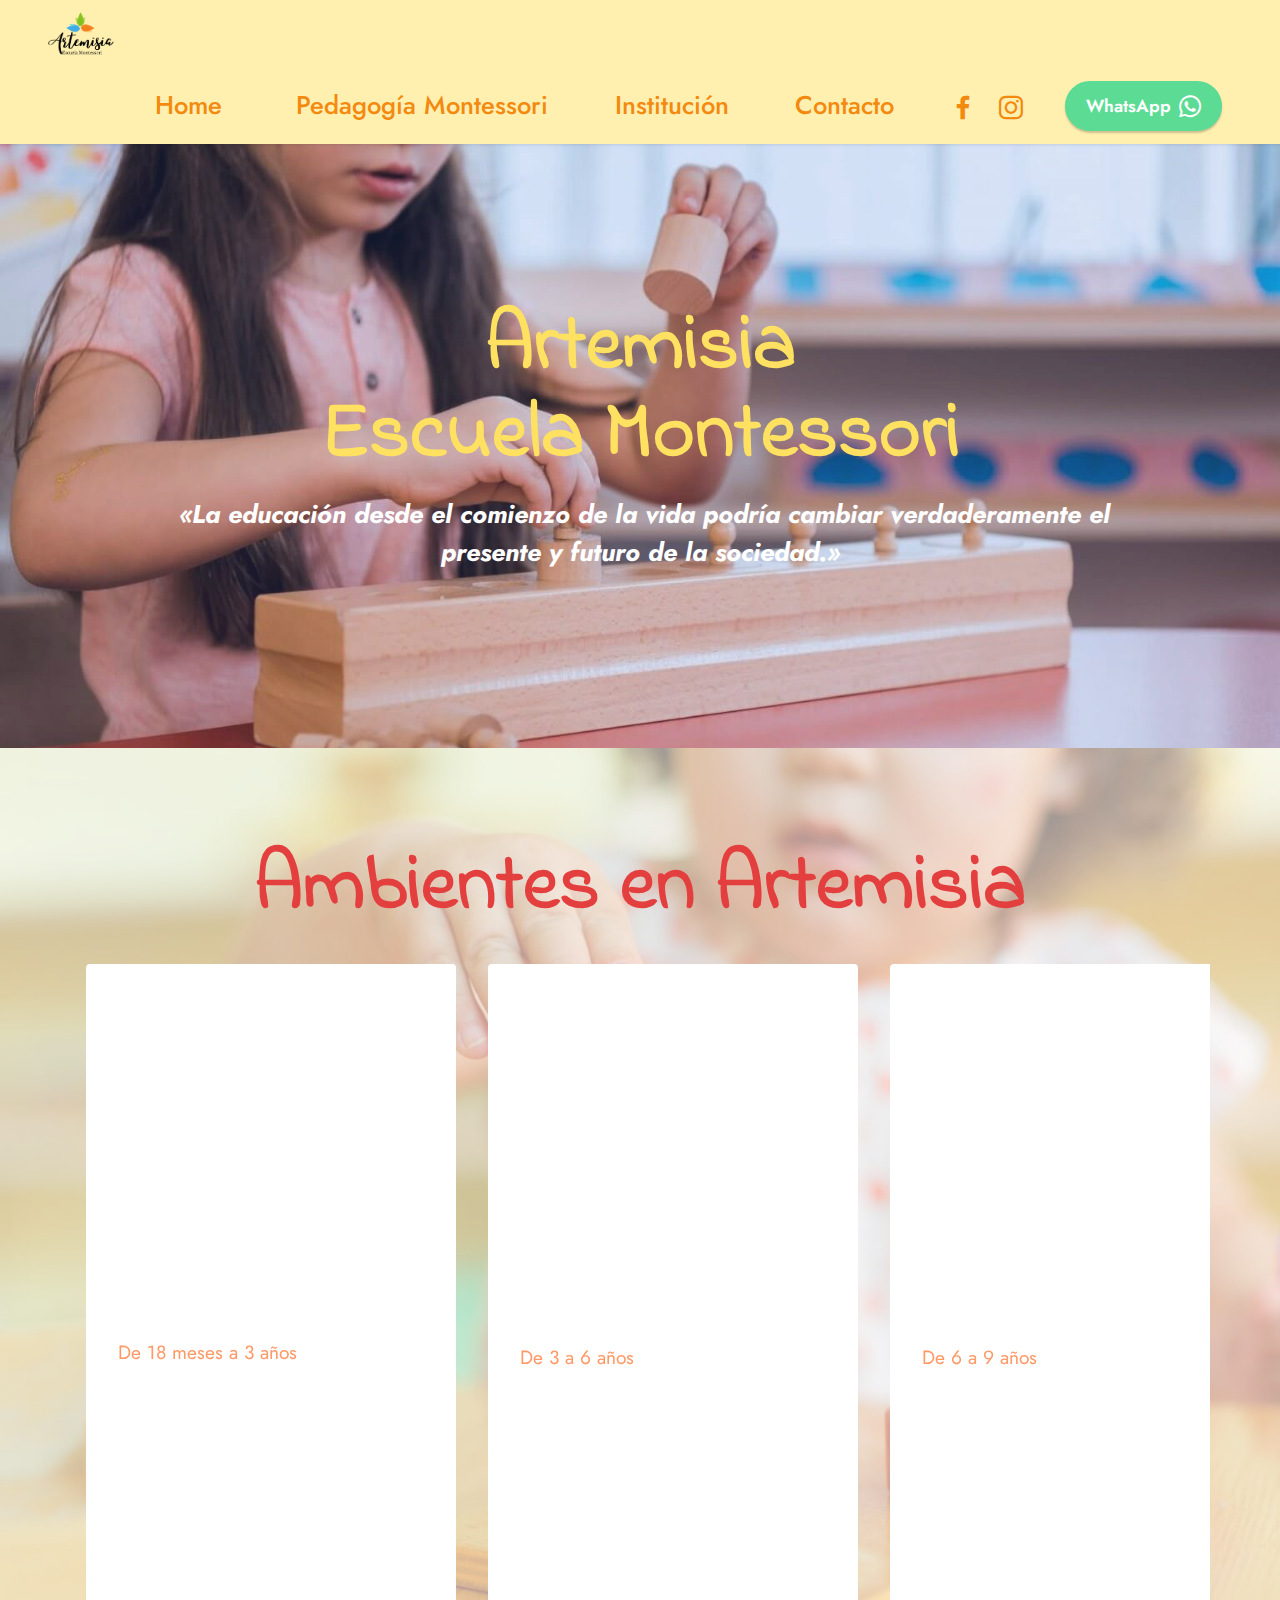
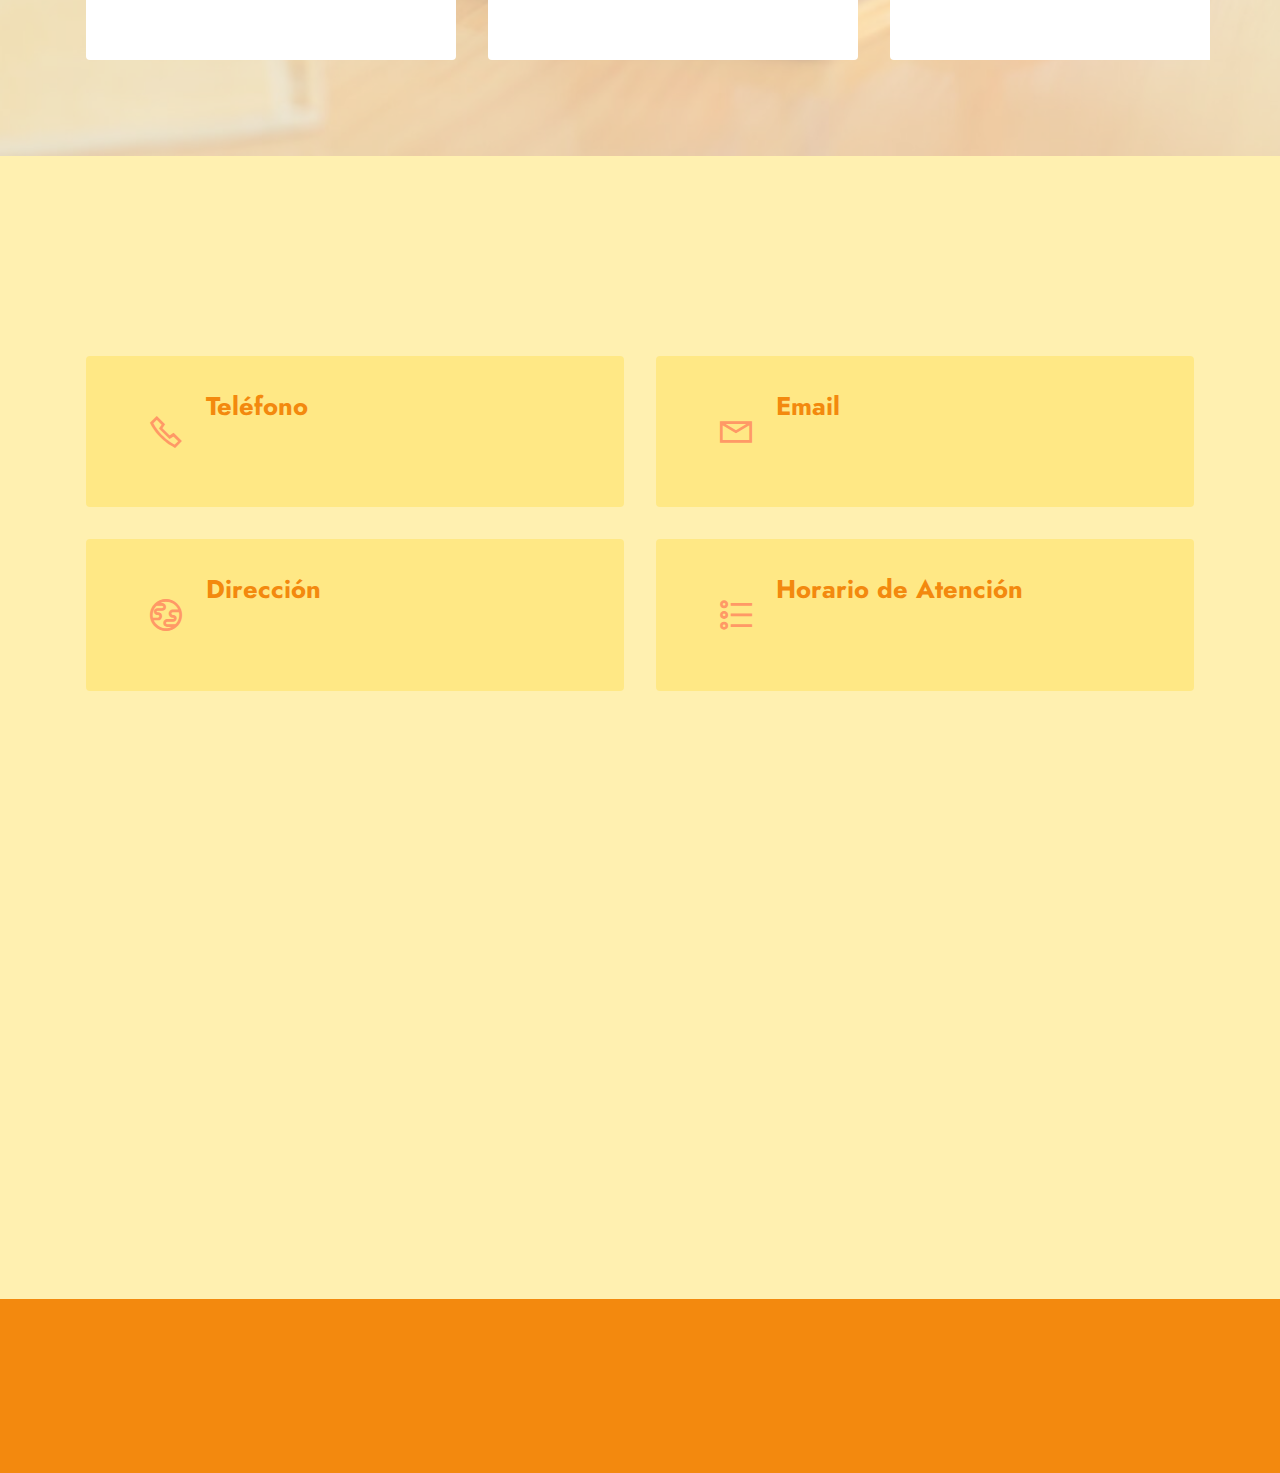
<file: index.html>
<!DOCTYPE html>
<html>

<head>
    <meta charset="UTF-8">
    <meta http-equiv="X-UA-Compatible" content="IE=edge">
    <meta name="generator" content="Mobirise v5.9.0, mobirise.com">
    <meta name="twitter:card" content="summary_large_image" />
    <meta name="twitter:image:src" content="assets/images/index-meta.jpg">
    <meta property="og:image" content="assets/images/index-meta.jpg">
    <meta name="twitter:title" content="Artemisia">
    <meta name="viewport" content="width=device-width, initial-scale=1, minimum-scale=1">
    <link rel="shortcut icon" href="assets/images/sin-ttulo-3840-2160px.png" type="image/x-icon">
    <meta name="description" content="">


    <title>Artemisia</title>
    <link rel="stylesheet" href="assets/web/assets/mobirise-icons2/mobirise2.css">
    <link rel="stylesheet" href="assets/bootstrap/css/bootstrap.min.css">
    <link rel="stylesheet" href="assets/bootstrap/css/bootstrap-grid.min.css">
    <link rel="stylesheet" href="assets/bootstrap/css/bootstrap-reboot.min.css">
    <link rel="stylesheet" href="assets/animatecss/animate.css">
    <link rel="stylesheet" href="assets/dropdown/css/style.css">
    <link rel="stylesheet" href="assets/socicon/css/styles.css">
    <link rel="stylesheet" href="assets/theme/css/style.css">
    <link rel="preload"
        href="https://fonts.googleapis.com/css?family=Jost:100,200,300,400,500,600,700,800,900,100i,200i,300i,400i,500i,600i,700i,800i,900i&display=swap"
        as="style" onload="this.onload=null;this.rel='stylesheet'">
    <noscript>
        <link rel="stylesheet"
            href="https://fonts.googleapis.com/css?family=Jost:100,200,300,400,500,600,700,800,900,100i,200i,300i,400i,500i,600i,700i,800i,900i&display=swap">
    </noscript>
    <link rel="preload" href="https://fonts.googleapis.com/css?family=Indie+Flower:400&display=swap" as="style"
        onload="this.onload=null;this.rel='stylesheet'">
    <noscript>
        <link rel="stylesheet" href="https://fonts.googleapis.com/css?family=Indie+Flower:400&display=swap">
    </noscript>
    <link rel="preload" as="style" href="assets/mobirise/css/mbr-additional.css">
    <link rel="stylesheet" href="assets/mobirise/css/mbr-additional.css" type="text/css">




</head>

<body>

    <section data-bs-version="5.1" class="menu menu3 cid-sFAA5oUu2Y" once="menu" id="menu3-1">

        <nav class="navbar navbar-dropdown navbar-expand-lg">
            <div class="container-fluid">
                <div class="navbar-brand">
                    <span class="navbar-logo">
                        <a href="index.html">
                            <img src="assets/images/sin-ttulo-3840-2160px-1.png" alt="Mobirise Website Builder"
                                style="height: 3rem;">
                        </a>
                    </span>

                </div>
                <button class="navbar-toggler" type="button" data-toggle="collapse" data-bs-toggle="collapse"
                    data-target="#navbarSupportedContent" data-bs-target="#navbarSupportedContent"
                    aria-controls="navbarNavAltMarkup" aria-expanded="false" aria-label="Toggle navigation">
                    <div class="hamburger">
                        <span></span>
                        <span></span>
                        <span></span>
                        <span></span>
                    </div>
                </button>
                <div class="collapse navbar-collapse" id="navbarSupportedContent">
                    <ul class="navbar-nav nav-dropdown" data-app-modern-menu="true">
                        <li class="nav-item"><a class="nav-link link text-danger text-primary display-5"
                                href="index.html">Home&nbsp;</a></li>
                        <li class="nav-item"><a class="nav-link link text-danger show text-primary display-5"
                                href="pedagogiamontessori.html" aria-expanded="false">Pedagogía Montessori</a></li>
                        <li class="nav-item"><a class="nav-link link text-danger text-primary display-5"
                                href="institucion.html">Institución</a>
                        </li>
                        <li class="nav-item"><a class="nav-link link text-danger text-primary display-5"
                                href="index.html#contacts2-1">Contacto</a></li>
                    </ul>
                    <div class="icons-menu">
                        <a class="iconfont-wrapper" href="https://www.facebook.com/ArtemisiaMontessoriCba"
                            target="_blank">
                            <span class="p-2 mbr-iconfont socicon-facebook socicon"
                                style="color: rgb(243, 137, 14); fill: rgb(243, 137, 14);"></span>
                        </a>
                        <a class="iconfont-wrapper" href="https://www.instagram.com/artemisiamontessori"
                            target="_blank">
                            <span class="p-2 mbr-iconfont socicon-instagram socicon"
                                style="color: rgb(243, 137, 14); fill: rgb(243, 137, 14);"></span>
                        </a>


                    </div>
                    <div class="navbar-buttons mbr-section-btn"><a class="btn btn-secondary display-4"
                            href="https://api.whatsapp.com/send?phone=543518080038&text=%C2%A1Hola!%20Bievenidos%2Fas%20a%20Artemisia%20Escuela%20Montessori%20%C2%BFEn%20qu%C3%A9%20podemos%20ayudarte%3F"><span
                                class="socicon socicon-whatsapp mbr-iconfont mbr-iconfont-btn"></span>WhatsApp</a></div>
                </div>
            </div>
        </nav>
    </section>

    <section data-bs-version="5.1" class="header6 cid-tPunKB0C1A" id="header6-1k">




        <div class="mbr-overlay" style="opacity: 0.2; background-color: rgb(68, 121, 217);"></div>

        <div class="align-center container">
            <div class="row justify-content-center">
                <div class="col-12 col-lg-11">
                    <h1 class="mbr-section-title mbr-fonts-style mbr-white mb-3 display-2">
                        <strong>Artemisia</strong><br><strong>Escuela Montessori</strong></h1>

                    <p class="mbr-text mbr-white mbr-fonts-style display-5"><strong><em>&nbsp;«La educación desde el
                                comienzo de la vida podría cambiar verdaderamente el presente y futuro de la
                                sociedad.»</em></strong><br></p>

                </div>
            </div>
        </div>
    </section>

    <section data-bs-version="5.1" class="slider5 mbr-embla cid-tPut1rSFeg" id="slider5-1m">

        <div class="mbr-overlay"></div>
        <div class="position-relative">
            <div class="mbr-section-head">
                <h4 class="mbr-section-title mbr-fonts-style align-center mb-0 display-2"><strong>Ambientes en
                        Artemisia</strong></h4>

            </div>
            <div class="embla mt-4" data-skip-snaps="true" data-align="center" data-contain-scroll="trimSnaps"
                data-auto-play="true" data-auto-play-interval="5" data-draggable="true">
                <div class="embla__viewport container">
                    <div class="embla__container">
                        <div class="embla__slide slider-image item active"
                            style="margin-left: 1rem; margin-right: 1rem;">
                            <div class="slide-content">
                                <div class="item-img">
                                    <div class="item-wrapper">
                                        <img src="assets/images/guia-ninos-pequenos-jugando-cesta-objetos-min.jpg"
                                            alt="Mobirise Website Builder" title="">
                                    </div>
                                </div>
                                <div class="item-content">
                                    <h5 class="item-title mbr-fonts-style display-5">
                                        <p><strong>COMUNIDAD INFANTIL</strong>&nbsp;</p>
                                    </h5>
                                    <h6 class="item-subtitle mbr-fonts-style mt-1 display-7">De 18 meses a 3 años</h6>
                                    <p class="mbr-text mbr-fonts-style mt-3 display-7">Espacio para niños de 18 meses a
                                        3 años, que fomenta la exploración, la independencia, la colaboración y el
                                        respeto. </p>
                                </div>
                                <div class="mbr-section-btn item-footer mt-2"><a href="page4.html#content5-22"
                                        class="btn item-btn btn-info display-7" target="_blank">Más información</a>
                                </div>
                            </div>
                        </div>
                        <div class="embla__slide slider-image item" style="margin-left: 1rem; margin-right: 1rem;">
                            <div class="slide-content">
                                <div class="item-img">
                                    <div class="item-wrapper">
                                        <img src="assets/images/children-with-teacher-sitting-on-floor-min-1536x1025.jpg"
                                            alt="Mobirise Website Builder" title="" data-slide-to="1"
                                            data-bs-slide-to="1">
                                    </div>
                                </div>
                                <div class="item-content">
                                    <h5 class="item-title mbr-fonts-style display-5"><strong>CASA DE NIÑOS</strong></h5>
                                    <h6 class="item-subtitle mbr-fonts-style mt-1 display-7">De 3 a 6 años</h6>
                                    <p class="mbr-text mbr-fonts-style mt-3 display-7">Espacio para niños de 3 a 6 años.
                                        En este ambiente los niños tienen acceso a una amplia variedad de materiales
                                        educativos Montessori, que son manipulativos y autónomos.</p>
                                </div>
                                <div class="mbr-section-btn item-footer mt-2"><a href="page4.html#content5-24"
                                        class="btn item-btn btn-info display-7" target="_blank">Más información</a>
                                </div>
                            </div>
                        </div>
                        <div class="embla__slide slider-image item" style="margin-left: 1rem; margin-right: 1rem;">
                            <div class="slide-content">
                                <div class="item-img">
                                    <div class="item-wrapper">
                                        <img src="assets/images/ninos-en-taller.jpg" alt="Mobirise Website Builder"
                                            title="" data-slide-to="2" data-bs-slide-to="2">
                                    </div>
                                </div>
                                <div class="item-content">
                                    <h5 class="item-title mbr-fonts-style display-5"><strong>TALLER 1 Y&nbsp; TALLER
                                            2</strong></h5>
                                    <h6 class="item-subtitle mbr-fonts-style mt-1 display-7">De 6 a 9 años</h6>
                                    <p class="mbr-text mbr-fonts-style mt-3 display-7">Espacio de 6 a 9 años y de 9 a 12
                                        años. Lo que en lo tradicional conocemos como Primer Ciclo y Segundo Ciclo de
                                        Primaria. <br></p>
                                </div>
                                <div class="mbr-section-btn item-footer mt-2"><a href="page4.html#content5-25"
                                        class="btn item-btn btn-info display-7" target="_blank">Más información</a>
                                </div>
                            </div>
                        </div>
                        <div class="embla__slide slider-image item" style="margin-left: 1rem; margin-right: 1rem;">
                            <div class="slide-content">
                                <div class="item-img">
                                    <div class="item-wrapper">
                                        <img src="assets/images/depositphotos-332883388-xl-2015-1-1536x1025.jpg"
                                            alt="Mobirise Website Builder" title="" data-slide-to="3"
                                            data-bs-slide-to="3">
                                    </div>
                                </div>
                                <div class="item-content">
                                    <h5 class="item-title mbr-fonts-style display-5"><strong>COMUNIDAD
                                            ADOLESCENTE</strong></h5>
                                    <h6 class="item-subtitle mbr-fonts-style mt-1 display-7">De 12 a 16 años</h6>
                                    <p class="mbr-text mbr-fonts-style mt-3 display-7">Espacio de 12 a 16 años. Lo que
                                        tradicionalmente conocemos como el ciclo básico del secundario (1°, 2° y 3°
                                        año).<br></p>
                                </div>
                                <div class="mbr-section-btn item-footer mt-2"><a href="page4.html#content5-20"
                                        class="btn item-btn btn-info display-7" target="_blank">Más información</a>
                                </div>
                            </div>
                        </div>


                    </div>
                </div>
                <button class="embla__button embla__button--prev">
                    <span class="mobi-mbri mobi-mbri-arrow-prev mbr-iconfont" aria-hidden="true"></span>
                    <span class="sr-only visually-hidden visually-hidden">Previous</span>
                </button>
                <button class="embla__button embla__button--next">
                    <span class="mobi-mbri mobi-mbri-arrow-next mbr-iconfont" aria-hidden="true"></span>
                    <span class="sr-only visually-hidden visually-hidden">Next</span>
                </button>
            </div>
        </div>
    </section>

    <section data-bs-version="5.1" class="contacts2 cid-tDLBurRdOu" id="contacts2-1">
        <!---->




        <div class="container">
            <div class="mbr-section-head">
                <h3 class="mbr-section-title mbr-fonts-style align-center mb-0 display-1"><strong>CONTACTO</strong></h3>

            </div>
            <div class="row justify-content-center mt-4">
                <div class="card col-12 col-md-6">
                    <div class="card-wrapper">
                        <div class="image-wrapper">
                            <span class="mbr-iconfont mobi-mbri-phone mobi-mbri"
                                style="color: rgb(255, 153, 102); fill: rgb(255, 153, 102);"></span>
                        </div>
                        <div class="text-wrapper">
                            <h6 class="card-title mbr-fonts-style mb-1 display-5"><strong>Teléfono</strong></h6>
                            <p class="mbr-text mbr-fonts-style display-7">+543518080038</p>
                        </div>
                    </div>
                </div>
                <div class="card col-12 col-md-6">
                    <div class="card-wrapper">
                        <div class="image-wrapper">
                            <span class="mbr-iconfont mobi-mbri-letter mobi-mbri"
                                style="color: rgb(255, 153, 102); fill: rgb(255, 153, 102);"></span>
                        </div>
                        <div class="text-wrapper">
                            <h6 class="card-title mbr-fonts-style mb-1 display-5">
                                <strong>Email</strong>
                            </h6>
                            <p class="mbr-text mbr-fonts-style display-7">artemisiamontessori@gmail.com&nbsp;<br></p>
                        </div>
                    </div>
                </div>
                <div class="card col-12 col-md-6">
                    <div class="card-wrapper">
                        <div class="image-wrapper">
                            <span class="mbr-iconfont mobi-mbri-globe mobi-mbri"
                                style="color: rgb(255, 153, 102); fill: rgb(255, 153, 102);"></span>
                        </div>
                        <div class="text-wrapper">
                            <h6 class="card-title mbr-fonts-style mb-1 display-5">
                                <strong>Dirección</strong>
                            </h6>
                            <p class="mbr-text mbr-fonts-style display-7">Lancun 8505, Villa Allende Parque&nbsp;<br>
                            </p>
                        </div>
                    </div>
                </div>
                <div class="card col-12 col-md-6">
                    <div class="card-wrapper">
                        <div class="image-wrapper">
                            <span class="mbr-iconfont mobi-mbri-bulleted-list mobi-mbri"
                                style="color: rgb(255, 153, 102); fill: rgb(255, 153, 102);"></span>
                        </div>
                        <div class="text-wrapper">
                            <h6 class="card-title mbr-fonts-style mb-1 display-5">
                                <strong>Horario de Atención</strong>
                            </h6>
                            <p class="mbr-text mbr-fonts-style display-7">
                                9:00 - 13:00
                            </p>
                        </div>
                    </div>
                </div>
            </div>
        </div>
    </section>

    <section data-bs-version="5.1" class="map1 cid-tPuxEDNFTK" id="map1-1q">



        <div class="container">

            <div class="google-map"><iframe frameborder="0" style="border:0"
                    src="https://www.google.com/maps/embed?pb=!1m18!1m12!1m3!1d3408.738277950824!2d-64.28650172530047!3d-31.31097809116191!2m3!1f0!2f0!3f0!3m2!1i1024!2i768!4f13.1!3m3!1m2!1s0x94329d7aa6ea1e2b%3A0xc67d727df62bf24f!2sArtemisia%20Montessori!5e0!3m2!1ses-419!2sar!4v1694380989254!5m2!1ses-419!2sar"
                    allowfullscreen=""></iframe></div>
        </div>
    </section>

    <section data-bs-version="5.1" class="footer3 cid-sFAOjz8nX7" once="footers" id="footer3-d">





        <div class="container">
            <div class="media-container-row align-center mbr-white">
                <div class="row row-links">
                    <ul class="foot-menu">





                        <li class="foot-menu-item mbr-fonts-style display-7"><a href="#top" class="text-white">Home</a>
                        </li>
                        <li class="foot-menu-item mbr-fonts-style display-7"><a href="pedagogiamontessori.html"
                                class="text-primary">Pedagogía Montessori</a></li>
                        <li class="foot-menu-item mbr-fonts-style display-7"><a href="institucion.html"
                                class="text-primary">Institución</a></li>
                        <li class="foot-menu-item mbr-fonts-style display-7"><a href="index.html#contacts2-1"
                                class="text-primary">Contacto</a></li>
                        <li class="foot-menu-item mbr-fonts-style display-7"><a href="page5.html"
                                class="text-primary">Preguntas Frecuentes</a></li>
                    </ul>
                </div>
                <div class="row social-row">
                    <div class="social-list align-right pb-2">






                        <div class="soc-item">
                            <a href="https://www.facebook.com/ArtemisiaMontessoriCba" target="_blank">
                                <span class="mbr-iconfont mbr-iconfont-social socicon-facebook socicon"></span>
                            </a>
                        </div>
                        <div class="soc-item">
                            <a href="https://www.instagram.com/artemisiamontessori" target="_blank">
                                <span class="mbr-iconfont mbr-iconfont-social socicon-instagram socicon"></span>
                            </a>
                        </div>
                        <div class="soc-item">
                            <a href="https://api.whatsapp.com/send?phone=543518080038&text=%C2%A1Hola!%20Bievenidos%2Fas%20a%20Artemisia%20Escuela%20Montessori%20%C2%BFEn%20qu%C3%A9%20podemos%20ayudarte%3F"
                                target="_blank">
                                <span class="mbr-iconfont mbr-iconfont-social socicon-whatsapp socicon"></span>
                            </a>
                        </div>
                    </div>
                </div>
                <div class="row row-copirayt">
                    <p class="mbr-text mb-0 mbr-fonts-style mbr-white align-center display-7">Copyright © Artemisia
                        Montessori 2023 Todos los derechos reservados<br></p>
                </div>
            </div>
        </div>
    </section>
    <script src="assets/bootstrap/js/bootstrap.bundle.min.js"></script>
    <script src="assets/smoothscroll/smooth-scroll.js"></script>
    <script src="assets/ytplayer/index.js"></script>
    <script src="assets/dropdown/js/navbar-dropdown.js"></script>
    <script src="assets/embla/embla.min.js"></script>
    <script src="assets/embla/script.js"></script>
    <script src="assets/theme/js/script.js"></script>


    <div id="scrollToTop" class="scrollToTop mbr-arrow-up"><a style="text-align: center;"><i
                class="mbr-arrow-up-icon mbr-arrow-up-icon-cm cm-icon cm-icon-smallarrow-up"></i></a></div>
    <input name="animation" type="hidden">
</body>

</html>
</file>
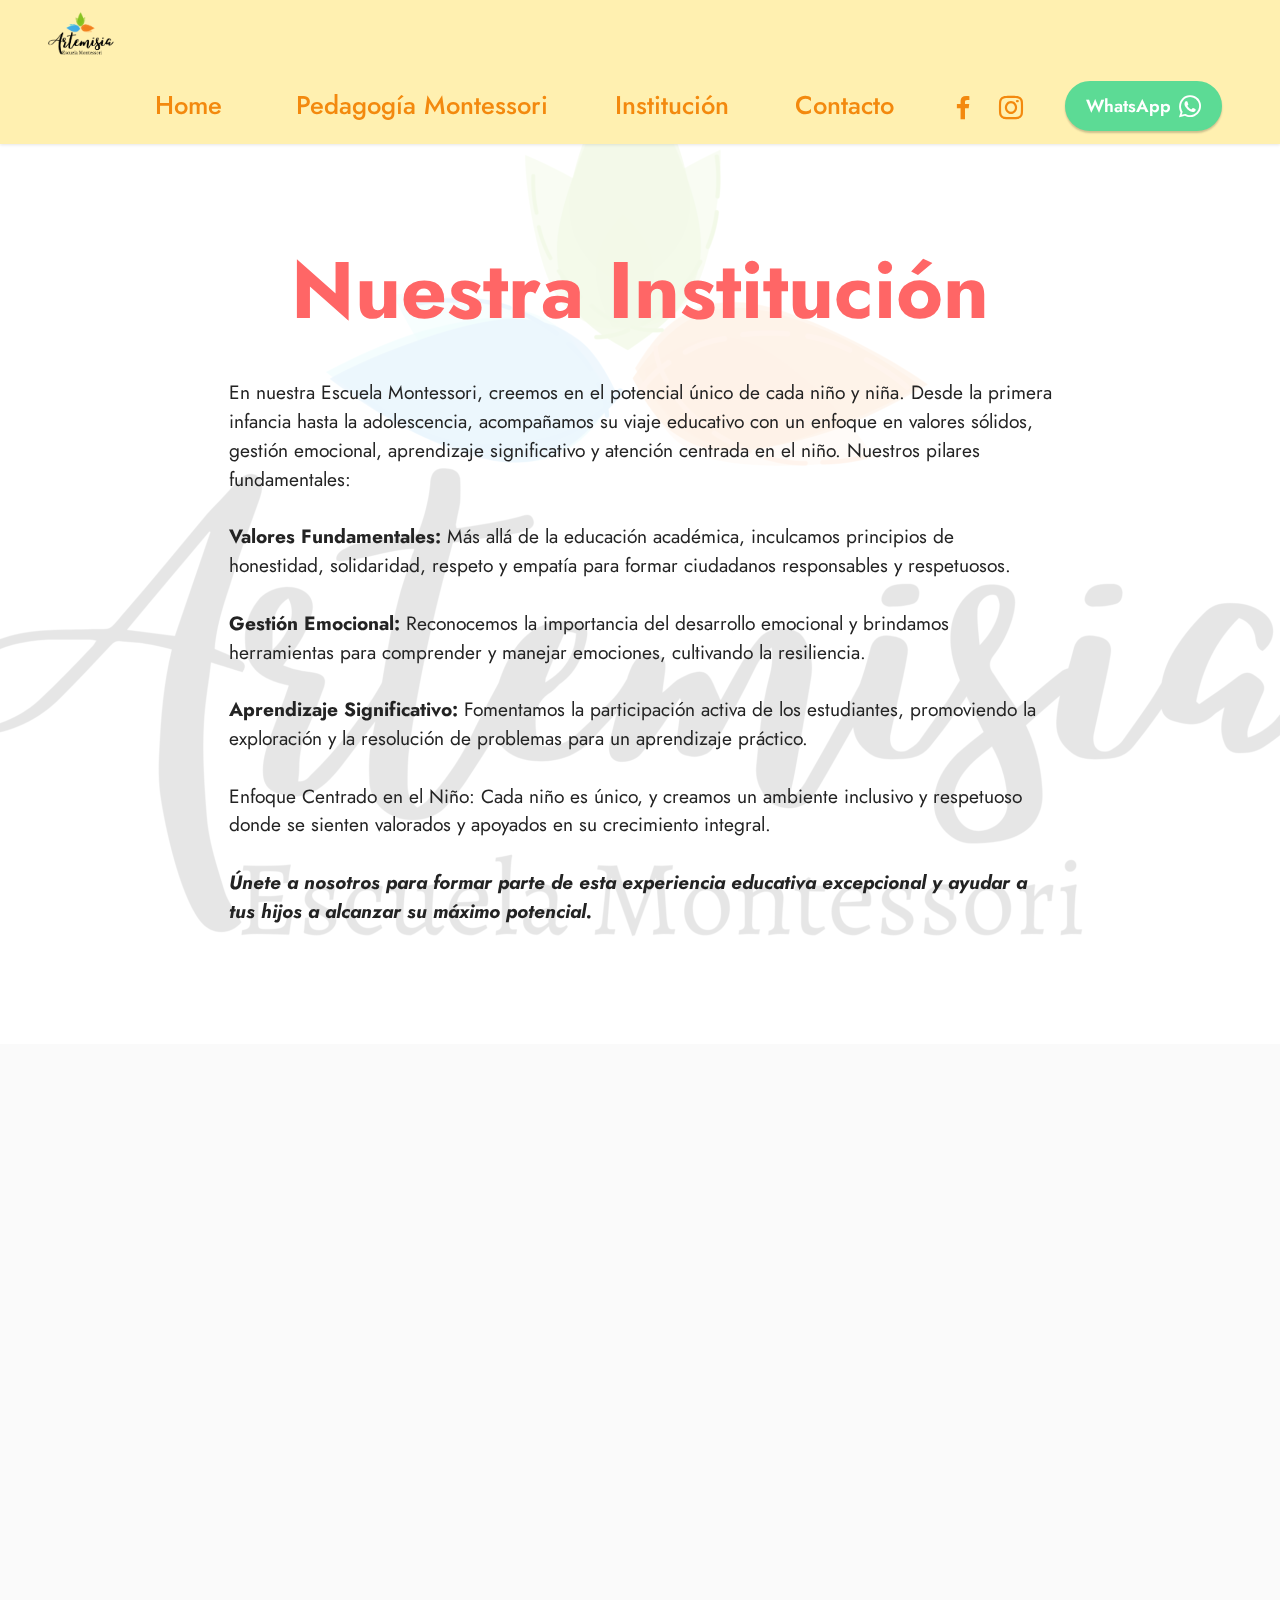
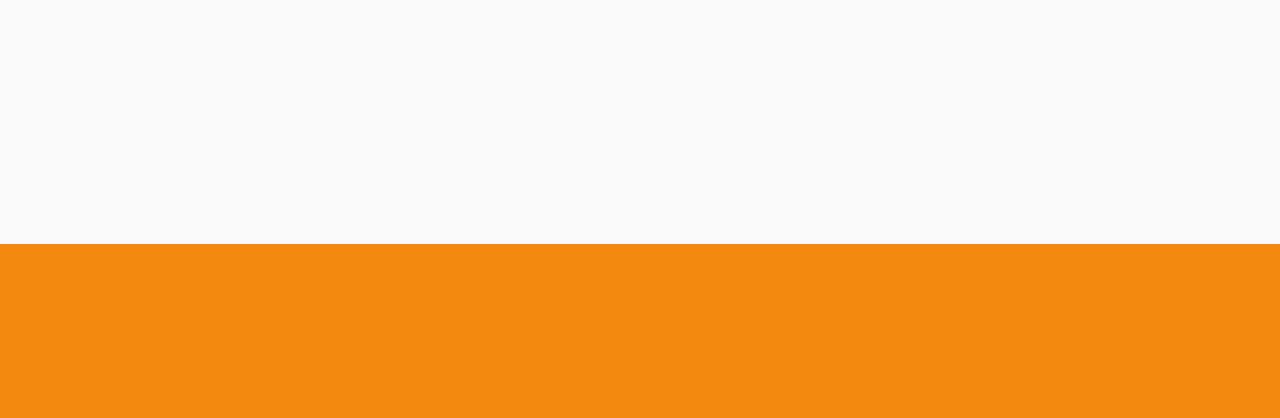
<file: institucion.html>
<!DOCTYPE html>
<html>

<head>
    <meta charset="UTF-8">
    <meta http-equiv="X-UA-Compatible" content="IE=edge">
    <meta name="generator" content="Mobirise v5.9.0, mobirise.com">
    <meta name="twitter:card" content="summary_large_image" />
    <meta name="twitter:image:src" content="assets/images/institucion-meta.png">
    <meta property="og:image" content="assets/images/institucion-meta.png">
    <meta name="twitter:title" content="Institucion">
    <meta name="viewport" content="width=device-width, initial-scale=1, minimum-scale=1">
    <link rel="shortcut icon" href="assets/images/sin-ttulo-3840-2160px.png" type="image/x-icon">
    <meta name="description" content="">


    <title>Institucion</title>
    <link rel="stylesheet" href="assets/web/assets/mobirise-icons2/mobirise2.css">
    <link rel="stylesheet" href="assets/bootstrap/css/bootstrap.min.css">
    <link rel="stylesheet" href="assets/bootstrap/css/bootstrap-grid.min.css">
    <link rel="stylesheet" href="assets/bootstrap/css/bootstrap-reboot.min.css">
    <link rel="stylesheet" href="assets/parallax/jarallax.css">
    <link rel="stylesheet" href="assets/animatecss/animate.css">
    <link rel="stylesheet" href="assets/dropdown/css/style.css">
    <link rel="stylesheet" href="assets/socicon/css/styles.css">
    <link rel="stylesheet" href="assets/theme/css/style.css">
    <link rel="preload"
        href="https://fonts.googleapis.com/css?family=Jost:100,200,300,400,500,600,700,800,900,100i,200i,300i,400i,500i,600i,700i,800i,900i&display=swap"
        as="style" onload="this.onload=null;this.rel='stylesheet'">
    <noscript>
        <link rel="stylesheet"
            href="https://fonts.googleapis.com/css?family=Jost:100,200,300,400,500,600,700,800,900,100i,200i,300i,400i,500i,600i,700i,800i,900i&display=swap">
    </noscript>
    <link rel="preload" href="https://fonts.googleapis.com/css?family=Indie+Flower:400&display=swap" as="style"
        onload="this.onload=null;this.rel='stylesheet'">
    <noscript>
        <link rel="stylesheet" href="https://fonts.googleapis.com/css?family=Indie+Flower:400&display=swap">
    </noscript>
    <link rel="preload" as="style" href="assets/mobirise/css/mbr-additional.css">
    <link rel="stylesheet" href="assets/mobirise/css/mbr-additional.css" type="text/css">




</head>

<body>

    <section data-bs-version="5.1" class="menu menu3 cid-tOUP8PzUDq" once="menu" id="menu3-g">

        <nav class="navbar navbar-dropdown navbar-expand-lg">
            <div class="container-fluid">
                <div class="navbar-brand">
                    <span class="navbar-logo">
                        <a href="index.html">
                            <img src="assets/images/sin-ttulo-3840-2160px-1.png" alt="Mobirise Website Builder"
                                style="height: 3rem;">
                        </a>
                    </span>

                </div>
                <button class="navbar-toggler" type="button" data-toggle="collapse" data-bs-toggle="collapse"
                    data-target="#navbarSupportedContent" data-bs-target="#navbarSupportedContent"
                    aria-controls="navbarNavAltMarkup" aria-expanded="false" aria-label="Toggle navigation">
                    <div class="hamburger">
                        <span></span>
                        <span></span>
                        <span></span>
                        <span></span>
                    </div>
                </button>
                <div class="collapse navbar-collapse" id="navbarSupportedContent">
                    <ul class="navbar-nav nav-dropdown" data-app-modern-menu="true">
                        <li class="nav-item"><a class="nav-link link text-danger text-primary display-5"
                                href="index.html">Home&nbsp;</a></li>
                        <li class="nav-item"><a class="nav-link link text-danger show text-primary display-5"
                                href="pedagogiamontessori.html" aria-expanded="false">Pedagogía Montessori</a></li>
                        <li class="nav-item"><a class="nav-link link text-danger text-primary display-5"
                                href="institucion.html">Institución</a>
                        </li>
                        <li class="nav-item"><a class="nav-link link text-danger text-primary display-5"
                                href="index.html#contacts2-1">Contacto</a></li>
                    </ul>
                    <div class="icons-menu">
                        <a class="iconfont-wrapper" href="https://www.facebook.com/ArtemisiaMontessoriCba"
                            target="_blank">
                            <span class="p-2 mbr-iconfont socicon-facebook socicon"
                                style="color: rgb(243, 137, 14); fill: rgb(243, 137, 14);"></span>
                        </a>
                        <a class="iconfont-wrapper" href="https://www.instagram.com/artemisiamontessori"
                            target="_blank">
                            <span class="p-2 mbr-iconfont socicon-instagram socicon"
                                style="color: rgb(243, 137, 14); fill: rgb(243, 137, 14);"></span>
                        </a>


                    </div>
                    <div class="navbar-buttons mbr-section-btn"><a class="btn btn-secondary display-4"
                            href="https://api.whatsapp.com/send?phone=543518080038&text=%C2%A1Hola!%20Bievenidos%2Fas%20a%20Artemisia%20Escuela%20Montessori%20%C2%BFEn%20qu%C3%A9%20podemos%20ayudarte%3F"><span
                                class="socicon socicon-whatsapp mbr-iconfont mbr-iconfont-btn"></span>WhatsApp</a></div>
                </div>
            </div>
        </nav>
    </section>

    <section data-bs-version="5.1" class="header2 cid-tOV4qxU0DZ mbr-fullscreen mbr-parallax-background" id="header2-k">




        <div class="mbr-overlay" style="opacity: 0.9; background-color: rgb(255, 255, 255);"></div>

        <div class="container">
            <div class="row justify-content-center">
                <div class="col-12 col-lg-9">
                    <h1 class="mbr-section-title mbr-fonts-style mb-3 display-1"><strong>Nuestra Institución</strong>
                    </h1>

                    <p class="mbr-text mbr-fonts-style display-7"><br>En nuestra Escuela Montessori, creemos en el
                        potencial único de cada niño y niña. Desde la primera infancia hasta la adolescencia,
                        acompañamos su viaje educativo con un enfoque en valores sólidos, gestión emocional, aprendizaje
                        significativo y atención centrada en el niño. Nuestros pilares fundamentales:
                        <br>
                        <br><strong>Valores Fundamentales:</strong> Más allá de la educación académica, inculcamos
                        principios de honestidad, solidaridad, respeto y empatía para formar ciudadanos responsables y
                        respetuosos.
                        <br>
                        <br><strong>Gestión Emocional:</strong> Reconocemos la importancia del desarrollo emocional y
                        brindamos herramientas para comprender y manejar emociones, cultivando la resiliencia.
                        <br>
                        <br><strong>Aprendizaje Significativo:</strong> Fomentamos la participación activa de los
                        estudiantes, promoviendo la exploración y la resolución de problemas para un aprendizaje
                        práctico.
                        <br>
                        <br>Enfoque Centrado en el Niño: Cada niño es único, y creamos un ambiente inclusivo y
                        respetuoso donde se sienten valorados y apoyados en su crecimiento integral.
                        <br>
                        <br><strong><em>Únete a nosotros para formar parte de esta experiencia educativa excepcional y
                                ayudar a tus hijos a alcanzar su máximo potencial.</em></strong>
                    </p>

                </div>
            </div>
        </div>
    </section>

    <section data-bs-version="5.1" class="slider1 cid-u0ehov7uKO" id="slider1-26">

        <div class="carousel slide" id="u1PZnVBcRV" data-interval="5000" data-bs-interval="5000">
            <ol class="carousel-indicators">
                <li data-slide-to="0" data-bs-slide-to="0" class="active" data-target="#u1PZnVBcRV"
                    data-bs-target="#u1PZnVBcRV"></li>
                <li data-slide-to="1" data-bs-slide-to="1" data-target="#u1PZnVBcRV" data-bs-target="#u1PZnVBcRV"></li>
                <li data-slide-to="2" data-bs-slide-to="2" data-target="#u1PZnVBcRV" data-bs-target="#u1PZnVBcRV"></li>
            </ol>
            <div class="carousel-inner">
                <div class="carousel-item slider-image item active">
                    <div class="item-wrapper">
                        <img class="d-block w-100" src="assets/images/whatsapp-image-2023-09-04-at-13.00.13-3.jpeg"
                            alt="Mobirise Website Builder">


                    </div>
                </div>
                <div class="carousel-item slider-image item">
                    <div class="item-wrapper">
                        <img class="d-block w-100" src="assets/images/whatsapp-image-2023-09-04-at-12.45.02.jpeg"
                            alt="Mobirise Website Builder">


                    </div>
                </div>
                <div class="carousel-item slider-image item">
                    <div class="item-wrapper">
                        <img class="d-block w-100" src="assets/images/whatsapp-image-2023-09-04-at-12.44.24.jpeg"
                            alt="Mobirise Website Builder">


                    </div>
                </div>
            </div>
            <a class="carousel-control carousel-control-prev" role="button" data-slide="prev" data-bs-slide="prev"
                href="#u1PZnVBcRV">
                <span class="mobi-mbri mobi-mbri-arrow-prev" aria-hidden="true"></span>
                <span class="sr-only visually-hidden">Previous</span>
            </a>
            <a class="carousel-control carousel-control-next" role="button" data-slide="next" data-bs-slide="next"
                href="#u1PZnVBcRV">
                <span class="mobi-mbri mobi-mbri-arrow-next" aria-hidden="true"></span>
                <span class="sr-only visually-hidden">Next</span>
            </a>
        </div>
    </section>

    <section data-bs-version="5.1" class="footer3 cid-tOUP8PR5Um" once="footers" id="footer3-h">





        <div class="container">
            <div class="media-container-row align-center mbr-white">
                <div class="row row-links">
                    <ul class="foot-menu">





                        <li class="foot-menu-item mbr-fonts-style display-7"><a href="#top" class="text-white">Home</a>
                        </li>
                        <li class="foot-menu-item mbr-fonts-style display-7"><a href="pedagogiamontessori.html"
                                class="text-primary">Pedagogía Montessori</a></li>
                        <li class="foot-menu-item mbr-fonts-style display-7"><a href="institucion.html"
                                class="text-primary">Institución</a></li>
                        <li class="foot-menu-item mbr-fonts-style display-7"><a href="index.html#contacts2-1"
                                class="text-primary">Contacto</a></li>
                        <li class="foot-menu-item mbr-fonts-style display-7"><a href="page5.html"
                                class="text-primary">Preguntas Frecuentes</a></li>
                    </ul>
                </div>
                <div class="row social-row">
                    <div class="social-list align-right pb-2">






                        <div class="soc-item">
                            <a href="https://www.facebook.com/ArtemisiaMontessoriCba" target="_blank">
                                <span class="mbr-iconfont mbr-iconfont-social socicon-facebook socicon"></span>
                            </a>
                        </div>
                        <div class="soc-item">
                            <a href="https://www.instagram.com/artemisiamontessori" target="_blank">
                                <span class="mbr-iconfont mbr-iconfont-social socicon-instagram socicon"></span>
                            </a>
                        </div>
                        <div class="soc-item">
                            <a href="https://api.whatsapp.com/send?phone=543518080038&text=%C2%A1Hola!%20Bievenidos%2Fas%20a%20Artemisia%20Escuela%20Montessori%20%C2%BFEn%20qu%C3%A9%20podemos%20ayudarte%3F"
                                target="_blank">
                                <span class="mbr-iconfont mbr-iconfont-social socicon-whatsapp socicon"></span>
                            </a>
                        </div>
                    </div>
                </div>
                <div class="row row-copirayt">
                    <p class="mbr-text mb-0 mbr-fonts-style mbr-white align-center display-7">Copyright © Artemisia
                        Montessori 2023 Todos los derechos reservados<br></p>
                </div>
            </div>
        </div>
    </section>
    <script src="assets/bootstrap/js/bootstrap.bundle.min.js"></script>
    <script src="assets/parallax/jarallax.js"></script>
    <script src="assets/smoothscroll/smooth-scroll.js"></script>
    <script src="assets/ytplayer/index.js"></script>
    <script src="assets/dropdown/js/navbar-dropdown.js"></script>
    <script src="assets/theme/js/script.js"></script>


    <div id="scrollToTop" class="scrollToTop mbr-arrow-up"><a style="text-align: center;"><i
                class="mbr-arrow-up-icon mbr-arrow-up-icon-cm cm-icon cm-icon-smallarrow-up"></i></a></div>
    <input name="animation" type="hidden">
</body>

</html>
</file>
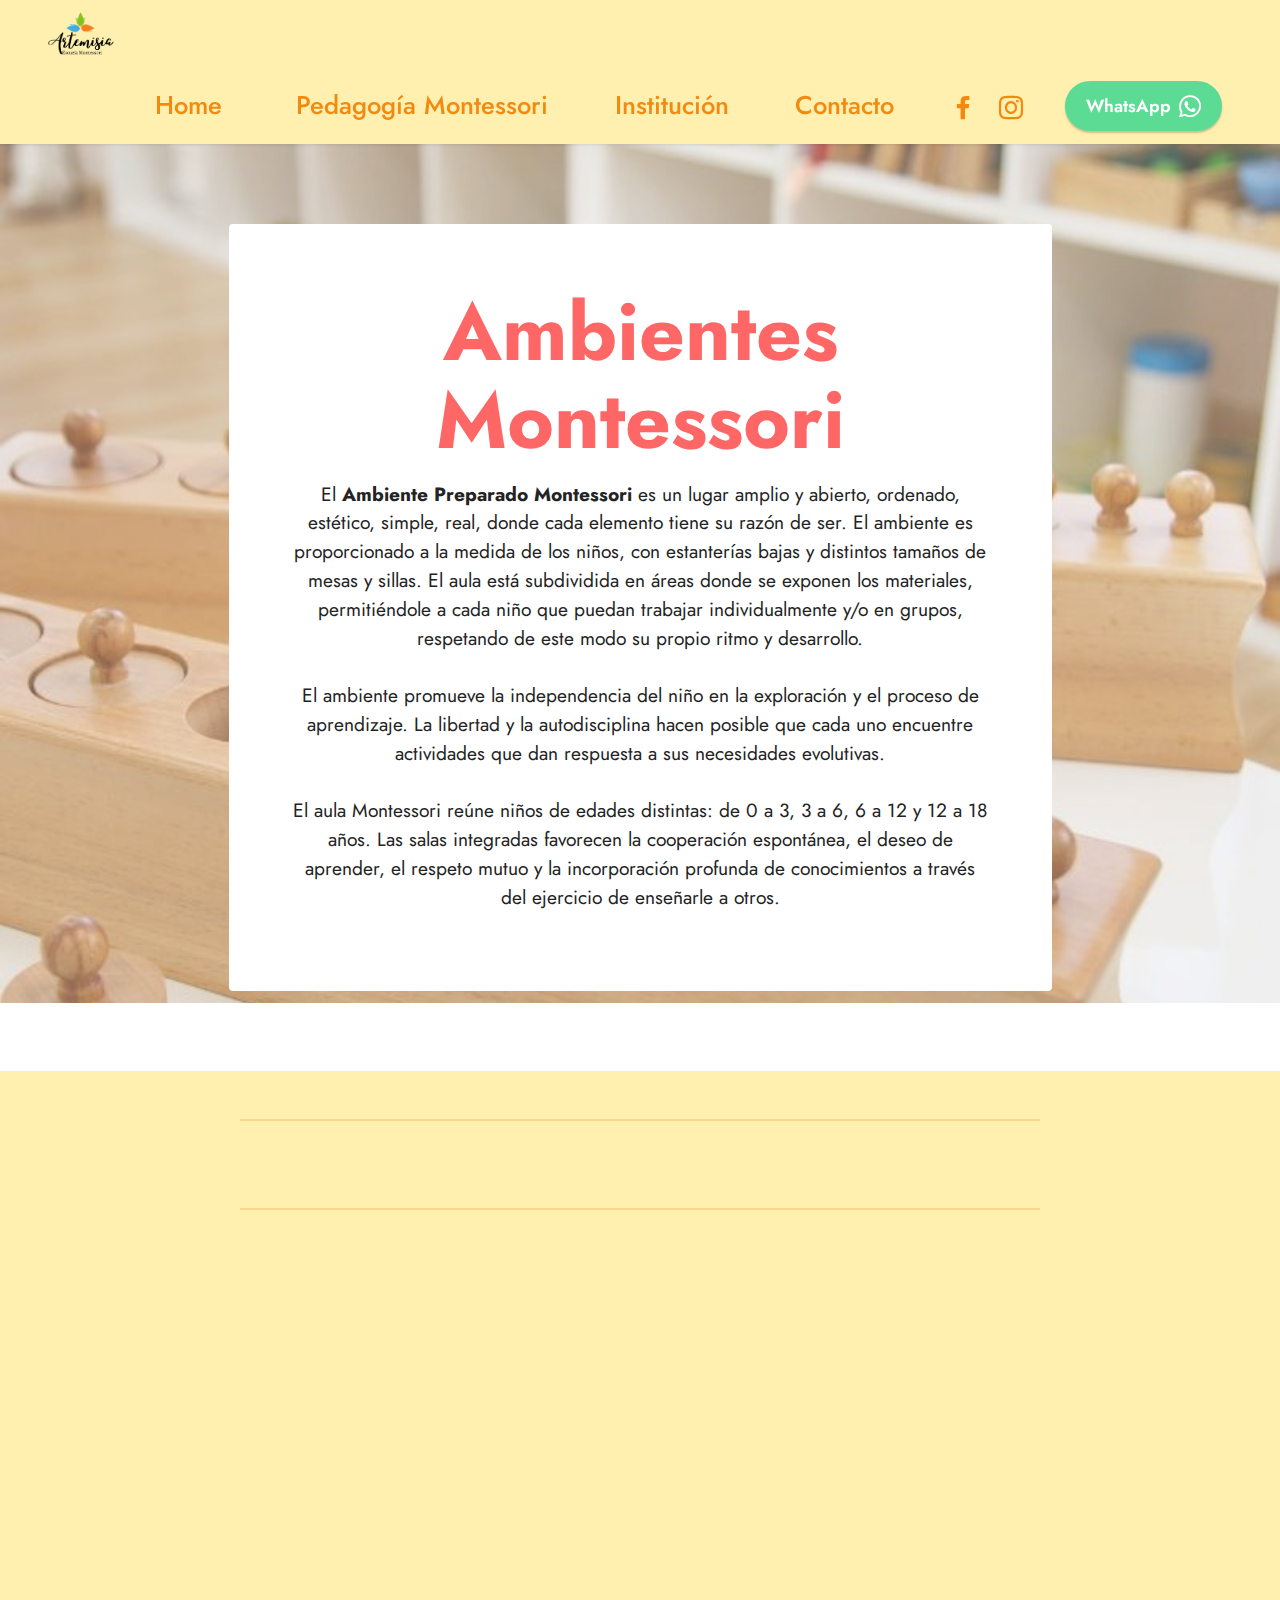
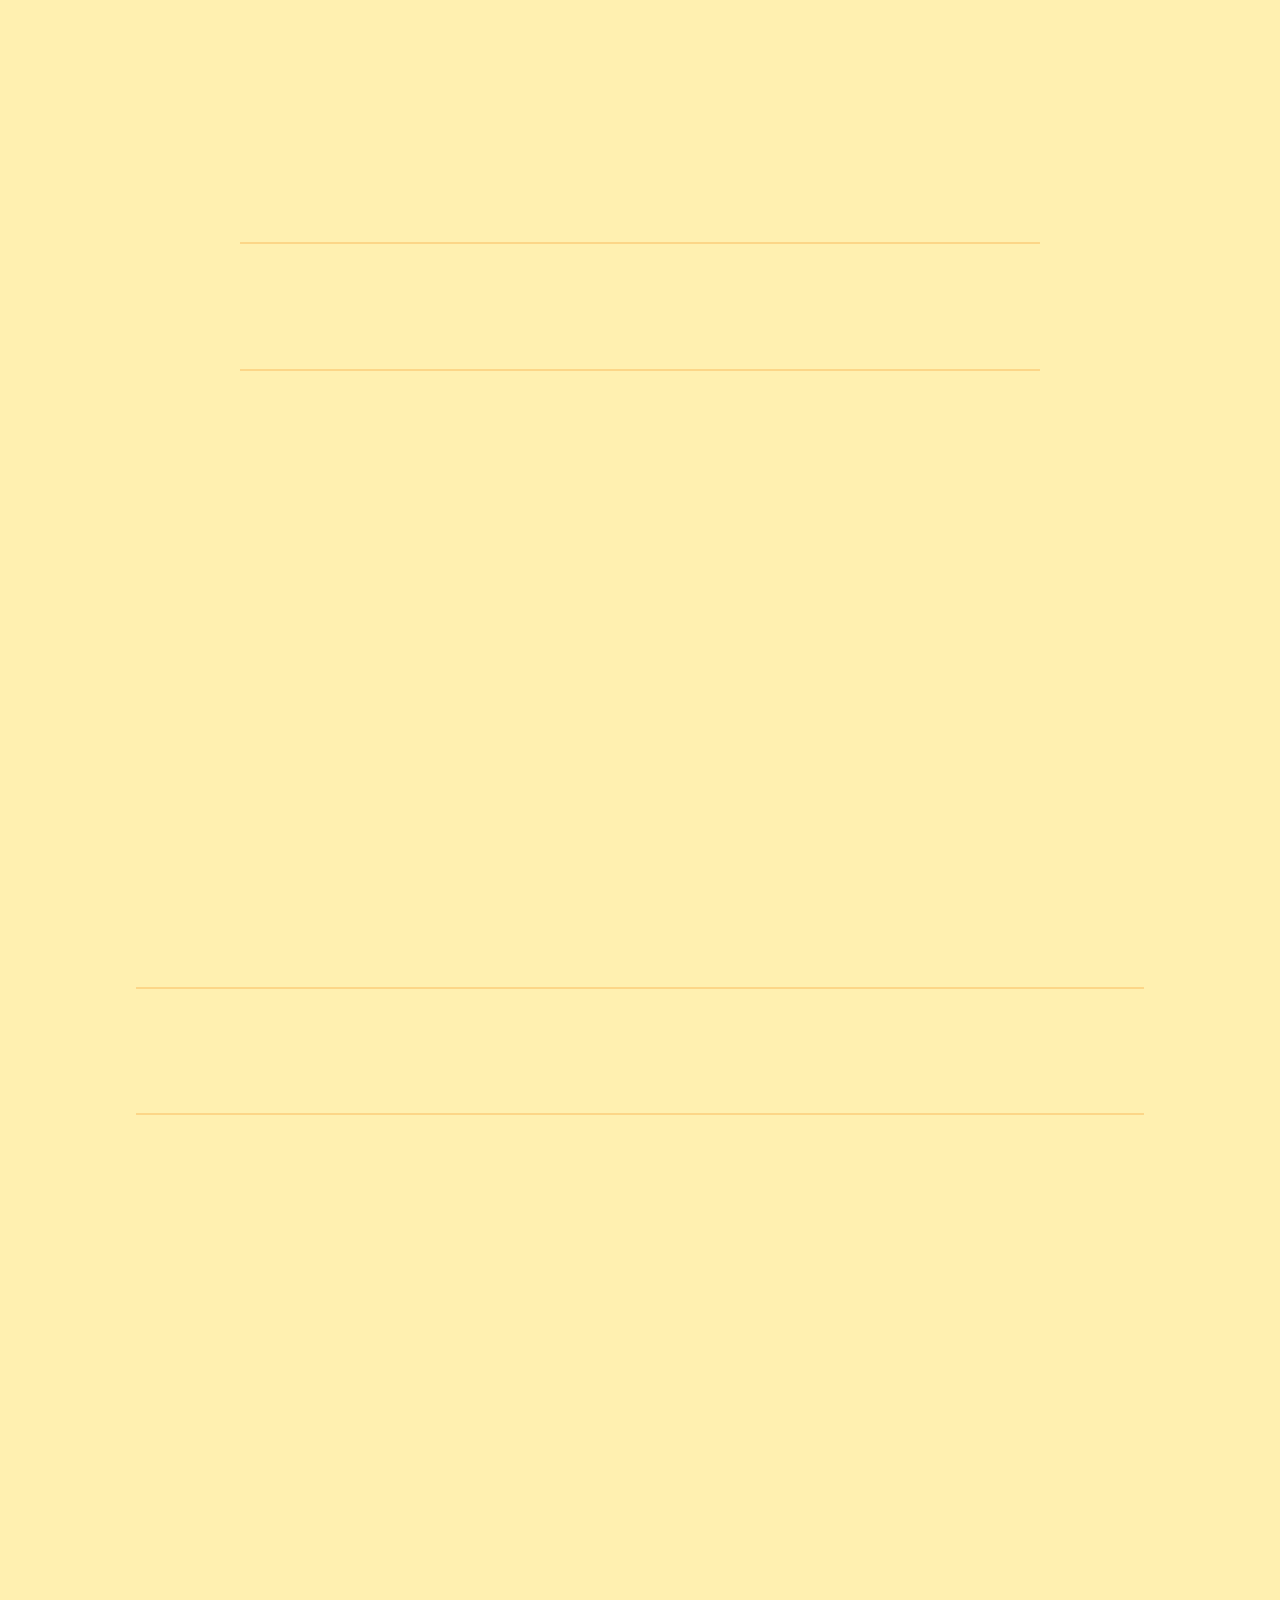
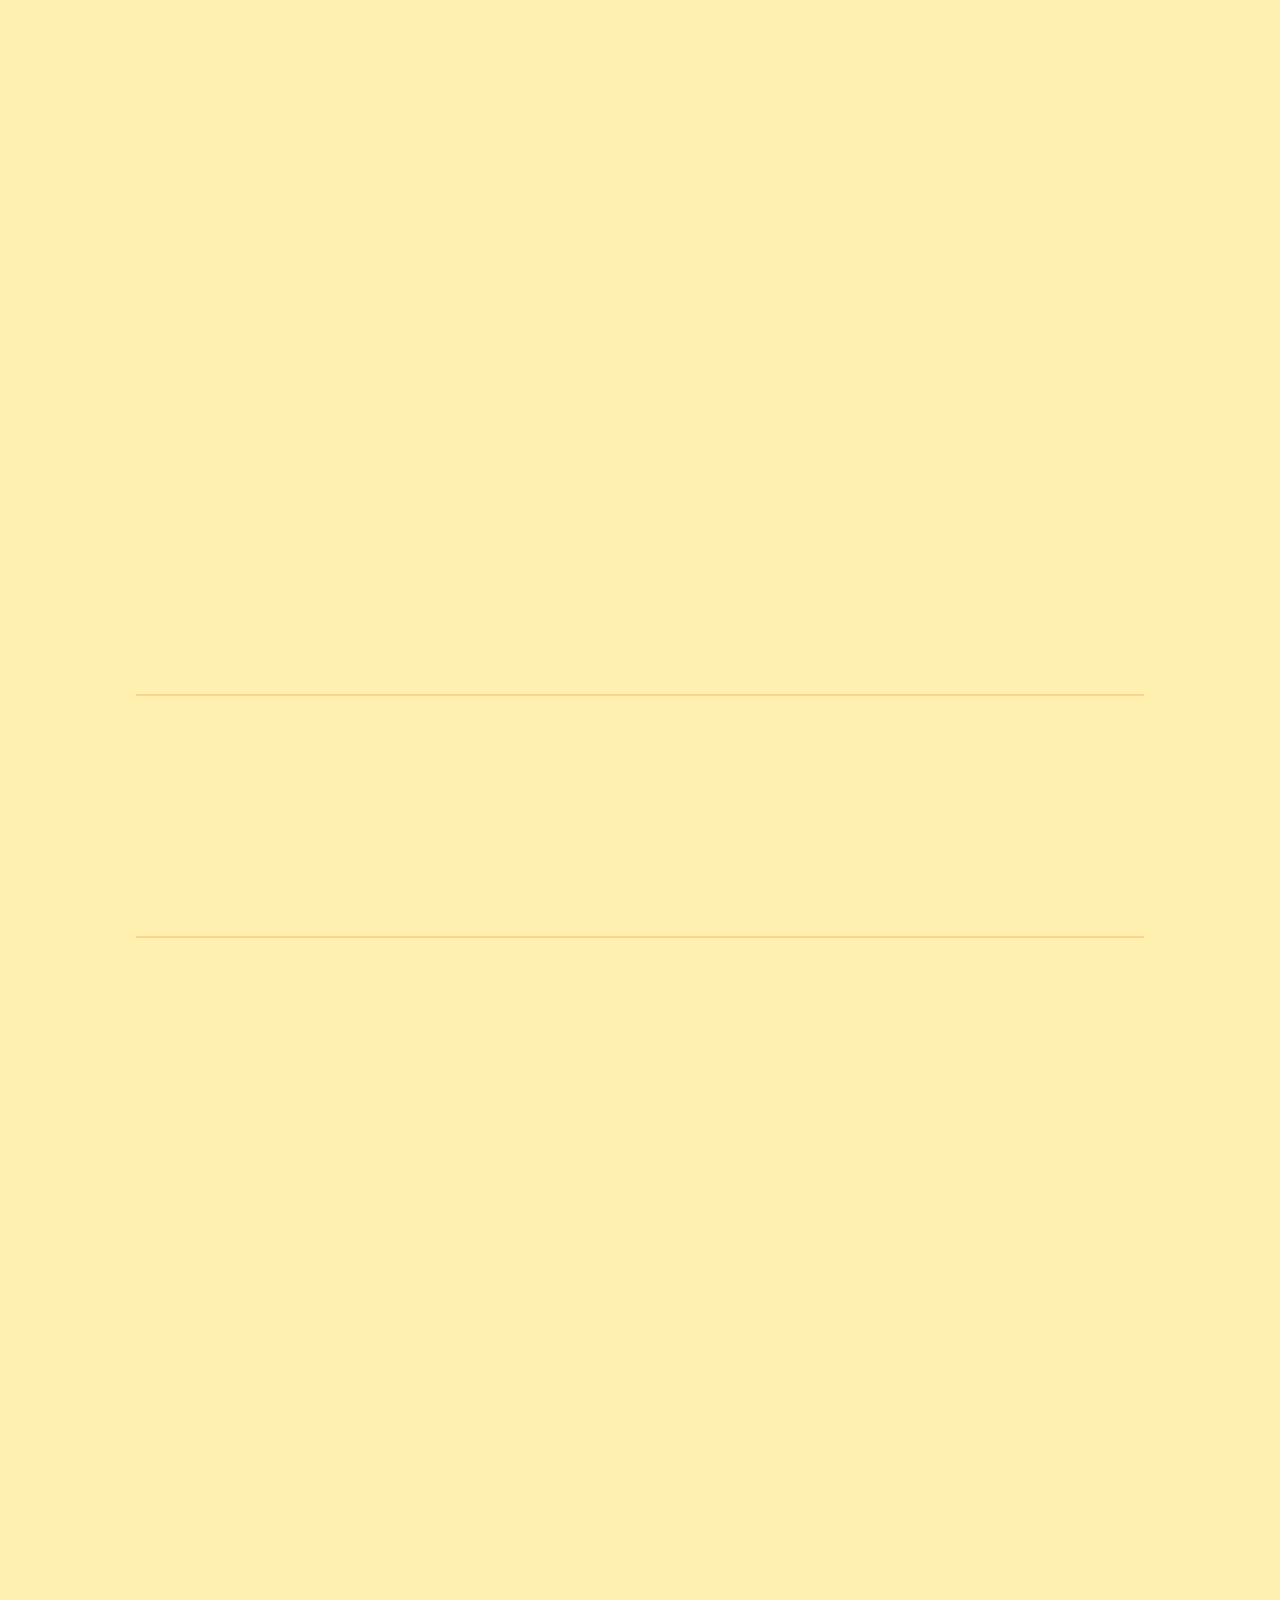
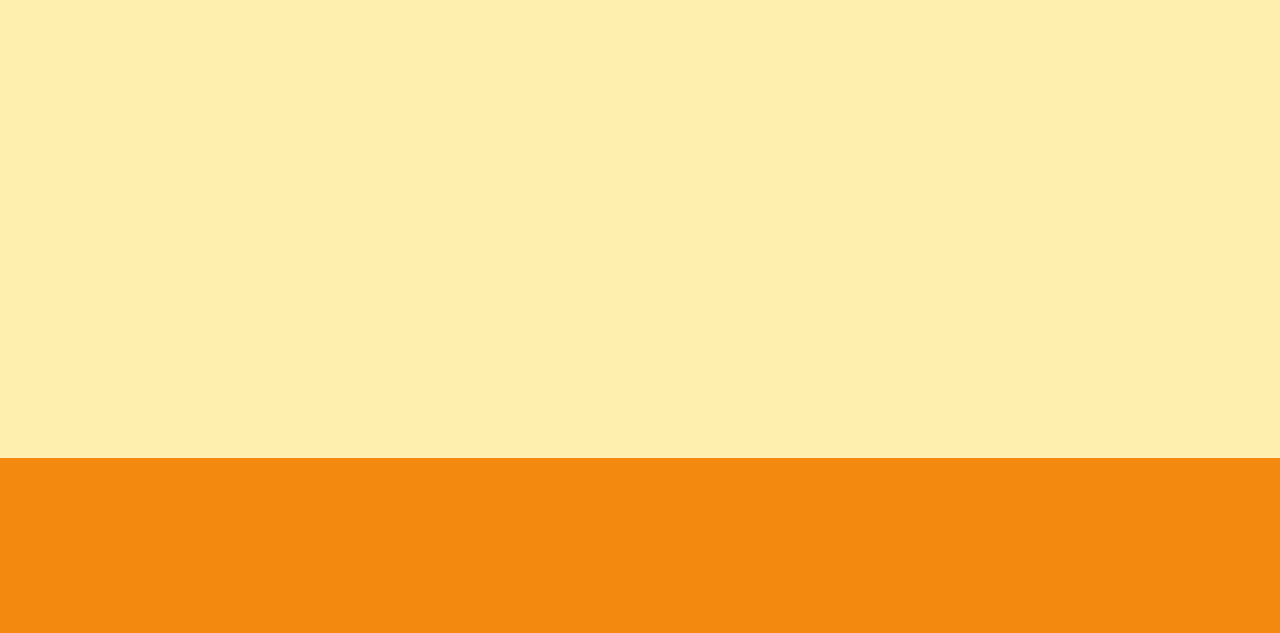
<file: page4.html>
<!DOCTYPE html>
<html>

<head>
    <meta charset="UTF-8">
    <meta http-equiv="X-UA-Compatible" content="IE=edge">
    <meta name="generator" content="Mobirise v5.9.0, mobirise.com">
    <meta name="viewport" content="width=device-width, initial-scale=1, minimum-scale=1">
    <link rel="shortcut icon" href="assets/images/sin-ttulo-3840-2160px.png" type="image/x-icon">
    <meta name="description" content="">


    <title>Ambientes</title>
    <link rel="stylesheet" href="assets/bootstrap/css/bootstrap.min.css">
    <link rel="stylesheet" href="assets/bootstrap/css/bootstrap-grid.min.css">
    <link rel="stylesheet" href="assets/bootstrap/css/bootstrap-reboot.min.css">
    <link rel="stylesheet" href="assets/parallax/jarallax.css">
    <link rel="stylesheet" href="assets/animatecss/animate.css">
    <link rel="stylesheet" href="assets/dropdown/css/style.css">
    <link rel="stylesheet" href="assets/socicon/css/styles.css">
    <link rel="stylesheet" href="assets/theme/css/style.css">
    <link rel="preload"
        href="https://fonts.googleapis.com/css?family=Jost:100,200,300,400,500,600,700,800,900,100i,200i,300i,400i,500i,600i,700i,800i,900i&display=swap"
        as="style" onload="this.onload=null;this.rel='stylesheet'">
    <noscript>
        <link rel="stylesheet"
            href="https://fonts.googleapis.com/css?family=Jost:100,200,300,400,500,600,700,800,900,100i,200i,300i,400i,500i,600i,700i,800i,900i&display=swap">
    </noscript>
    <link rel="preload" href="https://fonts.googleapis.com/css?family=Indie+Flower:400&display=swap" as="style"
        onload="this.onload=null;this.rel='stylesheet'">
    <noscript>
        <link rel="stylesheet" href="https://fonts.googleapis.com/css?family=Indie+Flower:400&display=swap">
    </noscript>
    <link rel="preload" as="style" href="assets/mobirise/css/mbr-additional.css">
    <link rel="stylesheet" href="assets/mobirise/css/mbr-additional.css" type="text/css">




</head>

<body>

    <section data-bs-version="5.1" class="menu menu3 cid-tP06LMfaGD" once="menu" id="menu3-w">

        <nav class="navbar navbar-dropdown navbar-expand-lg">
            <div class="container-fluid">
                <div class="navbar-brand">
                    <span class="navbar-logo">
                        <a href="index.html">
                            <img src="assets/images/sin-ttulo-3840-2160px-1.png" alt="Mobirise Website Builder"
                                style="height: 3rem;">
                        </a>
                    </span>

                </div>
                <button class="navbar-toggler" type="button" data-toggle="collapse" data-bs-toggle="collapse"
                    data-target="#navbarSupportedContent" data-bs-target="#navbarSupportedContent"
                    aria-controls="navbarNavAltMarkup" aria-expanded="false" aria-label="Toggle navigation">
                    <div class="hamburger">
                        <span></span>
                        <span></span>
                        <span></span>
                        <span></span>
                    </div>
                </button>
                <div class="collapse navbar-collapse" id="navbarSupportedContent">
                    <ul class="navbar-nav nav-dropdown" data-app-modern-menu="true">
                        <li class="nav-item"><a class="nav-link link text-danger text-primary display-5"
                                href="index.html">Home&nbsp;</a></li>
                        <li class="nav-item"><a class="nav-link link text-danger show text-primary display-5"
                                href="pedagogiamontessori.html" aria-expanded="false">Pedagogía Montessori</a></li>
                        <li class="nav-item"><a class="nav-link link text-danger text-primary display-5"
                                href="institucion.html">Institución</a>
                        </li>
                        <li class="nav-item"><a class="nav-link link text-danger text-primary display-5"
                                href="index.html#contacts2-1">Contacto</a></li>
                    </ul>
                    <div class="icons-menu">
                        <a class="iconfont-wrapper" href="https://www.facebook.com/ArtemisiaMontessoriCba"
                            target="_blank">
                            <span class="p-2 mbr-iconfont socicon-facebook socicon"
                                style="color: rgb(243, 137, 14); fill: rgb(243, 137, 14);"></span>
                        </a>
                        <a class="iconfont-wrapper" href="https://www.instagram.com/artemisiamontessori"
                            target="_blank">
                            <span class="p-2 mbr-iconfont socicon-instagram socicon"
                                style="color: rgb(243, 137, 14); fill: rgb(243, 137, 14);"></span>
                        </a>


                    </div>
                    <div class="navbar-buttons mbr-section-btn"><a class="btn btn-secondary display-4"
                            href="https://api.whatsapp.com/send?phone=543518080038&text=%C2%A1Hola!%20Bievenidos%2Fas%20a%20Artemisia%20Escuela%20Montessori%20%C2%BFEn%20qu%C3%A9%20podemos%20ayudarte%3F"><span
                                class="socicon socicon-whatsapp mbr-iconfont mbr-iconfont-btn"></span>WhatsApp</a></div>
                </div>
            </div>
        </nav>
    </section>

    <section data-bs-version="5.1" class="header12 cid-tPzPRMMhvZ mbr-parallax-background" id="header12-1t">




        <div class="mbr-overlay" style="opacity: 0.3; background-color: rgb(255, 255, 255);">
        </div>
        <div class="container">
            <div class="row justify-content-center">
                <div class="card col-12 col-md-12 col-lg-9">
                    <div class="card-wrapper">
                        <div class="card-box align-center">
                            <h1 class="card-title mbr-fonts-style mb-3 display-1">
                                <strong>Ambientes Montessori</strong>
                            </h1>
                            <p class="mbr-text mbr-fonts-style display-7">El<strong> Ambiente Preparado
                                    Montessori</strong> es un lugar amplio y abierto, ordenado, estético, simple, real,
                                donde cada elemento tiene su razón de ser. El ambiente es proporcionado a la medida de
                                los niños, con estanterías bajas y distintos tamaños de mesas y sillas. El aula está
                                subdividida en áreas donde se exponen los materiales, permitiéndole a cada niño que
                                puedan trabajar individualmente y/o en grupos, respetando de este modo su propio ritmo y
                                desarrollo.
                                <br>
                                <br>El ambiente promueve la independencia del niño en la exploración y el proceso de
                                aprendizaje. La libertad y la autodisciplina hacen posible que cada uno encuentre
                                actividades que dan respuesta a sus necesidades evolutivas.
                                <br>
                                <br>El aula Montessori reúne niños de edades distintas: de 0 a 3, 3 a 6, 6 a 12 y 12 a
                                18 años. Las salas integradas favorecen la cooperación espontánea, el deseo de aprender,
                                el respeto mutuo y la incorporación profunda de conocimientos a través del ejercicio de
                                enseñarle a otros.
                            </p>

                        </div>
                    </div>
                </div>
            </div>
        </div>
    </section>

    <section data-bs-version="5.1" class="content6 cid-tPtPBksAT7" id="content6-17">

        <div class="container-fluid">
            <div class="row justify-content-center">
                <div class="col-md-12 col-lg-8">
                    <hr class="line">
                    <p class="mbr-text align-center mbr-fonts-style my-4 display-5">«<strong><em>Ayúdame a hacerlo por
                                mí mismo.</em></strong>»</p>
                    <hr class="line">
                </div>
            </div>
        </div>
    </section>

    <section data-bs-version="5.1" class="content5 cid-tPzXmDZ6CP" id="content5-22">

        <div class="container-fluid">
            <div class="row justify-content-center">
                <div class="col-md-12 col-lg-10">
                    <h3 class="mbr-section-title mbr-fonts-style mb-4 display-1"><strong>COMUNIDAD INFANTIL</strong>
                    </h3>

                    <p class="mbr-text mbr-fonts-style display-7">Espacio para niños de 18 meses a 3 años, que fomenta
                        la exploración, la independencia, la colaboración y el respeto. Es un ambiente diseñado para
                        satisfacer las necesidades de desarrollo de los niños y promover su amor por el aprendizaje, a
                        través de la interacción con materiales adecuados y la participación activa en su propio proceso
                        de descubrimiento y crecimiento.
                        <br>
                        <br>El ambiente de comunidad infantil del método Montessori es un lugar cálido y acogedor
                        diseñado especialmente para satisfacer las necesidades de los niños en sus primeros años de
                        vida. Este ambiente se caracteriza por ser ordenado, tranquilo y lleno de materiales educativos
                        y manipulativos adecuados para su desarrollo.
                        <br>En un aula Montessori, los niños tienen la libertad de moverse y explorar de acuerdo a sus
                        propios intereses. El ambiente está cuidadosamente preparado para fomentar la independencia, la
                        autonomía y la autoestima de los niños. Los muebles y materiales son adaptados a su tamaño y
                        están dispuestos de manera accesible, para que los niños puedan acceder a ellos y utilizarlos de
                        forma independiente.<br>
                        <br>El ambiente de comunidad infantil promueve la colaboración y el respeto mutuo. Los niños
                        trabajan en pequeños grupos o individualmente, y se les anima a ayudarse entre sí, a compartir
                        conocimientos y a aprender juntos.&nbsp;
                    </p>
                </div>
            </div>
        </div>
    </section>

    <section data-bs-version="5.1" class="content6 cid-tPzSHLmrMy" id="content6-1w">

        <div class="container-fluid">
            <div class="row justify-content-center">
                <div class="col-md-12 col-lg-8">
                    <hr class="line">
                    <p class="mbr-text align-center mbr-fonts-style my-4 display-5"><strong><em>«El movimiento ayuda al
                                desarrollo psíquico y este desarrollo se expresa a su vez con un movimiento y una
                                acción.»</em></strong></p>
                    <hr class="line">
                </div>
            </div>
        </div>
    </section>

    <section data-bs-version="5.1" class="content5 cid-tPzYpocHKR" id="content5-24">

        <div class="container-fluid">
            <div class="row justify-content-center">
                <div class="col-md-12 col-lg-10">
                    <h3 class="mbr-section-title mbr-fonts-style mb-4 display-1">
                        <strong>CASA DE NIÑOS</strong>
                    </h3>

                    <p class="mbr-text mbr-fonts-style display-7">Espacio para niños de 3 a 6 años. En este ambiente los
                        niños tienen acceso a una amplia variedad de materiales educativos Montessori, que son
                        manipulativos y autónomos. Estos materiales están diseñados para ser atractivos y desafiantes,
                        al tiempo que promueven habilidades como la concentración, la coordinación motora, el
                        pensamiento lógico y la resolución de problemas. Un aspecto fundamental es el fomento de la
                        independencia y la autonomía.
                        <br>
                        <br>La casa de niños se caracteriza por ser un entorno acogedor, ordenado y seguro, donde los
                        niños pueden moverse y explorar libremente. El ambiente está cuidadosamente organizado en
                        diferentes áreas, como la vida práctica, los sensoresiales, las matemáticas, el lenguaje, la
                        cultura y la expresión creativa.
                        <br>Además, la casa de niños fomenta el trabajo en comunidad y la colaboración entre los niños.
                        Se promueve el respeto mutuo, la empatía y la comunicación efectiva. Los niños aprenden a
                        compartir, a resolver conflictos de manera pacífica y a trabajar juntos en proyectos y
                        actividades grupales.
                        <br>
                        <br>El ambiente de la casa de niños también valora la conexión con la naturaleza. Se busca
                        incorporar elementos naturales en el entorno, como plantas, materiales orgánicos y acceso a
                        espacios al aire libre, para que los niños puedan tener contacto con la naturaleza y desarrollar
                        un amor y respeto por ella.
                    </p>
                </div>
            </div>
        </div>
    </section>

    <section data-bs-version="5.1" class="content6 cid-tPzTp5m7Pa" id="content6-1x">

        <div class="container-fluid">
            <div class="row justify-content-center">
                <div class="col-md-12 col-lg-10">
                    <hr class="line">
                    <p class="mbr-text align-center mbr-fonts-style my-4 display-5"><strong><em>«Cuando un niño se
                                siente seguro de sí mismo, deja entonces de buscar la aprobación de los adultos a cada
                                paso.»</em></strong></p>
                    <hr class="line">
                </div>
            </div>
        </div>
    </section>

    <section data-bs-version="5.1" class="content5 cid-tPzYEjdRYq" id="content5-25">

        <div class="container-fluid">
            <div class="row justify-content-center">
                <div class="col-md-12 col-lg-10">
                    <h3 class="mbr-section-title mbr-fonts-style mb-4 display-1"><strong>TALLER 1 Y TALLER 2</strong>
                    </h3>

                    <p class="mbr-text mbr-fonts-style display-7">La escuela primaria Montessori está diseñada para
                        niños de 6 a 12 años y se divide en dos ciclos: el Primer Ciclo (6 a 9 años) y el Segundo Ciclo
                        (9 a 12 años), equivalentes a los primeros y segundos grados de educación primaria tradicional.
                        <br>
                        <br>El plan de estudios incluye materias estándar como matemáticas, geometría, lenguaje, arte,
                        música, geografía, historia, educación física y una lengua extranjera. Lo distintivo es la
                        integración de todas estas áreas en lo que se llama "Educación cósmica", un enfoque global que
                        busca responder a las preguntas que los niños se plantean.
                        <br>
                        <br>Características clave de la escuela primaria Montessori:
                        <br>
                        <br>Ambiente Preparado: El entorno escolar está cuidadosamente diseñado para fomentar la
                        autonomía y el aprendizaje autodirigido. Los materiales y recursos están organizados y
                        accesibles, permitiendo a los niños explorar a su propio ritmo.
                        <br>
                        <br>Educación Individualizada: Se reconoce que cada niño tiene necesidades y ritmos de
                        desarrollo únicos. Por lo tanto, se brinda atención individualizada adaptando los materiales y
                        actividades según los intereses y habilidades de cada estudiante.
                        <br>
                        <br>Aprendizaje Multisensorial: Se utilizan una amplia variedad de materiales y recursos que
                        estimulan los sentidos y ofrecen experiencias prácticas de aprendizaje. Esto promueve una
                        comprensión profunda de los conceptos y habilidades.
                        <br>
                        <br>Educación Holística: Se enfoca en el desarrollo integral de los niños, abarcando aspectos
                        cognitivos, sociales, emocionales y físicos. Se busca cultivar habilidades como el pensamiento
                        crítico, la resolución de problemas, la cooperación y la empatía.
                        <br>
                        <br>Grupos de Edad Mixta: Los niños de diferentes edades comparten el mismo espacio de
                        aprendizaje, lo que fomenta la colaboración, el cuidado mutuo y el aprendizaje entre pares. Los
                        más jóvenes se benefician de la guía de los mayores, mientras que estos últimos refuerzan su
                        conocimiento al enseñar.
                        <br>
                        <br>Autonomía y Libertad: Los niños tienen la libertad de elegir sus actividades y trabajar en
                        ellas durante períodos prolongados. Esto desarrolla habilidades de autodirección, concentración
                        y toma de decisiones, promoviendo la responsabilidad y el amor por el aprendizaje.
                        <br>
                        <br>Evaluación Basada en el Progreso Individual: En lugar de las calificaciones tradicionales,
                        se utiliza una evaluación continua y formativa para valorar el progreso de cada niño. Se
                        enfatiza el desarrollo personal y el crecimiento en lugar de la comparación con otros.
                    </p>
                </div>
            </div>
        </div>
    </section>

    <section data-bs-version="5.1" class="content6 cid-tPtPC611gO" id="content6-18">

        <div class="container-fluid">
            <div class="row justify-content-center">
                <div class="col-md-12 col-lg-10">
                    <hr class="line">
                    <p class="mbr-text align-center mbr-fonts-style my-4 display-5"><strong><em>«No pensaron los adultos
                                que no se puede conducir a un ser a cumplir su destino natural; no reflexionaron que la
                                única cosa posible es darle los medios, y que si se quiere que la personalidad y el
                                carácter se revelen y se desenvuelvan, es necesario darle libertad y la oportunidad de
                                llegar por sí mismo allá donde la naturaleza les guía».&nbsp;</em></strong></p>
                    <hr class="line">
                </div>
            </div>
        </div>
    </section>

    <section data-bs-version="5.1" class="content5 cid-tPzWMPWmUy" id="content5-20">

        <div class="container-fluid">
            <div class="row justify-content-center">
                <div class="col-md-12 col-lg-10">
                    <h3 class="mbr-section-title mbr-fonts-style mb-4 display-1"><strong>COMUNIDAD ADOLESCENTE</strong>
                    </h3>

                    <p class="mbr-text mbr-fonts-style display-7">Está constituido por el ciclo básico del secundario (
                        1° 2° y 3° año) . La educación secundaria se organiza de manera similar a otros niveles
                        educativos, siguiendo los principios fundamentales del enfoque Montessori. Las siguientes
                        características que nos destacan del sistema tradicional son:
                        <br>Ambiente preparado: Al igual que en otros niveles educativos Montessori, el ambiente de la
                        escuela secundaria Montessori se prepara cuidadosamente para fomentar el aprendizaje
                        autodirigido y la responsabilidad. Los espacios de aprendizaje están diseñados para ser
                        acogedores, ordenados y adaptados a las necesidades de los adolescentes.
                        <br>Tutorías y orientación personalizada: Los estudiantes de secundaria Montessori reciben
                        tutorías y orientación personalizada por parte de los docentes. Se establece una relación de
                        confianza y respeto entre los estudiantes y los educadores, quienes brindan apoyo
                        individualizado, asesoramiento académico y orientación para la planificación de sus metas
                        educativas y personales.<br>
                        <br>Planes de estudio integrados y flexibles: El currículo de la escuela secundaria Montessori
                        se basa en una visión integrada del conocimiento, donde se busca establecer conexiones y
                        relaciones entre diferentes disciplinas y temas. Los estudiantes tienen cierta flexibilidad para
                        explorar áreas de interés personal dentro de un marco curricular establecido.
                        <br>Trabajo colaborativo y proyectos: Se fomenta el trabajo en equipo y la colaboración entre
                        los estudiantes. Los proyectos de grupo son una parte integral del aprendizaje, permitiendo a
                        los adolescentes desarrollar habilidades de comunicación, resolución de problemas, toma de
                        decisiones y trabajo en equipo.
                        <br>Desarrollo de habilidades socioemocionales: La escuela secundaria Montessori también pone
                        énfasis en el desarrollo de habilidades socioemocionales. Se brinda atención al bienestar
                        emocional y social de los estudiantes, fomentando la empatía, la resiliencia, la autoestima y el
                        manejo efectivo de conflictos.
                        <br>Evaluación formativa y auténtica: En lugar de centrarse únicamente en las calificaciones y
                        exámenes tradicionales, se utiliza una evaluación formativa y auténtica que valora el proceso de
                        aprendizaje y el desarrollo individual de cada estudiante. Se busca fomentar la autorreflexión,
                        la autoevaluación y la capacidad de establecer metas personales de mejora.<br>
                        <br>Oportunidades de aprendizaje experiencial: Los estudiantes de secundaria Montessori tienen
                        la oportunidad de participar en actividades prácticas, excursiones y proyectos fuera del aula.
                        Se busca conectar el aprendizaje con la vida real y fomentar la aplicación práctica de los
                        conocimientos adquiridos.
                        <br>En resumen, el ciclo básico de secundaria bajo el método Montessori se centra en el
                        aprendizaje autodirigido, el desarrollo socioemocional y la integración de conocimientos en un
                        ambiente preparado y enriquecedor. Se busca fomentar el crecimiento integral de los
                        adolescentes, promoviendo su autonomía, responsabilidad y pasión por el aprendizaje.
                    </p>
                </div>
            </div>
        </div>
    </section>

    <section data-bs-version="5.1" class="footer3 cid-tP06LMv6mn" once="footers" id="footer3-x">





        <div class="container">
            <div class="media-container-row align-center mbr-white">
                <div class="row row-links">
                    <ul class="foot-menu">





                        <li class="foot-menu-item mbr-fonts-style display-7"><a href="#top" class="text-white">Home</a>
                        </li>
                        <li class="foot-menu-item mbr-fonts-style display-7"><a href="pedagogiamontessori.html"
                                class="text-primary">Pedagogía Montessori</a></li>
                        <li class="foot-menu-item mbr-fonts-style display-7"><a href="institucion.html"
                                class="text-primary">Institución</a></li>
                        <li class="foot-menu-item mbr-fonts-style display-7"><a href="index.html#contacts2-1"
                                class="text-primary">Contacto</a></li>
                        <li class="foot-menu-item mbr-fonts-style display-7"><a href="page5.html"
                                class="text-primary">Preguntas Frecuentes</a></li>
                    </ul>
                </div>
                <div class="row social-row">
                    <div class="social-list align-right pb-2">






                        <div class="soc-item">
                            <a href="https://www.facebook.com/ArtemisiaMontessoriCba" target="_blank">
                                <span class="mbr-iconfont mbr-iconfont-social socicon-facebook socicon"></span>
                            </a>
                        </div>
                        <div class="soc-item">
                            <a href="https://www.instagram.com/artemisiamontessori" target="_blank">
                                <span class="mbr-iconfont mbr-iconfont-social socicon-instagram socicon"></span>
                            </a>
                        </div>
                        <div class="soc-item">
                            <a href="https://api.whatsapp.com/send?phone=543518080038&text=%C2%A1Hola!%20Bievenidos%2Fas%20a%20Artemisia%20Escuela%20Montessori%20%C2%BFEn%20qu%C3%A9%20podemos%20ayudarte%3F"
                                target="_blank">
                                <span class="mbr-iconfont mbr-iconfont-social socicon-whatsapp socicon"></span>
                            </a>
                        </div>
                    </div>
                </div>
                <div class="row row-copirayt">
                    <p class="mbr-text mb-0 mbr-fonts-style mbr-white align-center display-7">Copyright © Artemisia
                        Montessori 2023 Todos los derechos reservados<br></p>
                </div>
            </div>
        </div>
    </section>
    <script src="assets/bootstrap/js/bootstrap.bundle.min.js"></script>
    <script src="assets/parallax/jarallax.js"></script>
    <script src="assets/smoothscroll/smooth-scroll.js"></script>
    <script src="assets/ytplayer/index.js"></script>
    <script src="assets/dropdown/js/navbar-dropdown.js"></script>
    <script src="assets/theme/js/script.js"></script>


    <div id="scrollToTop" class="scrollToTop mbr-arrow-up"><a style="text-align: center;"><i
                class="mbr-arrow-up-icon mbr-arrow-up-icon-cm cm-icon cm-icon-smallarrow-up"></i></a></div>
    <input name="animation" type="hidden">
</body>

</html>
</file>
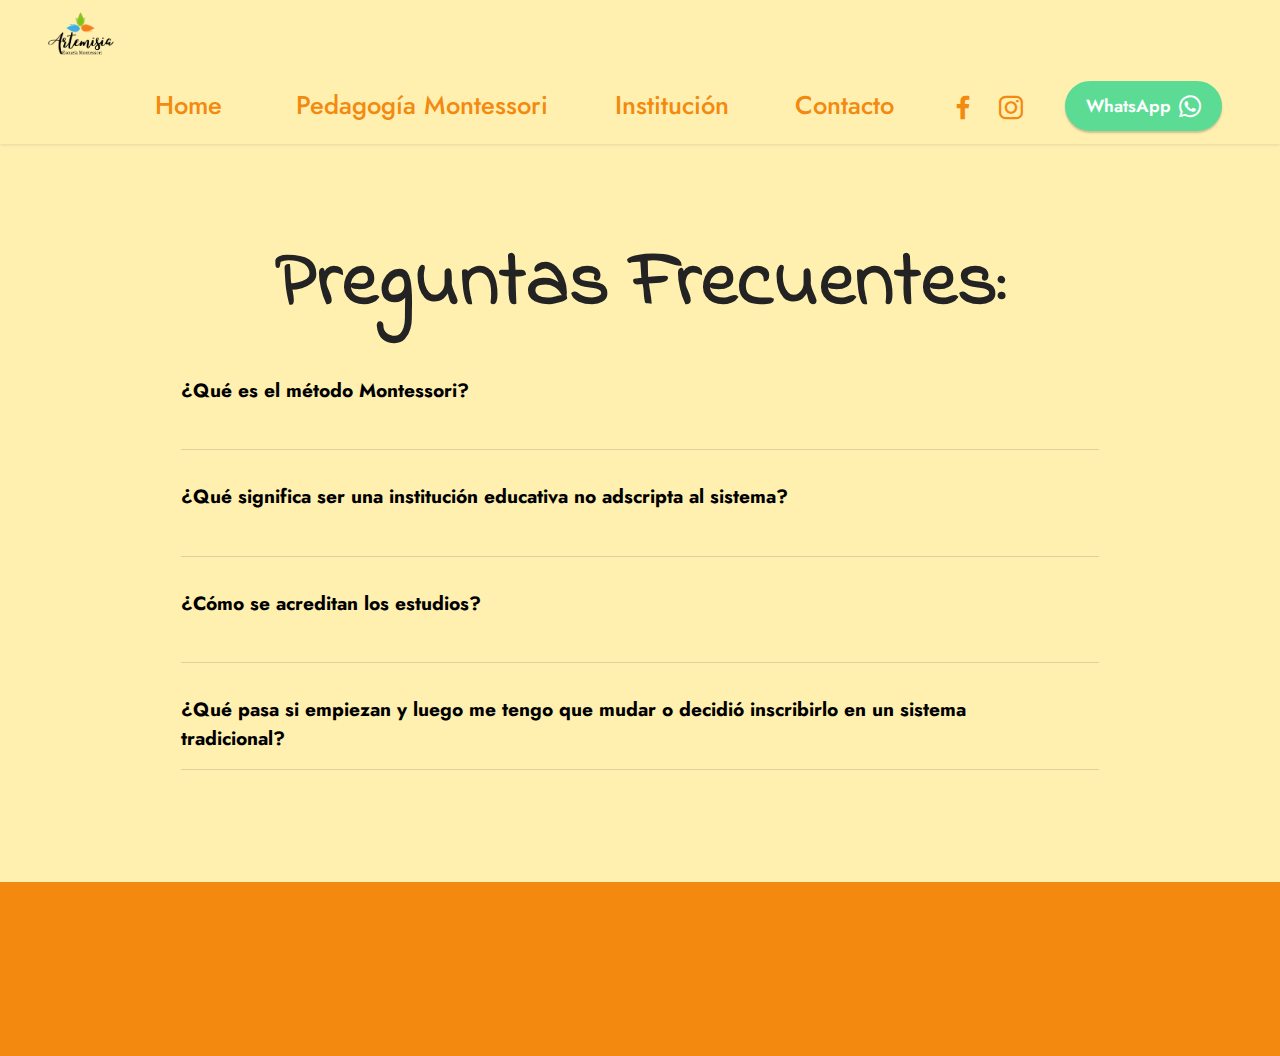
<file: page5.html>
<!DOCTYPE html>
<html>

<head>
    <meta charset="UTF-8">
    <meta http-equiv="X-UA-Compatible" content="IE=edge">
    <meta name="generator" content="Mobirise v5.9.0, mobirise.com">
    <meta name="twitter:card" content="summary_large_image" />
    <meta name="twitter:image:src" content="assets/images/page5-meta.png">
    <meta property="og:image" content="assets/images/page5-meta.png">
    <meta name="twitter:title" content="Preguntas Frecuentes">
    <meta name="viewport" content="width=device-width, initial-scale=1, minimum-scale=1">
    <link rel="shortcut icon" href="assets/images/sin-ttulo-3840-2160px.png" type="image/x-icon">
    <meta name="description" content="">


    <title>Preguntas Frecuentes</title>
    <link rel="stylesheet" href="assets/web/assets/mobirise-icons2/mobirise2.css">
    <link rel="stylesheet" href="assets/web/assets/mobirise-icons/mobirise-icons.css">
    <link rel="stylesheet" href="assets/bootstrap/css/bootstrap.min.css">
    <link rel="stylesheet" href="assets/bootstrap/css/bootstrap-grid.min.css">
    <link rel="stylesheet" href="assets/bootstrap/css/bootstrap-reboot.min.css">
    <link rel="stylesheet" href="assets/animatecss/animate.css">
    <link rel="stylesheet" href="assets/dropdown/css/style.css">
    <link rel="stylesheet" href="assets/socicon/css/styles.css">
    <link rel="stylesheet" href="assets/theme/css/style.css">
    <link rel="preload"
        href="https://fonts.googleapis.com/css?family=Jost:100,200,300,400,500,600,700,800,900,100i,200i,300i,400i,500i,600i,700i,800i,900i&display=swap"
        as="style" onload="this.onload=null;this.rel='stylesheet'">
    <noscript>
        <link rel="stylesheet"
            href="https://fonts.googleapis.com/css?family=Jost:100,200,300,400,500,600,700,800,900,100i,200i,300i,400i,500i,600i,700i,800i,900i&display=swap">
    </noscript>
    <link rel="preload" href="https://fonts.googleapis.com/css?family=Indie+Flower:400&display=swap" as="style"
        onload="this.onload=null;this.rel='stylesheet'">
    <noscript>
        <link rel="stylesheet" href="https://fonts.googleapis.com/css?family=Indie+Flower:400&display=swap">
    </noscript>
    <link rel="preload" as="style" href="assets/mobirise/css/mbr-additional.css">
    <link rel="stylesheet" href="assets/mobirise/css/mbr-additional.css" type="text/css">




</head>

<body>

    <section data-bs-version="5.1" class="menu menu3 cid-tPukcysXwm" once="menu" id="menu3-1d">

        <nav class="navbar navbar-dropdown navbar-expand-lg">
            <div class="container-fluid">
                <div class="navbar-brand">
                    <span class="navbar-logo">
                        <a href="index.html">
                            <img src="assets/images/sin-ttulo-3840-2160px-1.png" alt="Mobirise Website Builder"
                                style="height: 3rem;">
                        </a>
                    </span>

                </div>
                <button class="navbar-toggler" type="button" data-toggle="collapse" data-bs-toggle="collapse"
                    data-target="#navbarSupportedContent" data-bs-target="#navbarSupportedContent"
                    aria-controls="navbarNavAltMarkup" aria-expanded="false" aria-label="Toggle navigation">
                    <div class="hamburger">
                        <span></span>
                        <span></span>
                        <span></span>
                        <span></span>
                    </div>
                </button>
                <div class="collapse navbar-collapse" id="navbarSupportedContent">
                    <ul class="navbar-nav nav-dropdown" data-app-modern-menu="true">
                        <li class="nav-item"><a class="nav-link link text-danger text-primary display-5"
                                href="index.html">Home&nbsp;</a></li>
                        <li class="nav-item"><a class="nav-link link text-danger show text-primary display-5"
                                href="pedagogiamontessori.html" aria-expanded="false">Pedagogía Montessori</a></li>
                        <li class="nav-item"><a class="nav-link link text-danger text-primary display-5"
                                href="institucion.html">Institución</a>
                        </li>
                        <li class="nav-item"><a class="nav-link link text-danger text-primary display-5"
                                href="index.html#contacts2-1">Contacto</a></li>
                    </ul>
                    <div class="icons-menu">
                        <a class="iconfont-wrapper" href="https://www.facebook.com/ArtemisiaMontessoriCba"
                            target="_blank">
                            <span class="p-2 mbr-iconfont socicon-facebook socicon"
                                style="color: rgb(243, 137, 14); fill: rgb(243, 137, 14);"></span>
                        </a>
                        <a class="iconfont-wrapper" href="https://www.instagram.com/artemisiamontessori"
                            target="_blank">
                            <span class="p-2 mbr-iconfont socicon-instagram socicon"
                                style="color: rgb(243, 137, 14); fill: rgb(243, 137, 14);"></span>
                        </a>


                    </div>
                    <div class="navbar-buttons mbr-section-btn"><a class="btn btn-secondary display-4"
                            href="https://api.whatsapp.com/send?phone=543518080038&text=%C2%A1Hola!%20Bievenidos%2Fas%20a%20Artemisia%20Escuela%20Montessori%20%C2%BFEn%20qu%C3%A9%20podemos%20ayudarte%3F"><span
                                class="socicon socicon-whatsapp mbr-iconfont mbr-iconfont-btn"></span>WhatsApp</a></div>
                </div>
            </div>
        </nav>
    </section>

    <section data-bs-version="5.1" class="content16 cid-tPukznlu6Z" id="content16-1h">





        <div class="container">
            <div class="row justify-content-center">
                <div class="col-12 col-md-10">
                    <div class="mbr-section-head align-center mb-4">
                        <h3 class="mbr-section-title mb-0 mbr-fonts-style display-2">
                            <strong>Preguntas Frecuentes:</strong>
                        </h3>

                    </div>
                    <div id="bootstrap-accordion_29" class="panel-group accordionStyles accordion" role="tablist"
                        aria-multiselectable="true">
                        <div class="card mb-3">
                            <div class="card-header" role="tab" id="headingOne">
                                <a role="button" class="panel-title collapsed" data-toggle="collapse"
                                    data-bs-toggle="collapse" data-core="" href="#collapse1_29" aria-expanded="false"
                                    aria-controls="collapse1">
                                    <h6 class="panel-title-edit mbr-fonts-style mb-0 display-7"><strong>¿Qué es el
                                            método Montessori?
                                        </strong>
                                        <div><strong><br></strong></div>
                                    </h6>
                                    <span class="sign mbr-iconfont mbri-arrow-down"></span>
                                </a>
                            </div>
                            <div id="collapse1_29" class="panel-collapse noScroll collapse" role="tabpanel"
                                aria-labelledby="headingOne" data-parent="#accordion"
                                data-bs-parent="#bootstrap-accordion_29">
                                <div class="panel-body">
                                    <p class="mbr-fonts-style panel-text display-7">El método Montessori se basa en
                                        crear un entorno preparado para que los niños exploren y descubran a su propio
                                        ritmo. Los salones de clase están equipados con materiales educativos adaptados
                                        al desarrollo infantil. En lugar de una enseñanza directa y un plan de estudios
                                        estructurado, los maestros actúan como guías, brindando apoyo individualizado.
                                        Los estudiantes tienen libertad para elegir actividades y trabajar en ellas a su
                                        ritmo, fomentando la autodisciplina y la concentración. Además de conocimientos
                                        académicos, se enfoca en el desarrollo social, emocional y físico, promoviendo
                                        la autonomía y la resolución de problemas. Valoriza la comunidad y la
                                        colaboración, alentando la interacción entre niños de diferentes edades. En
                                        resumen, el método Montessori busca el desarrollo integral de los niños,
                                        fomentando la independencia y el amor por el aprendizaje en un ambiente
                                        enriquecedor y flexible.</p>
                                </div>
                            </div>
                        </div>
                        <div class="card mb-3">
                            <div class="card-header" role="tab" id="headingOne">
                                <a role="button" class="panel-title collapsed" data-toggle="collapse"
                                    data-bs-toggle="collapse" data-core="" href="#collapse2_29" aria-expanded="false"
                                    aria-controls="collapse2">
                                    <h6 class="panel-title-edit mbr-fonts-style mb-0 display-7"><strong>¿Qué significa
                                            ser una institución educativa no adscripta al sistema?
                                        </strong>
                                        <div><strong><br></strong></div>
                                    </h6>
                                    <span class="sign mbr-iconfont mbri-arrow-down"></span>
                                </a>
                            </div>
                            <div id="collapse2_29" class="panel-collapse noScroll collapse" role="tabpanel"
                                aria-labelledby="headingOne" data-parent="#accordion"
                                data-bs-parent="#bootstrap-accordion_29">
                                <div class="panel-body">
                                    <p class="mbr-fonts-style panel-text display-7">Se refiere a que somos una
                                        institución que no está afiliada o asociada al sistema educativo público o
                                        gubernamental de un país en particular. Es decir que funcionamos de manera
                                        independiente y si bien seguimos la currícula del estado, no las regulaciones
                                        establecidas por el sistema educativo oficial.
                                        <br>Las instituciones educativas no adscritas pueden tener diferentes enfoques
                                        pedagógicos, en este caso nosotros pregonamos la pedagogía Montessori.&nbsp;<br>
                                    </p>
                                </div>
                            </div>
                        </div>
                        <div class="card mb-3">
                            <div class="card-header" role="tab" id="headingOne">
                                <a role="button" class="panel-title collapsed" data-toggle="collapse"
                                    data-bs-toggle="collapse" data-core="" href="#collapse3_29" aria-expanded="false"
                                    aria-controls="collapse3">
                                    <h6 class="panel-title-edit mbr-fonts-style mb-0 display-7"><strong>¿Cómo se
                                            acreditan los estudios?
                                        </strong>
                                        <div><strong><br></strong></div>
                                    </h6>
                                    <span class="sign mbr-iconfont mbri-arrow-down"></span>
                                </a>
                            </div>
                            <div id="collapse3_29" class="panel-collapse noScroll collapse" role="tabpanel"
                                aria-labelledby="headingOne" data-parent="#accordion"
                                data-bs-parent="#bootstrap-accordion_29">
                                <div class="panel-body">
                                    <p class="mbr-fonts-style panel-text display-7">Al finalizar la primaria, las
                                        familias tienen dos opciones:
                                        <br>Validación nacional: Los niños se presentan a rendir en una escuela
                                        provincial de turno los contenidos prioritarios del gobierno, por lo cual
                                        nosotros asesoramos a las familias y preparamos a los estudiantes.
                                        <br>Validación internacional: Las familias contratan organismos o entidades
                                        reconocidas como “las escuelas sombrillas”, que certifican los estudios a nivel
                                        nacional e internacional, pagando un arancel anual, sin necesidad de que los
                                        estudiantes se presenten a rendir un examen.&nbsp;<br>
                                    </p>
                                </div>
                            </div>
                        </div>
                        <div class="card mb-3">
                            <div class="card-header" role="tab" id="headingOne">
                                <a role="button" class="panel-title collapsed" data-toggle="collapse"
                                    data-bs-toggle="collapse" data-core="" href="#collapse4_29" aria-expanded="false"
                                    aria-controls="collapse4">
                                    <h6 class="panel-title-edit mbr-fonts-style mb-0 display-7"><strong>¿Qué pasa si
                                            empiezan y luego me tengo que mudar o decidió inscribirlo en un sistema
                                            tradicional?</strong></h6>
                                    <span class="sign mbr-iconfont mbri-arrow-down"></span>
                                </a>
                            </div>
                            <div id="collapse4_29" class="panel-collapse noScroll collapse" role="tabpanel"
                                aria-labelledby="headingOne" data-parent="#accordion"
                                data-bs-parent="#bootstrap-accordion_29">
                                <div class="panel-body">
                                    <p class="mbr-fonts-style panel-text display-7">Si inscribes a tu hijo en una
                                        escuela Montessori y luego decides cambiarlo a una escuela tradicional, pueden
                                        ocurrir algunos ajustes y adaptaciones para él. La transición de una escuela
                                        Montessori a una escuela tradicional puede tener algunas diferencias
                                        significativas en cuanto al enfoque educativo, la estructura de las clases y las
                                        dinámicas de aprendizaje.
                                        <br>En cuanto a lo legal, no hay nada por que preocuparse ya que ninguna escuela
                                        adscripta al sistema oficial puede vulnerar el derecho de la educación de ningún
                                        niño/a, a ninguna edad.&nbsp;<br>
                                    </p>
                                </div>
                            </div>
                        </div>


                    </div>
                </div>
            </div>
        </div>
    </section>

    <section data-bs-version="5.1" class="footer3 cid-tPukcyG8Wc" once="footers" id="footer3-1e">





        <div class="container">
            <div class="media-container-row align-center mbr-white">
                <div class="row row-links">
                    <ul class="foot-menu">





                        <li class="foot-menu-item mbr-fonts-style display-7"><a href="#top" class="text-white">Home</a>
                        </li>
                        <li class="foot-menu-item mbr-fonts-style display-7"><a href="pedagogiamontessori.html"
                                class="text-primary">Pedagogía Montessori</a></li>
                        <li class="foot-menu-item mbr-fonts-style display-7"><a href="institucion.html"
                                class="text-primary">Institución</a></li>
                        <li class="foot-menu-item mbr-fonts-style display-7"><a href="index.html#contacts2-1"
                                class="text-primary">Contacto</a></li>
                        <li class="foot-menu-item mbr-fonts-style display-7"><a href="page5.html"
                                class="text-primary">Preguntas Frecuentes</a></li>
                    </ul>
                </div>
                <div class="row social-row">
                    <div class="social-list align-right pb-2">






                        <div class="soc-item">
                            <a href="https://www.facebook.com/ArtemisiaMontessoriCba" target="_blank">
                                <span class="mbr-iconfont mbr-iconfont-social socicon-facebook socicon"></span>
                            </a>
                        </div>
                        <div class="soc-item">
                            <a href="https://www.instagram.com/artemisiamontessori" target="_blank">
                                <span class="mbr-iconfont mbr-iconfont-social socicon-instagram socicon"></span>
                            </a>
                        </div>
                        <div class="soc-item">
                            <a href="https://api.whatsapp.com/send?phone=543518080038&text=%C2%A1Hola!%20Bievenidos%2Fas%20a%20Artemisia%20Escuela%20Montessori%20%C2%BFEn%20qu%C3%A9%20podemos%20ayudarte%3F"
                                target="_blank">
                                <span class="mbr-iconfont mbr-iconfont-social socicon-whatsapp socicon"></span>
                            </a>
                        </div>
                    </div>
                </div>
                <div class="row row-copirayt">
                    <p class="mbr-text mb-0 mbr-fonts-style mbr-white align-center display-7">Copyright © Artemisia
                        Montessori 2023 Todos los derechos reservados<br></p>
                </div>
            </div>
        </div>
    </section>
    <script src="assets/bootstrap/js/bootstrap.bundle.min.js"></script>
    <script src="assets/smoothscroll/smooth-scroll.js"></script>
    <script src="assets/ytplayer/index.js"></script>
    <script src="assets/dropdown/js/navbar-dropdown.js"></script>
    <script src="assets/mbr-switch-arrow/mbr-switch-arrow.js"></script>
    <script src="assets/theme/js/script.js"></script>


    <div id="scrollToTop" class="scrollToTop mbr-arrow-up"><a style="text-align: center;"><i
                class="mbr-arrow-up-icon mbr-arrow-up-icon-cm cm-icon cm-icon-smallarrow-up"></i></a></div>
    <input name="animation" type="hidden">
</body>

</html>
</file>
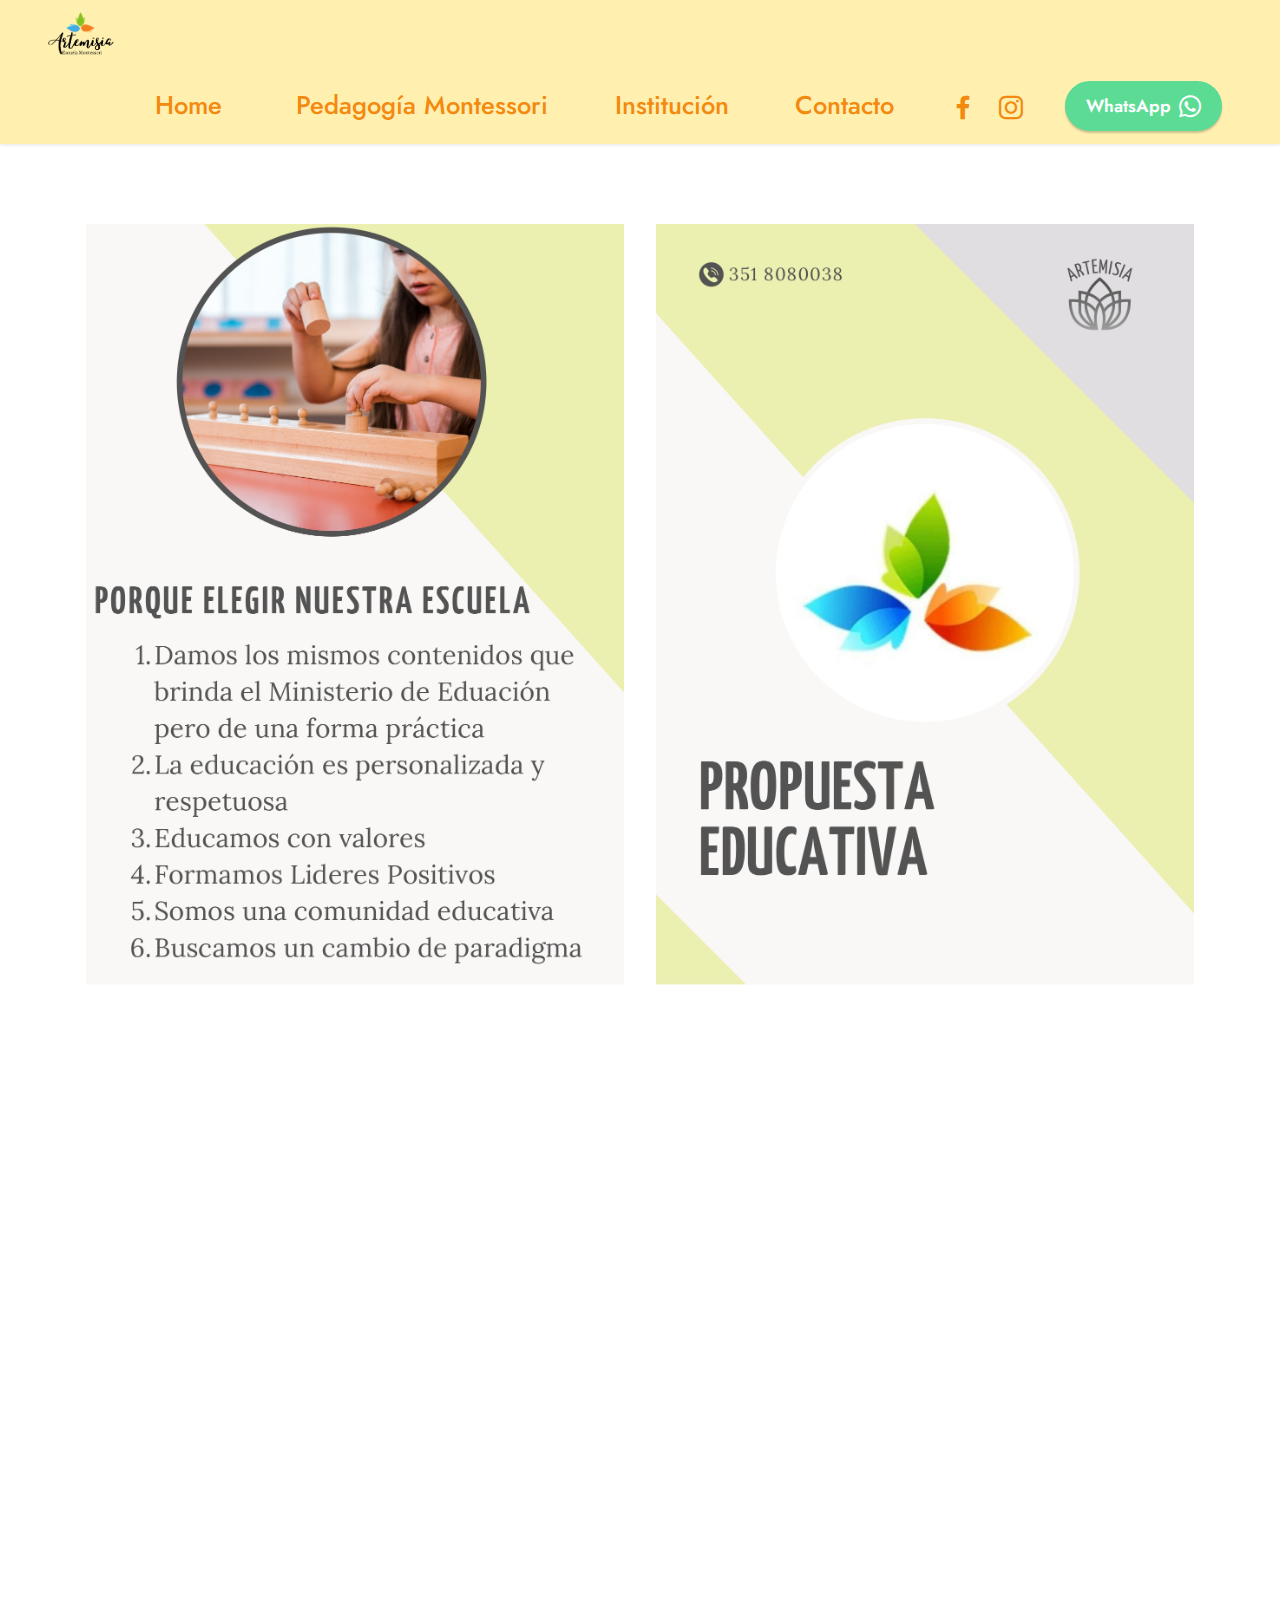
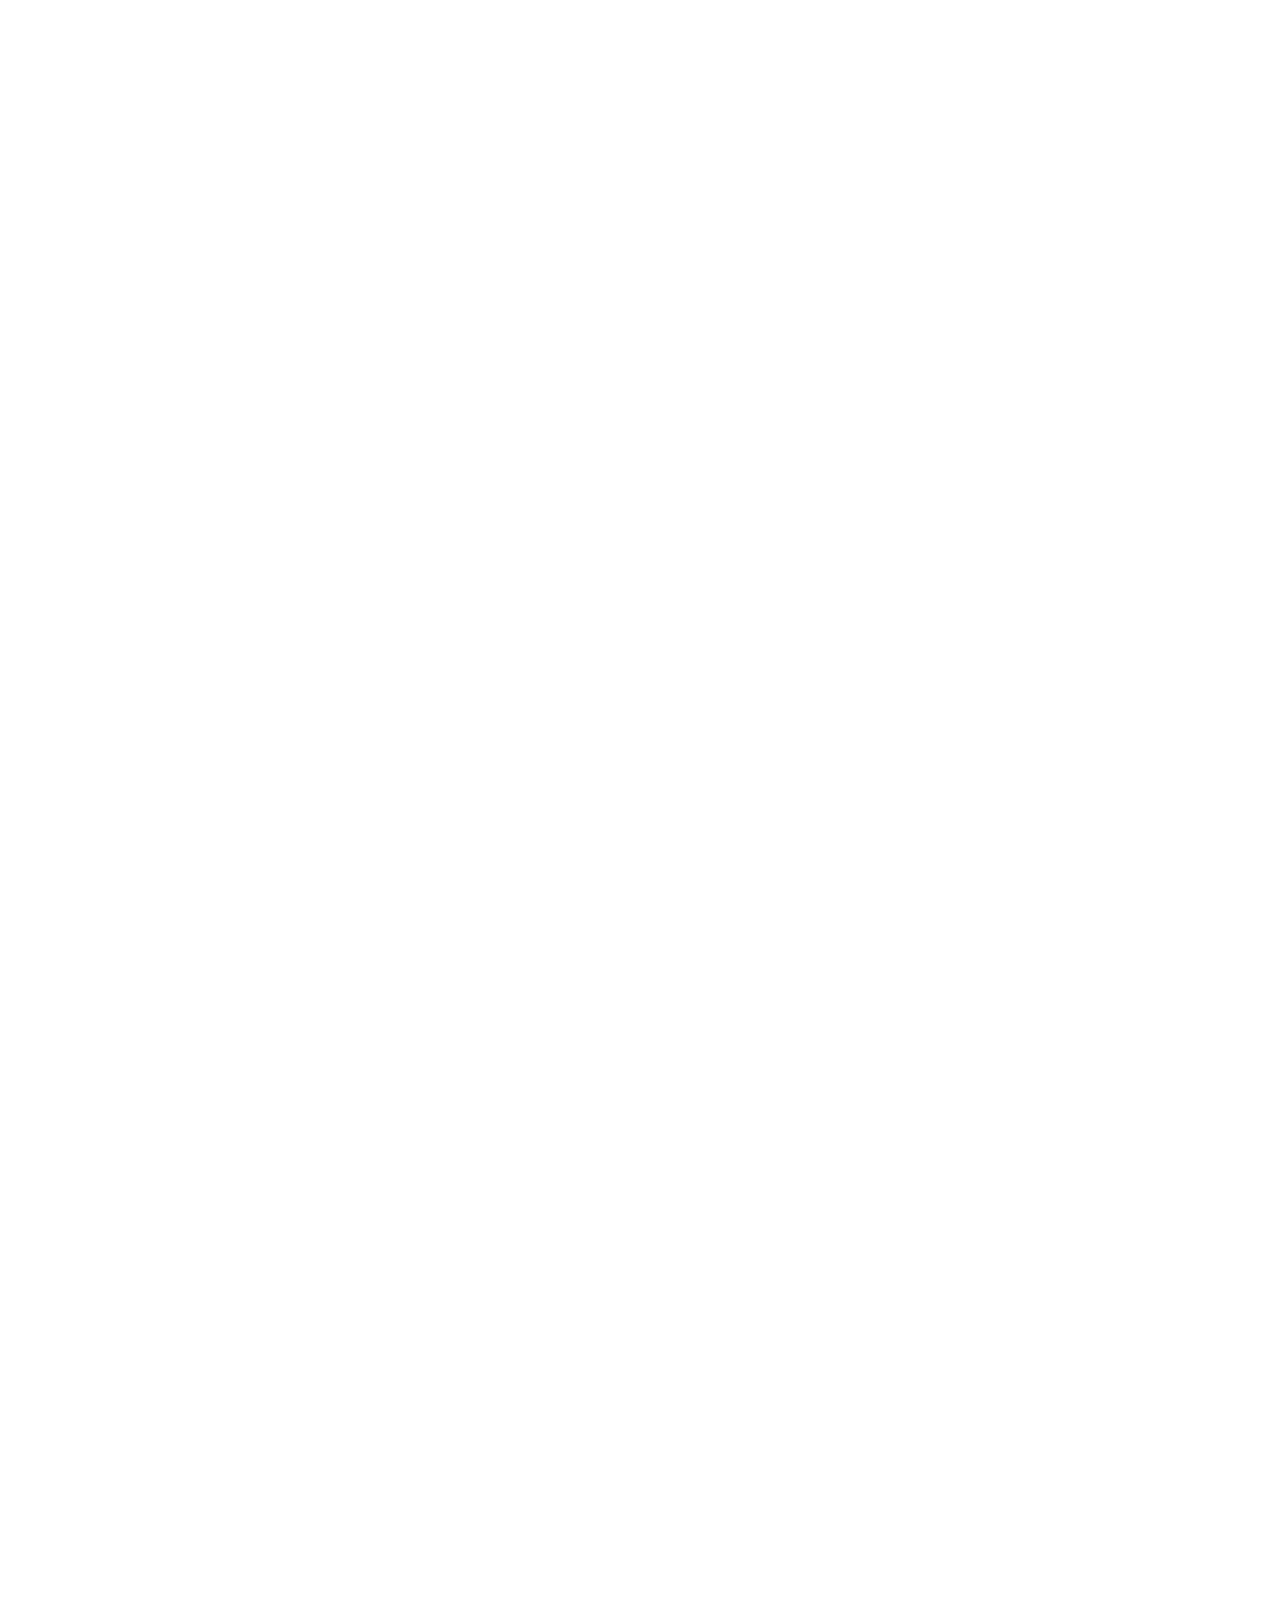
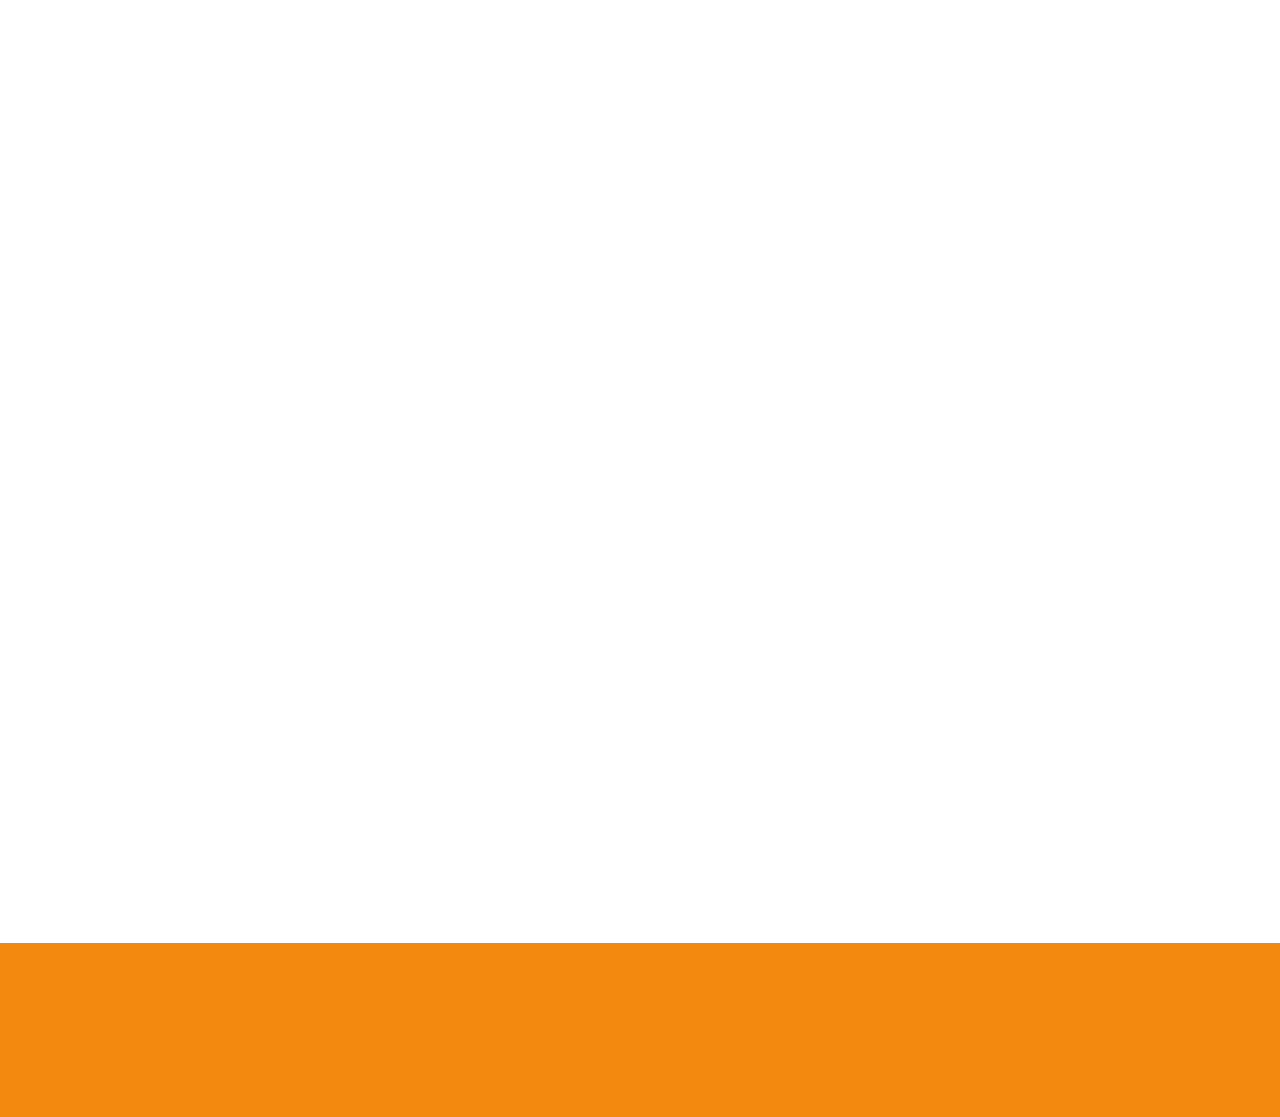
<file: pedagogiamontessori.html>
<!DOCTYPE html>
<html>

<head>
    <meta charset="UTF-8">
    <meta http-equiv="X-UA-Compatible" content="IE=edge">
    <meta name="generator" content="Mobirise v5.9.0, mobirise.com">
    <meta name="viewport" content="width=device-width, initial-scale=1, minimum-scale=1">
    <link rel="shortcut icon" href="assets/images/sin-ttulo-3840-2160px.png" type="image/x-icon">
    <meta name="description" content="">


    <title>Pedagogia Montessori</title>
    <link rel="stylesheet" href="assets/bootstrap/css/bootstrap.min.css">
    <link rel="stylesheet" href="assets/bootstrap/css/bootstrap-grid.min.css">
    <link rel="stylesheet" href="assets/bootstrap/css/bootstrap-reboot.min.css">
    <link rel="stylesheet" href="assets/animatecss/animate.css">
    <link rel="stylesheet" href="assets/dropdown/css/style.css">
    <link rel="stylesheet" href="assets/socicon/css/styles.css">
    <link rel="stylesheet" href="assets/theme/css/style.css">
    <link rel="preload"
        href="https://fonts.googleapis.com/css?family=Jost:100,200,300,400,500,600,700,800,900,100i,200i,300i,400i,500i,600i,700i,800i,900i&display=swap"
        as="style" onload="this.onload=null;this.rel='stylesheet'">
    <noscript>
        <link rel="stylesheet"
            href="https://fonts.googleapis.com/css?family=Jost:100,200,300,400,500,600,700,800,900,100i,200i,300i,400i,500i,600i,700i,800i,900i&display=swap">
    </noscript>
    <link rel="preload" href="https://fonts.googleapis.com/css?family=Indie+Flower:400&display=swap" as="style"
        onload="this.onload=null;this.rel='stylesheet'">
    <noscript>
        <link rel="stylesheet" href="https://fonts.googleapis.com/css?family=Indie+Flower:400&display=swap">
    </noscript>
    <link rel="preload" as="style" href="assets/mobirise/css/mbr-additional.css">
    <link rel="stylesheet" href="assets/mobirise/css/mbr-additional.css" type="text/css">




</head>

<body>

    <section data-bs-version="5.1" class="menu menu3 cid-tOUNW6JiOq" once="menu" id="menu3-b">

        <nav class="navbar navbar-dropdown navbar-expand-lg">
            <div class="container-fluid">
                <div class="navbar-brand">
                    <span class="navbar-logo">
                        <a href="index.html">
                            <img src="assets/images/sin-ttulo-3840-2160px-1.png" alt="Mobirise Website Builder"
                                style="height: 3rem;">
                        </a>
                    </span>

                </div>
                <button class="navbar-toggler" type="button" data-toggle="collapse" data-bs-toggle="collapse"
                    data-target="#navbarSupportedContent" data-bs-target="#navbarSupportedContent"
                    aria-controls="navbarNavAltMarkup" aria-expanded="false" aria-label="Toggle navigation">
                    <div class="hamburger">
                        <span></span>
                        <span></span>
                        <span></span>
                        <span></span>
                    </div>
                </button>
                <div class="collapse navbar-collapse" id="navbarSupportedContent">
                    <ul class="navbar-nav nav-dropdown" data-app-modern-menu="true">
                        <li class="nav-item"><a class="nav-link link text-danger text-primary display-5"
                                href="index.html">Home&nbsp;</a></li>
                        <li class="nav-item"><a class="nav-link link text-danger show text-primary display-5"
                                href="pedagogiamontessori.html" aria-expanded="false">Pedagogía Montessori</a></li>
                        <li class="nav-item"><a class="nav-link link text-danger text-primary display-5"
                                href="institucion.html">Institución</a>
                        </li>
                        <li class="nav-item"><a class="nav-link link text-danger text-primary display-5"
                                href="index.html#contacts2-1">Contacto</a></li>
                    </ul>
                    <div class="icons-menu">
                        <a class="iconfont-wrapper" href="https://www.facebook.com/ArtemisiaMontessoriCba"
                            target="_blank">
                            <span class="p-2 mbr-iconfont socicon-facebook socicon"
                                style="color: rgb(243, 137, 14); fill: rgb(243, 137, 14);"></span>
                        </a>
                        <a class="iconfont-wrapper" href="https://www.instagram.com/artemisiamontessori"
                            target="_blank">
                            <span class="p-2 mbr-iconfont socicon-instagram socicon"
                                style="color: rgb(243, 137, 14); fill: rgb(243, 137, 14);"></span>
                        </a>


                    </div>
                    <div class="navbar-buttons mbr-section-btn"><a class="btn btn-secondary display-4"
                            href="https://api.whatsapp.com/send?phone=543518080038&text=%C2%A1Hola!%20Bievenidos%2Fas%20a%20Artemisia%20Escuela%20Montessori%20%C2%BFEn%20qu%C3%A9%20podemos%20ayudarte%3F"><span
                                class="socicon socicon-whatsapp mbr-iconfont mbr-iconfont-btn"></span>WhatsApp</a></div>
                </div>
            </div>
        </nav>
    </section>

    <section data-bs-version="5.1" class="image4 cid-tP03OK3OzR" id="image4-q">





        <div class="container">
            <div class="row">
                <div class="col-12 col-lg-6">
                    <div class="image-wrapper">
                        <img src="assets/images/info-2024-page-1.jpg" alt="Mobirise Website Builder">

                    </div>
                </div>
                <div class="col-12 col-lg-6">
                    <div class="image-wrapper">
                        <img src="assets/images/info-2024-page-2.jpg" alt="Mobirise Website Builder">

                    </div>
                </div>
            </div>
        </div>
    </section>

    <section data-bs-version="5.1" class="image4 cid-tP03PbUmAQ" id="image4-r">





        <div class="container">
            <div class="row">
                <div class="col-12 col-lg-6">
                    <div class="image-wrapper">
                        <img src="assets/images/info-2024-page-4.jpg" alt="Mobirise Website Builder">

                    </div>
                </div>
                <div class="col-12 col-lg-6">
                    <div class="image-wrapper">
                        <img src="assets/images/info-2024-page-3.jpg" alt="Mobirise Website Builder">

                    </div>
                </div>
            </div>
        </div>
    </section>

    <section data-bs-version="5.1" class="image4 cid-tP03POCcKo" id="image4-s">





        <div class="container">
            <div class="row">
                <div class="col-12 col-lg-6">
                    <div class="image-wrapper">
                        <img src="assets/images/info-2024-page-6.jpg" alt="Mobirise Website Builder">

                    </div>
                </div>
                <div class="col-12 col-lg-6">
                    <div class="image-wrapper">
                        <img src="assets/images/info-2024-page-5.jpg" alt="Mobirise Website Builder">

                    </div>
                </div>
            </div>
        </div>
    </section>

    <section data-bs-version="5.1" class="image4 cid-tP04hDcYSJ" id="image4-t">





        <div class="container">
            <div class="row">
                <div class="col-12 col-lg-6">
                    <div class="image-wrapper">
                        <img src="assets/images/info-2024-page-8.jpg" alt="Mobirise Website Builder">

                    </div>
                </div>
                <div class="col-12 col-lg-6">
                    <div class="image-wrapper">
                        <img src="assets/images/info-2024-page-7.jpg" alt="Mobirise Website Builder">

                    </div>
                </div>
            </div>
        </div>
    </section>

    <section data-bs-version="5.1" class="image4 cid-tP04icPcQp" id="image4-u">





        <div class="container">
            <div class="row">
                <div class="col-12 col-lg-6">
                    <div class="image-wrapper">
                        <img src="assets/images/info-2024-page-10.jpg" alt="Mobirise Website Builder">

                    </div>
                </div>
                <div class="col-12 col-lg-6">
                    <div class="image-wrapper">
                        <img src="assets/images/info-2024-page-9.jpg" alt="Mobirise Website Builder">

                    </div>
                </div>
            </div>
        </div>
    </section>

    <section data-bs-version="5.1" class="footer3 cid-tOUNW84ooD" once="footers" id="footer3-f">





        <div class="container">
            <div class="media-container-row align-center mbr-white">
                <div class="row row-links">
                    <ul class="foot-menu">





                        <li class="foot-menu-item mbr-fonts-style display-7"><a href="#top" class="text-white">Home</a>
                        </li>
                        <li class="foot-menu-item mbr-fonts-style display-7"><a href="pedagogiamontessori.html"
                                class="text-primary">Pedagogía Montessori</a></li>
                        <li class="foot-menu-item mbr-fonts-style display-7"><a href="institucion.html"
                                class="text-primary">Institución</a></li>
                        <li class="foot-menu-item mbr-fonts-style display-7"><a href="index.html#contacts2-1"
                                class="text-primary">Contacto</a></li>
                        <li class="foot-menu-item mbr-fonts-style display-7"><a href="page5.html"
                                class="text-primary">Preguntas Frecuentes</a></li>
                    </ul>
                </div>
                <div class="row social-row">
                    <div class="social-list align-right pb-2">






                        <div class="soc-item">
                            <a href="https://www.facebook.com/ArtemisiaMontessoriCba" target="_blank">
                                <span class="mbr-iconfont mbr-iconfont-social socicon-facebook socicon"></span>
                            </a>
                        </div>
                        <div class="soc-item">
                            <a href="https://www.instagram.com/artemisiamontessori" target="_blank">
                                <span class="mbr-iconfont mbr-iconfont-social socicon-instagram socicon"></span>
                            </a>
                        </div>
                        <div class="soc-item">
                            <a href="https://api.whatsapp.com/send?phone=543518080038&text=%C2%A1Hola!%20Bievenidos%2Fas%20a%20Artemisia%20Escuela%20Montessori%20%C2%BFEn%20qu%C3%A9%20podemos%20ayudarte%3F"
                                target="_blank">
                                <span class="mbr-iconfont mbr-iconfont-social socicon-whatsapp socicon"></span>
                            </a>
                        </div>
                    </div>
                </div>
                <div class="row row-copirayt">
                    <p class="mbr-text mb-0 mbr-fonts-style mbr-white align-center display-7">Copyright © Artemisia
                        Montessori 2023 Todos los derechos reservados<br></p>
                </div>
            </div>
        </div>
    </section>
    <script src="assets/bootstrap/js/bootstrap.bundle.min.js"></script>
    <script src="assets/smoothscroll/smooth-scroll.js"></script>
    <script src="assets/ytplayer/index.js"></script>
    <script src="assets/dropdown/js/navbar-dropdown.js"></script>
    <script src="assets/theme/js/script.js"></script>


    <div id="scrollToTop" class="scrollToTop mbr-arrow-up"><a style="text-align: center;"><i
                class="mbr-arrow-up-icon mbr-arrow-up-icon-cm cm-icon cm-icon-smallarrow-up"></i></a></div>
    <input name="animation" type="hidden">
</body>

</html>
</file>
<file: assets/web/assets/mobirise-icons2/mobirise2.css>
@font-face {
  font-family: 'Moririse2';
  font-display: swap;
  src:  url('mobirise2.eot?f2bix4');
  src:  url('mobirise2.eot?f2bix4#iefix') format('embedded-opentype'),
    url('mobirise2.ttf?f2bix4') format('truetype'),
    url('mobirise2.woff?f2bix4') format('woff'),
    url('mobirise2.svg?f2bix4#mobirise2') format('svg');
  font-weight: normal;
  font-style: normal;
}

[class^="mobi-"], [class*=" mobi-"] {
  /* use !important to prevent issues with browser extensions that change fonts */
  font-family: 'Moririse2' !important;
  speak: none;
  font-style: normal;
  font-weight: normal;
  font-variant: normal;
  text-transform: none;
  line-height: 1;

  /* Better Font Rendering =========== */
  -webkit-font-smoothing: antialiased;
  -moz-osx-font-smoothing: grayscale;
}

.mobi-mbri-add-submenu:before {
  content: "\e900";
}
.mobi-mbri-alert:before {
  content: "\e901";
}
.mobi-mbri-align-center:before {
  content: "\e902";
}
.mobi-mbri-align-justify:before {
  content: "\e903";
}
.mobi-mbri-align-left:before {
  content: "\e904";
}
.mobi-mbri-align-right:before {
  content: "\e905";
}
.mobi-mbri-android:before {
  content: "\e906";
}
.mobi-mbri-apple:before {
  content: "\e907";
}
.mobi-mbri-arrow-down:before {
  content: "\e908";
}
.mobi-mbri-arrow-next:before {
  content: "\e909";
}
.mobi-mbri-arrow-prev:before {
  content: "\e90a";
}
.mobi-mbri-arrow-up:before {
  content: "\e90b";
}
.mobi-mbri-bold:before {
  content: "\e90c";
}
.mobi-mbri-bookmark:before {
  content: "\e90d";
}
.mobi-mbri-bootstrap:before {
  content: "\e90e";
}
.mobi-mbri-briefcase:before {
  content: "\e90f";
}
.mobi-mbri-browse:before {
  content: "\e910";
}
.mobi-mbri-bulleted-list:before {
  content: "\e911";
}
.mobi-mbri-calendar:before {
  content: "\e912";
}
.mobi-mbri-camera:before {
  content: "\e913";
}
.mobi-mbri-cart-add:before {
  content: "\e914";
}
.mobi-mbri-cart-full:before {
  content: "\e915";
}
.mobi-mbri-cash:before {
  content: "\e916";
}
.mobi-mbri-change-style:before {
  content: "\e917";
}
.mobi-mbri-chat:before {
  content: "\e918";
}
.mobi-mbri-clock:before {
  content: "\e919";
}
.mobi-mbri-close:before {
  content: "\e91a";
}
.mobi-mbri-cloud:before {
  content: "\e91b";
}
.mobi-mbri-code:before {
  content: "\e91c";
}
.mobi-mbri-contact-form:before {
  content: "\e91d";
}
.mobi-mbri-credit-card:before {
  content: "\e91e";
}
.mobi-mbri-cursor-click:before {
  content: "\e91f";
}
.mobi-mbri-cust-feedback:before {
  content: "\e920";
}
.mobi-mbri-database:before {
  content: "\e921";
}
.mobi-mbri-delivery:before {
  content: "\e922";
}
.mobi-mbri-desktop:before {
  content: "\e923";
}
.mobi-mbri-devices:before {
  content: "\e924";
}
.mobi-mbri-down:before {
  content: "\e925";
}
.mobi-mbri-download-2:before {
  content: "\e926";
}
.mobi-mbri-download:before {
  content: "\e927";
}
.mobi-mbri-drag-n-drop-2:before {
  content: "\e928";
}
.mobi-mbri-drag-n-drop:before {
  content: "\e929";
}
.mobi-mbri-edit-2:before {
  content: "\e92a";
}
.mobi-mbri-edit:before {
  content: "\e92b";
}
.mobi-mbri-error:before {
  content: "\e92c";
}
.mobi-mbri-extension:before {
  content: "\e92d";
}
.mobi-mbri-features:before {
  content: "\e92e";
}
.mobi-mbri-file:before {
  content: "\e92f";
}
.mobi-mbri-flag:before {
  content: "\e930";
}
.mobi-mbri-folder:before {
  content: "\e931";
}
.mobi-mbri-gift:before {
  content: "\e932";
}
.mobi-mbri-github:before {
  content: "\e933";
}
.mobi-mbri-globe-2:before {
  content: "\e934";
}
.mobi-mbri-globe:before {
  content: "\e935";
}
.mobi-mbri-growing-chart:before {
  content: "\e936";
}
.mobi-mbri-hearth:before {
  content: "\e937";
}
.mobi-mbri-help:before {
  content: "\e938";
}
.mobi-mbri-home:before {
  content: "\e939";
}
.mobi-mbri-hot-cup:before {
  content: "\e93a";
}
.mobi-mbri-idea:before {
  content: "\e93b";
}
.mobi-mbri-image-gallery:before {
  content: "\e93c";
}
.mobi-mbri-image-slider:before {
  content: "\e93d";
}
.mobi-mbri-info:before {
  content: "\e93e";
}
.mobi-mbri-italic:before {
  content: "\e93f";
}
.mobi-mbri-key:before {
  content: "\e940";
}
.mobi-mbri-laptop:before {
  content: "\e941";
}
.mobi-mbri-layers:before {
  content: "\e942";
}
.mobi-mbri-left-right:before {
  content: "\e943";
}
.mobi-mbri-left:before {
  content: "\e944";
}
.mobi-mbri-letter:before {
  content: "\e945";
}
.mobi-mbri-like:before {
  content: "\e946";
}
.mobi-mbri-link:before {
  content: "\e947";
}
.mobi-mbri-lock:before {
  content: "\e948";
}
.mobi-mbri-login:before {
  content: "\e949";
}
.mobi-mbri-logout:before {
  content: "\e94a";
}
.mobi-mbri-magic-stick:before {
  content: "\e94b";
}
.mobi-mbri-map-pin:before {
  content: "\e94c";
}
.mobi-mbri-menu:before {
  content: "\e94d";
}
.mobi-mbri-mobile-2:before {
  content: "\e94e";
}
.mobi-mbri-mobile-horizontal:before {
  content: "\e94f";
}
.mobi-mbri-mobile:before {
  content: "\e950";
}
.mobi-mbri-mobirise:before {
  content: "\e951";
}
.mobi-mbri-more-horizontal:before {
  content: "\e952";
}
.mobi-mbri-more-vertical:before {
  content: "\e953";
}
.mobi-mbri-music:before {
  content: "\e954";
}
.mobi-mbri-new-file:before {
  content: "\e955";
}
.mobi-mbri-numbered-list:before {
  content: "\e956";
}
.mobi-mbri-opened-folder:before {
  content: "\e957";
}
.mobi-mbri-pages:before {
  content: "\e958";
}
.mobi-mbri-paper-plane:before {
  content: "\e959";
}
.mobi-mbri-paperclip:before {
  content: "\e95a";
}
.mobi-mbri-phone:before {
  content: "\e95b";
}
.mobi-mbri-photo:before {
  content: "\e95c";
}
.mobi-mbri-photos:before {
  content: "\e95d";
}
.mobi-mbri-pin:before {
  content: "\e95e";
}
.mobi-mbri-play:before {
  content: "\e95f";
}
.mobi-mbri-plus:before {
  content: "\e960";
}
.mobi-mbri-preview:before {
  content: "\e961";
}
.mobi-mbri-print:before {
  content: "\e962";
}
.mobi-mbri-protect:before {
  content: "\e963";
}
.mobi-mbri-question:before {
  content: "\e964";
}
.mobi-mbri-quote-left:before {
  content: "\e965";
}
.mobi-mbri-quote-right:before {
  content: "\e966";
}
.mobi-mbri-redo:before {
  content: "\e967";
}
.mobi-mbri-refresh:before {
  content: "\e968";
}
.mobi-mbri-responsive-2:before {
  content: "\e969";
}
.mobi-mbri-responsive:before {
  content: "\e96a";
}
.mobi-mbri-right:before {
  content: "\e96b";
}
.mobi-mbri-rocket:before {
  content: "\e96c";
}
.mobi-mbri-sad-face:before {
  content: "\e96d";
}
.mobi-mbri-sale:before {
  content: "\e96e";
}
.mobi-mbri-save:before {
  content: "\e96f";
}
.mobi-mbri-search:before {
  content: "\e970";
}
.mobi-mbri-setting-2:before {
  content: "\e971";
}
.mobi-mbri-setting-3:before {
  content: "\e972";
}
.mobi-mbri-setting:before {
  content: "\e973";
}
.mobi-mbri-share:before {
  content: "\e974";
}
.mobi-mbri-shopping-bag:before {
  content: "\e975";
}
.mobi-mbri-shopping-basket:before {
  content: "\e976";
}
.mobi-mbri-shopping-cart:before {
  content: "\e977";
}
.mobi-mbri-sites:before {
  content: "\e978";
}
.mobi-mbri-smile-face:before {
  content: "\e979";
}
.mobi-mbri-speed:before {
  content: "\e97a";
}
.mobi-mbri-star:before {
  content: "\e97b";
}
.mobi-mbri-success:before {
  content: "\e97c";
}
.mobi-mbri-sun:before {
  content: "\e97d";
}
.mobi-mbri-sun2:before {
  content: "\e97e";
}
.mobi-mbri-tablet-vertical:before {
  content: "\e97f";
}
.mobi-mbri-tablet:before {
  content: "\e980";
}
.mobi-mbri-target:before {
  content: "\e981";
}
.mobi-mbri-timer:before {
  content: "\e982";
}
.mobi-mbri-to-ftp:before {
  content: "\e983";
}
.mobi-mbri-to-local-drive:before {
  content: "\e984";
}
.mobi-mbri-touch-swipe:before {
  content: "\e985";
}
.mobi-mbri-touch:before {
  content: "\e986";
}
.mobi-mbri-trash:before {
  content: "\e987";
}
.mobi-mbri-underline:before {
  content: "\e988";
}
.mobi-mbri-undo:before {
  content: "\e989";
}
.mobi-mbri-unlink:before {
  content: "\e98a";
}
.mobi-mbri-unlock:before {
  content: "\e98b";
}
.mobi-mbri-up-down:before {
  content: "\e98c";
}
.mobi-mbri-up:before {
  content: "\e98d";
}
.mobi-mbri-update:before {
  content: "\e98e";
}
.mobi-mbri-upload-2:before {
  content: "\e98f";
}
.mobi-mbri-upload:before {
  content: "\e990";
}
.mobi-mbri-user-2:before {
  content: "\e991";
}
.mobi-mbri-user:before {
  content: "\e992";
}
.mobi-mbri-users:before {
  content: "\e993";
}
.mobi-mbri-video-play:before {
  content: "\e994";
}
.mobi-mbri-video:before {
  content: "\e995";
}
.mobi-mbri-watch:before {
  content: "\e996";
}
.mobi-mbri-website-theme-2:before {
  content: "\e997";
}
.mobi-mbri-website-theme:before {
  content: "\e998";
}
.mobi-mbri-wifi:before {
  content: "\e999";
}
.mobi-mbri-windows:before {
  content: "\e99a";
}
.mobi-mbri-zoom-in:before {
  content: "\e99b";
}
.mobi-mbri-zoom-out:before {
  content: "\e99c";
}
</file>
<file: assets/dropdown/css/style.css>
.navbar-dropdown {
  left: 0;
  padding: 0;
  position: absolute;
  right: 0;
  top: 0;
  transition: all 0.45s ease;
  z-index: 1030;
  background: #282828; }
  .navbar-dropdown .navbar-logo {
    margin-right: 0.8rem;
    transition: margin 0.3s ease-in-out;
    vertical-align: middle; }
    .navbar-dropdown .navbar-logo img {
      height: 3.125rem;
      transition: all 0.3s ease-in-out; }
    .navbar-dropdown .navbar-logo.mbr-iconfont {
      font-size: 3.125rem;
      line-height: 3.125rem; }
  .navbar-dropdown .navbar-caption {
    font-weight: 700;
    white-space: normal;
    vertical-align: -4px;
    line-height: 3.125rem !important; }
    .navbar-dropdown .navbar-caption, .navbar-dropdown .navbar-caption:hover {
      color: inherit;
      text-decoration: none; }
  .navbar-dropdown .mbr-iconfont + .navbar-caption {
    vertical-align: -1px; }
  .navbar-dropdown.navbar-fixed-top {
    position: fixed; }
  .navbar-dropdown .navbar-brand span {
    vertical-align: -4px; }
  .navbar-dropdown.bg-color.transparent {
    background: none; }
  .navbar-dropdown.navbar-short .navbar-brand {
    padding: 0.625rem 0; }
    .navbar-dropdown.navbar-short .navbar-brand span {
      vertical-align: -1px; }
  .navbar-dropdown.navbar-short .navbar-caption {
    line-height: 2.375rem !important;
    vertical-align: -2px; }
  .navbar-dropdown.navbar-short .navbar-logo {
    margin-right: 0.5rem; }
    .navbar-dropdown.navbar-short .navbar-logo img {
      height: 2.375rem; }
    .navbar-dropdown.navbar-short .navbar-logo.mbr-iconfont {
      font-size: 2.375rem;
      line-height: 2.375rem; }
  .navbar-dropdown.navbar-short .mbr-table-cell {
    height: 3.625rem; }
  .navbar-dropdown .navbar-close {
    left: 0.6875rem;
    position: fixed;
    top: 0.75rem;
    z-index: 1000; }
  .navbar-dropdown .hamburger-icon {
    content: "";
    display: inline-block;
    vertical-align: middle;
    width: 16px;
    -webkit-box-shadow: 0 -6px 0 1px #282828,0 0 0 1px #282828,0 6px 0 1px #282828;
    -moz-box-shadow: 0 -6px 0 1px #282828,0 0 0 1px #282828,0 6px 0 1px #282828;
    box-shadow: 0 -6px 0 1px #282828,0 0 0 1px #282828,0 6px 0 1px #282828; }

.dropdown-menu .dropdown-toggle[data-toggle="dropdown-submenu"]::after {
  border-bottom: 0.35em solid transparent;
  border-left: 0.35em solid;
  border-right: 0;
  border-top: 0.35em solid transparent;
  margin-left: 0.3rem; }

.dropdown-menu .dropdown-item:focus {
  outline: 0; }

.nav-dropdown {
  font-size: 0.75rem;
  font-weight: 500;
  height: auto !important; }
  .nav-dropdown .nav-btn {
    padding-left: 1rem; }
  .nav-dropdown .link {
    margin: .667em 1.667em;
    font-weight: 500;
    padding: 0;
    transition: color .2s ease-in-out; }
    .nav-dropdown .link.dropdown-toggle {
      margin-right: 2.583em; }
      .nav-dropdown .link.dropdown-toggle::after {
        margin-left: .25rem;
        border-top: 0.35em solid;
        border-right: 0.35em solid transparent;
        border-left: 0.35em solid transparent;
        border-bottom: 0; }
      .nav-dropdown .link.dropdown-toggle[aria-expanded="true"] {
        margin: 0;
        padding: 0.667em 3.263em  0.667em 1.667em; }
  .nav-dropdown .link::after,
  .nav-dropdown .dropdown-item::after {
    color: inherit; }
  .nav-dropdown .btn {
    font-size: 0.75rem;
    font-weight: 700;
    letter-spacing: 0;
    margin-bottom: 0;
    padding-left: 1.25rem;
    padding-right: 1.25rem; }
  .nav-dropdown .dropdown-menu {
    border-radius: 0;
    border: 0;
    left: 0;
    margin: 0;
    padding-bottom: 1.25rem;
    padding-top: 1.25rem;
    position: relative; }
  .nav-dropdown .dropdown-submenu {
    margin-left: 0.125rem;
    top: 0; }
  .nav-dropdown .dropdown-item {
    font-weight: 500;
    line-height: 2;
    padding: 0.3846em 4.615em 0.3846em 1.5385em;
    position: relative;
    transition: color .2s ease-in-out, background-color .2s ease-in-out; }
    .nav-dropdown .dropdown-item::after {
      margin-top: -0.3077em;
      position: absolute;
      right: 1.1538em;
      top: 50%; }
    .nav-dropdown .dropdown-item:focus, .nav-dropdown .dropdown-item:hover {
      background: none; }

@media (max-width: 767px) {
  .nav-dropdown.navbar-toggleable-sm {
    bottom: 0;
    display: none;
    left: 0;
    overflow-x: hidden;
    position: fixed;
    top: 0;
    transform: translateX(-100%);
    -ms-transform: translateX(-100%);
    -webkit-transform: translateX(-100%);
    width: 18.75rem;
    z-index: 999; } }
.nav-dropdown.navbar-toggleable-xl {
  bottom: 0;
  display: none;
  left: 0;
  overflow-x: hidden;
  position: fixed;
  top: 0;
  transform: translateX(-100%);
  -ms-transform: translateX(-100%);
  -webkit-transform: translateX(-100%);
  width: 18.75rem;
  z-index: 999; }

.nav-dropdown-sm {
  display: block !important;
  overflow-x: hidden;
  overflow: auto;
  padding-top: 3.875rem; }
  .nav-dropdown-sm::after {
    content: "";
    display: block;
    height: 3rem;
    width: 100%; }
  .nav-dropdown-sm.collapse.in ~ .navbar-close {
    display: block !important; }
  .nav-dropdown-sm.collapsing, .nav-dropdown-sm.collapse.in {
    transform: translateX(0);
    -ms-transform: translateX(0);
    -webkit-transform: translateX(0);
    transition: all 0.25s ease-out;
    -webkit-transition: all 0.25s ease-out;
    background: #282828; }
  .nav-dropdown-sm.collapsing[aria-expanded="false"] {
    transform: translateX(-100%);
    -ms-transform: translateX(-100%);
    -webkit-transform: translateX(-100%); }
  .nav-dropdown-sm .nav-item {
    display: block;
    margin-left: 0 !important;
    padding-left: 0; }
  .nav-dropdown-sm .link,
  .nav-dropdown-sm .dropdown-item {
    border-top: 1px dotted rgba(255, 255, 255, 0.1);
    font-size: 0.8125rem;
    line-height: 1.6;
    margin: 0 !important;
    padding: 0.875rem 2.4rem 0.875rem 1.5625rem !important;
    position: relative;
    white-space: normal; }
    .nav-dropdown-sm .link:focus, .nav-dropdown-sm .link:hover,
    .nav-dropdown-sm .dropdown-item:focus,
    .nav-dropdown-sm .dropdown-item:hover {
      background: rgba(0, 0, 0, 0.2) !important;
      color: #c0a375; }
  .nav-dropdown-sm .nav-btn {
    position: relative;
    padding: 1.5625rem 1.5625rem 0 1.5625rem; }
    .nav-dropdown-sm .nav-btn::before {
      border-top: 1px dotted rgba(255, 255, 255, 0.1);
      content: "";
      left: 0;
      position: absolute;
      top: 0;
      width: 100%; }
    .nav-dropdown-sm .nav-btn + .nav-btn {
      padding-top: 0.625rem; }
      .nav-dropdown-sm .nav-btn + .nav-btn::before {
        display: none; }
  .nav-dropdown-sm .btn {
    padding: 0.625rem 0; }
  .nav-dropdown-sm .dropdown-toggle[data-toggle="dropdown-submenu"]::after {
    margin-left: .25rem;
    border-top: 0.35em solid;
    border-right: 0.35em solid transparent;
    border-left: 0.35em solid transparent;
    border-bottom: 0; }
  .nav-dropdown-sm .dropdown-toggle[data-toggle="dropdown-submenu"][aria-expanded="true"]::after {
    border-top: 0;
    border-right: 0.35em solid transparent;
    border-left: 0.35em solid transparent;
    border-bottom: 0.35em solid; }
  .nav-dropdown-sm .dropdown-menu {
    margin: 0;
    padding: 0;
    position: relative;
    top: 0;
    left: 0;
    width: 100%;
    border: 0;
    float: none;
    border-radius: 0;
    background: none; }
  .nav-dropdown-sm .dropdown-submenu {
    left: 100%;
    margin-left: 0.125rem;
    margin-top: -1.25rem;
    top: 0; }

.navbar-toggleable-sm .nav-dropdown .dropdown-menu {
  position: absolute; }

.navbar-toggleable-sm .nav-dropdown .dropdown-submenu {
  left: 100%;
  margin-left: 0.125rem;
  margin-top: -1.25rem;
  top: 0; }

.navbar-toggleable-sm.opened .nav-dropdown .dropdown-menu {
  position: relative; }

.navbar-toggleable-sm.opened .nav-dropdown .dropdown-submenu {
  left: 0;
  margin-left: 00rem;
  margin-top: 0rem;
  top: 0; }

.is-builder .nav-dropdown.collapsing {
  transition: none !important; }
</file>
<file: assets/socicon/css/styles.css>
@charset "UTF-8";

@font-face {
  font-family: 'Socicon';
  src:  url('../fonts/socicon.eot');
  src:  url('../fonts/socicon.eot?#iefix') format('embedded-opentype'),
    url('../fonts/socicon.woff2') format('woff2'),
    url('../fonts/socicon.ttf') format('truetype'),
    url('../fonts/socicon.woff') format('woff'),
    url('../fonts/socicon.svg#socicon') format('svg');
  font-weight: normal;
  font-style: normal;
  font-display: swap;
}

[data-icon]:before {
  font-family: "socicon" !important;
  content: attr(data-icon);
  font-style: normal !important;
  font-weight: normal !important;
  font-variant: normal !important;
  text-transform: none !important;
  speak: none;
  line-height: 1;
  -webkit-font-smoothing: antialiased;
  -moz-osx-font-smoothing: grayscale;
}

[class^="socicon-"], [class*=" socicon-"] {
  /* use !important to prevent issues with browser extensions that change fonts */
  font-family: 'Socicon' !important;
  speak: none;
  font-style: normal;
  font-weight: normal;
  font-variant: normal;
  text-transform: none;
  line-height: 1;

  /* Better Font Rendering =========== */
  -webkit-font-smoothing: antialiased;
  -moz-osx-font-smoothing: grayscale;
}

.socicon-eitaa:before {
  content: "\e97c";
}
.socicon-soroush:before {
  content: "\e97d";
}
.socicon-bale:before {
  content: "\e97e";
}
.socicon-zazzle:before {
  content: "\e97b";
}
.socicon-society6:before {
  content: "\e97a";
}
.socicon-redbubble:before {
  content: "\e979";
}
.socicon-avvo:before {
  content: "\e978";
}
.socicon-stitcher:before {
  content: "\e977";
}
.socicon-googlehangouts:before {
  content: "\e974";
}
.socicon-dlive:before {
  content: "\e975";
}
.socicon-vsco:before {
  content: "\e976";
}
.socicon-flipboard:before {
  content: "\e973";
}
.socicon-ubuntu:before {
  content: "\e958";
}
.socicon-artstation:before {
  content: "\e959";
}
.socicon-invision:before {
  content: "\e95a";
}
.socicon-torial:before {
  content: "\e95b";
}
.socicon-collectorz:before {
  content: "\e95c";
}
.socicon-seenthis:before {
  content: "\e95d";
}
.socicon-googleplaymusic:before {
  content: "\e95e";
}
.socicon-debian:before {
  content: "\e95f";
}
.socicon-filmfreeway:before {
  content: "\e960";
}
.socicon-gnome:before {
  content: "\e961";
}
.socicon-itchio:before {
  content: "\e962";
}
.socicon-jamendo:before {
  content: "\e963";
}
.socicon-mix:before {
  content: "\e964";
}
.socicon-sharepoint:before {
  content: "\e965";
}
.socicon-tinder:before {
  content: "\e966";
}
.socicon-windguru:before {
  content: "\e967";
}
.socicon-cdbaby:before {
  content: "\e968";
}
.socicon-elementaryos:before {
  content: "\e969";
}
.socicon-stage32:before {
  content: "\e96a";
}
.socicon-tiktok:before {
  content: "\e96b";
}
.socicon-gitter:before {
  content: "\e96c";
}
.socicon-letterboxd:before {
  content: "\e96d";
}
.socicon-threema:before {
  content: "\e96e";
}
.socicon-splice:before {
  content: "\e96f";
}
.socicon-metapop:before {
  content: "\e970";
}
.socicon-naver:before {
  content: "\e971";
}
.socicon-remote:before {
  content: "\e972";
}
.socicon-internet:before {
  content: "\e957";
}
.socicon-moddb:before {
  content: "\e94b";
}
.socicon-indiedb:before {
  content: "\e94c";
}
.socicon-traxsource:before {
  content: "\e94d";
}
.socicon-gamefor:before {
  content: "\e94e";
}
.socicon-pixiv:before {
  content: "\e94f";
}
.socicon-myanimelist:before {
  content: "\e950";
}
.socicon-blackberry:before {
  content: "\e951";
}
.socicon-wickr:before {
  content: "\e952";
}
.socicon-spip:before {
  content: "\e953";
}
.socicon-napster:before {
  content: "\e954";
}
.socicon-beatport:before {
  content: "\e955";
}
.socicon-hackerone:before {
  content: "\e956";
}
.socicon-hackernews:before {
  content: "\e946";
}
.socicon-smashwords:before {
  content: "\e947";
}
.socicon-kobo:before {
  content: "\e948";
}
.socicon-bookbub:before {
  content: "\e949";
}
.socicon-mailru:before {
  content: "\e94a";
}
.socicon-gitlab:before {
  content: "\e945";
}
.socicon-instructables:before {
  content: "\e944";
}
.socicon-portfolio:before {
  content: "\e943";
}
.socicon-codered:before {
  content: "\e940";
}
.socicon-origin:before {
  content: "\e941";
}
.socicon-nextdoor:before {
  content: "\e942";
}
.socicon-udemy:before {
  content: "\e93f";
}
.socicon-livemaster:before {
  content: "\e93e";
}
.socicon-crunchbase:before {
  content: "\e93b";
}
.socicon-homefy:before {
  content: "\e93c";
}
.socicon-calendly:before {
  content: "\e93d";
}
.socicon-realtor:before {
  content: "\e90f";
}
.socicon-tidal:before {
  content: "\e910";
}
.socicon-qobuz:before {
  content: "\e911";
}
.socicon-natgeo:before {
  content: "\e912";
}
.socicon-mastodon:before {
  content: "\e913";
}
.socicon-unsplash:before {
  content: "\e914";
}
.socicon-homeadvisor:before {
  content: "\e915";
}
.socicon-angieslist:before {
  content: "\e916";
}
.socicon-codepen:before {
  content: "\e917";
}
.socicon-slack:before {
  content: "\e918";
}
.socicon-openaigym:before {
  content: "\e919";
}
.socicon-logmein:before {
  content: "\e91a";
}
.socicon-fiverr:before {
  content: "\e91b";
}
.socicon-gotomeeting:before {
  content: "\e91c";
}
.socicon-aliexpress:before {
  content: "\e91d";
}
.socicon-guru:before {
  content: "\e91e";
}
.socicon-appstore:before {
  content: "\e91f";
}
.socicon-homes:before {
  content: "\e920";
}
.socicon-zoom:before {
  content: "\e921";
}
.socicon-alibaba:before {
  content: "\e922";
}
.socicon-craigslist:before {
  content: "\e923";
}
.socicon-wix:before {
  content: "\e924";
}
.socicon-redfin:before {
  content: "\e925";
}
.socicon-googlecalendar:before {
  content: "\e926";
}
.socicon-shopify:before {
  content: "\e927";
}
.socicon-freelancer:before {
  content: "\e928";
}
.socicon-seedrs:before {
  content: "\e929";
}
.socicon-bing:before {
  content: "\e92a";
}
.socicon-doodle:before {
  content: "\e92b";
}
.socicon-bonanza:before {
  content: "\e92c";
}
.socicon-squarespace:before {
  content: "\e92d";
}
.socicon-toptal:before {
  content: "\e92e";
}
.socicon-gust:before {
  content: "\e92f";
}
.socicon-ask:before {
  content: "\e930";
}
.socicon-trulia:before {
  content: "\e931";
}
.socicon-loomly:before {
  content: "\e932";
}
.socicon-ghost:before {
  content: "\e933";
}
.socicon-upwork:before {
  content: "\e934";
}
.socicon-fundable:before {
  content: "\e935";
}
.socicon-booking:before {
  content: "\e936";
}
.socicon-googlemaps:before {
  content: "\e937";
}
.socicon-zillow:before {
  content: "\e938";
}
.socicon-niconico:before {
  content: "\e939";
}
.socicon-toneden:before {
  content: "\e93a";
}
.socicon-augment:before {
  content: "\e908";
}
.socicon-bitbucket:before {
  content: "\e909";
}
.socicon-fyuse:before {
  content: "\e90a";
}
.socicon-yt-gaming:before {
  content: "\e90b";
}
.socicon-sketchfab:before {
  content: "\e90c";
}
.socicon-mobcrush:before {
  content: "\e90d";
}
.socicon-microsoft:before {
  content: "\e90e";
}
.socicon-pandora:before {
  content: "\e907";
}
.socicon-messenger:before {
  content: "\e906";
}
.socicon-gamewisp:before {
  content: "\e905";
}
.socicon-bloglovin:before {
  content: "\e904";
}
.socicon-tunein:before {
  content: "\e903";
}
.socicon-gamejolt:before {
  content: "\e901";
}
.socicon-trello:before {
  content: "\e902";
}
.socicon-spreadshirt:before {
  content: "\e900";
}
.socicon-500px:before {
  content: "\e000";
}
.socicon-8tracks:before {
  content: "\e001";
}
.socicon-airbnb:before {
  content: "\e002";
}
.socicon-alliance:before {
  content: "\e003";
}
.socicon-amazon:before {
  content: "\e004";
}
.socicon-amplement:before {
  content: "\e005";
}
.socicon-android:before {
  content: "\e006";
}
.socicon-angellist:before {
  content: "\e007";
}
.socicon-apple:before {
  content: "\e008";
}
.socicon-appnet:before {
  content: "\e009";
}
.socicon-baidu:before {
  content: "\e00a";
}
.socicon-bandcamp:before {
  content: "\e00b";
}
.socicon-battlenet:before {
  content: "\e00c";
}
.socicon-mixer:before {
  content: "\e00d";
}
.socicon-bebee:before {
  content: "\e00e";
}
.socicon-bebo:before {
  content: "\e00f";
}
.socicon-behance:before {
  content: "\e010";
}
.socicon-blizzard:before {
  content: "\e011";
}
.socicon-blogger:before {
  content: "\e012";
}
.socicon-buffer:before {
  content: "\e013";
}
.socicon-chrome:before {
  content: "\e014";
}
.socicon-coderwall:before {
  content: "\e015";
}
.socicon-curse:before {
  content: "\e016";
}
.socicon-dailymotion:before {
  content: "\e017";
}
.socicon-deezer:before {
  content: "\e018";
}
.socicon-delicious:before {
  content: "\e019";
}
.socicon-deviantart:before {
  content: "\e01a";
}
.socicon-diablo:before {
  content: "\e01b";
}
.socicon-digg:before {
  content: "\e01c";
}
.socicon-discord:before {
  content: "\e01d";
}
.socicon-disqus:before {
  content: "\e01e";
}
.socicon-douban:before {
  content: "\e01f";
}
.socicon-draugiem:before {
  content: "\e020";
}
.socicon-dribbble:before {
  content: "\e021";
}
.socicon-drupal:before {
  content: "\e022";
}
.socicon-ebay:before {
  content: "\e023";
}
.socicon-ello:before {
  content: "\e024";
}
.socicon-endomodo:before {
  content: "\e025";
}
.socicon-envato:before {
  content: "\e026";
}
.socicon-etsy:before {
  content: "\e027";
}
.socicon-facebook:before {
  content: "\e028";
}
.socicon-feedburner:before {
  content: "\e029";
}
.socicon-filmweb:before {
  content: "\e02a";
}
.socicon-firefox:before {
  content: "\e02b";
}
.socicon-flattr:before {
  content: "\e02c";
}
.socicon-flickr:before {
  content: "\e02d";
}
.socicon-formulr:before {
  content: "\e02e";
}
.socicon-forrst:before {
  content: "\e02f";
}
.socicon-foursquare:before {
  content: "\e030";
}
.socicon-friendfeed:before {
  content: "\e031";
}
.socicon-github:before {
  content: "\e032";
}
.socicon-goodreads:before {
  content: "\e033";
}
.socicon-google:before {
  content: "\e034";
}
.socicon-googlescholar:before {
  content: "\e035";
}
.socicon-googlegroups:before {
  content: "\e036";
}
.socicon-googlephotos:before {
  content: "\e037";
}
.socicon-googleplus:before {
  content: "\e038";
}
.socicon-grooveshark:before {
  content: "\e039";
}
.socicon-hackerrank:before {
  content: "\e03a";
}
.socicon-hearthstone:before {
  content: "\e03b";
}
.socicon-hellocoton:before {
  content: "\e03c";
}
.socicon-heroes:before {
  content: "\e03d";
}
.socicon-smashcast:before {
  content: "\e03e";
}
.socicon-horde:before {
  content: "\e03f";
}
.socicon-houzz:before {
  content: "\e040";
}
.socicon-icq:before {
  content: "\e041";
}
.socicon-identica:before {
  content: "\e042";
}
.socicon-imdb:before {
  content: "\e043";
}
.socicon-instagram:before {
  content: "\e044";
}
.socicon-issuu:before {
  content: "\e045";
}
.socicon-istock:before {
  content: "\e046";
}
.socicon-itunes:before {
  content: "\e047";
}
.socicon-keybase:before {
  content: "\e048";
}
.socicon-lanyrd:before {
  content: "\e049";
}
.socicon-lastfm:before {
  content: "\e04a";
}
.socicon-line:before {
  content: "\e04b";
}
.socicon-linkedin:before {
  content: "\e04c";
}
.socicon-livejournal:before {
  content: "\e04d";
}
.socicon-lyft:before {
  content: "\e04e";
}
.socicon-macos:before {
  content: "\e04f";
}
.socicon-mail:before {
  content: "\e050";
}
.socicon-medium:before {
  content: "\e051";
}
.socicon-meetup:before {
  content: "\e052";
}
.socicon-mixcloud:before {
  content: "\e053";
}
.socicon-modelmayhem:before {
  content: "\e054";
}
.socicon-mumble:before {
  content: "\e055";
}
.socicon-myspace:before {
  content: "\e056";
}
.socicon-newsvine:before {
  content: "\e057";
}
.socicon-nintendo:before {
  content: "\e058";
}
.socicon-npm:before {
  content: "\e059";
}
.socicon-odnoklassniki:before {
  content: "\e05a";
}
.socicon-openid:before {
  content: "\e05b";
}
.socicon-opera:before {
  content: "\e05c";
}
.socicon-outlook:before {
  content: "\e05d";
}
.socicon-overwatch:before {
  content: "\e05e";
}
.socicon-patreon:before {
  content: "\e05f";
}
.socicon-paypal:before {
  content: "\e060";
}
.socicon-periscope:before {
  content: "\e061";
}
.socicon-persona:before {
  content: "\e062";
}
.socicon-pinterest:before {
  content: "\e063";
}
.socicon-play:before {
  content: "\e064";
}
.socicon-player:before {
  content: "\e065";
}
.socicon-playstation:before {
  content: "\e066";
}
.socicon-pocket:before {
  content: "\e067";
}
.socicon-qq:before {
  content: "\e068";
}
.socicon-quora:before {
  content: "\e069";
}
.socicon-raidcall:before {
  content: "\e06a";
}
.socicon-ravelry:before {
  content: "\e06b";
}
.socicon-reddit:before {
  content: "\e06c";
}
.socicon-renren:before {
  content: "\e06d";
}
.socicon-researchgate:before {
  content: "\e06e";
}
.socicon-residentadvisor:before {
  content: "\e06f";
}
.socicon-reverbnation:before {
  content: "\e070";
}
.socicon-rss:before {
  content: "\e071";
}
.socicon-sharethis:before {
  content: "\e072";
}
.socicon-skype:before {
  content: "\e073";
}
.socicon-slideshare:before {
  content: "\e074";
}
.socicon-smugmug:before {
  content: "\e075";
}
.socicon-snapchat:before {
  content: "\e076";
}
.socicon-songkick:before {
  content: "\e077";
}
.socicon-soundcloud:before {
  content: "\e078";
}
.socicon-spotify:before {
  content: "\e079";
}
.socicon-stackexchange:before {
  content: "\e07a";
}
.socicon-stackoverflow:before {
  content: "\e07b";
}
.socicon-starcraft:before {
  content: "\e07c";
}
.socicon-stayfriends:before {
  content: "\e07d";
}
.socicon-steam:before {
  content: "\e07e";
}
.socicon-storehouse:before {
  content: "\e07f";
}
.socicon-strava:before {
  content: "\e080";
}
.socicon-streamjar:before {
  content: "\e081";
}
.socicon-stumbleupon:before {
  content: "\e082";
}
.socicon-swarm:before {
  content: "\e083";
}
.socicon-teamspeak:before {
  content: "\e084";
}
.socicon-teamviewer:before {
  content: "\e085";
}
.socicon-technorati:before {
  content: "\e086";
}
.socicon-telegram:before {
  content: "\e087";
}
.socicon-tripadvisor:before {
  content: "\e088";
}
.socicon-tripit:before {
  content: "\e089";
}
.socicon-triplej:before {
  content: "\e08a";
}
.socicon-tumblr:before {
  content: "\e08b";
}
.socicon-twitch:before {
  content: "\e08c";
}
.socicon-twitter:before {
  content: "\e08d";
}
.socicon-uber:before {
  content: "\e08e";
}
.socicon-ventrilo:before {
  content: "\e08f";
}
.socicon-viadeo:before {
  content: "\e090";
}
.socicon-viber:before {
  content: "\e091";
}
.socicon-viewbug:before {
  content: "\e092";
}
.socicon-vimeo:before {
  content: "\e093";
}
.socicon-vine:before {
  content: "\e094";
}
.socicon-vkontakte:before {
  content: "\e095";
}
.socicon-warcraft:before {
  content: "\e096";
}
.socicon-wechat:before {
  content: "\e097";
}
.socicon-weibo:before {
  content: "\e098";
}
.socicon-whatsapp:before {
  content: "\e099";
}
.socicon-wikipedia:before {
  content: "\e09a";
}
.socicon-windows:before {
  content: "\e09b";
}
.socicon-wordpress:before {
  content: "\e09c";
}
.socicon-wykop:before {
  content: "\e09d";
}
.socicon-xbox:before {
  content: "\e09e";
}
.socicon-xing:before {
  content: "\e09f";
}
.socicon-yahoo:before {
  content: "\e0a0";
}
.socicon-yammer:before {
  content: "\e0a1";
}
.socicon-yandex:before {
  content: "\e0a2";
}
.socicon-yelp:before {
  content: "\e0a3";
}
.socicon-younow:before {
  content: "\e0a4";
}
.socicon-youtube:before {
  content: "\e0a5";
}
.socicon-zapier:before {
  content: "\e0a6";
}
.socicon-zerply:before {
  content: "\e0a7";
}
.socicon-zomato:before {
  content: "\e0a8";
}
.socicon-zynga:before {
  content: "\e0a9";
}
</file>
<file: assets/theme/css/style.css>
@charset "UTF-8";
section {
  background-color: #ffffff;
}

body {
  font-style: normal;
  line-height: 1.5;
  font-weight: 400;
  color: #232323;
  position: relative;
}

button {
  background-color: transparent;
  border-color: transparent;
}

section,
.container,
.container-fluid {
  position: relative;
  word-wrap: break-word;
}

a.mbr-iconfont:hover {
  text-decoration: none;
}

.article .lead p,
.article .lead ul,
.article .lead ol,
.article .lead pre,
.article .lead blockquote {
  margin-bottom: 0;
}

a {
  font-style: normal;
  font-weight: 400;
  cursor: pointer;
}
a, a:hover {
  text-decoration: none;
}

.mbr-section-title {
  font-style: normal;
  line-height: 1.3;
}

.mbr-section-subtitle {
  line-height: 1.3;
}

.mbr-text {
  font-style: normal;
  line-height: 1.7;
}

h1,
h2,
h3,
h4,
h5,
h6,
.display-1,
.display-2,
.display-4,
.display-5,
.display-7,
span,
p,
a {
  line-height: 1;
  word-break: break-word;
  word-wrap: break-word;
  font-weight: 400;
}

b,
strong {
  font-weight: bold;
}

input:-webkit-autofill, input:-webkit-autofill:hover, input:-webkit-autofill:focus, input:-webkit-autofill:active {
  transition-delay: 9999s;
  -webkit-transition-property: background-color, color;
  transition-property: background-color, color;
}

textarea[type=hidden] {
  display: none;
}

section {
  background-position: 50% 50%;
  background-repeat: no-repeat;
  background-size: cover;
}
section .mbr-background-video,
section .mbr-background-video-preview {
  position: absolute;
  bottom: 0;
  left: 0;
  right: 0;
  top: 0;
}

.hidden {
  visibility: hidden;
}

.mbr-z-index20 {
  z-index: 20;
}

/*! Base colors */
.mbr-white {
  color: #ffffff;
}

.mbr-black {
  color: #111111;
}

.mbr-bg-white {
  background-color: #ffffff;
}

.mbr-bg-black {
  background-color: #000000;
}

/*! Text-aligns */
.align-left {
  text-align: left;
}

.align-center {
  text-align: center;
}

.align-right {
  text-align: right;
}

/*! Font-weight  */
.mbr-light {
  font-weight: 300;
}

.mbr-regular {
  font-weight: 400;
}

.mbr-semibold {
  font-weight: 500;
}

.mbr-bold {
  font-weight: 700;
}

/*! Media  */
.media-content {
  flex-basis: 100%;
}

.media-container-row {
  display: flex;
  flex-direction: row;
  flex-wrap: wrap;
  justify-content: center;
  align-content: center;
  align-items: start;
}
.media-container-row .media-size-item {
  width: 400px;
}

.media-container-column {
  display: flex;
  flex-direction: column;
  flex-wrap: wrap;
  justify-content: center;
  align-content: center;
  align-items: stretch;
}
.media-container-column > * {
  width: 100%;
}

@media (min-width: 992px) {
  .media-container-row {
    flex-wrap: nowrap;
  }
}
figure {
  margin-bottom: 0;
  overflow: hidden;
}

figure[mbr-media-size] {
  transition: width 0.1s;
}

img,
iframe {
  display: block;
  width: 100%;
}

.card {
  background-color: transparent;
  border: none;
}

.card-box {
  width: 100%;
}

.card-img {
  text-align: center;
  flex-shrink: 0;
  -webkit-flex-shrink: 0;
}

.media {
  max-width: 100%;
  margin: 0 auto;
}

.mbr-figure {
  align-self: center;
}

.media-container > div {
  max-width: 100%;
}

.mbr-figure img,
.card-img img {
  width: 100%;
}

@media (max-width: 991px) {
  .media-size-item {
    width: auto !important;
  }

  .media {
    width: auto;
  }

  .mbr-figure {
    width: 100% !important;
  }
}
/*! Buttons */
.mbr-section-btn {
  margin-left: -0.6rem;
  margin-right: -0.6rem;
  font-size: 0;
}

.btn {
  font-weight: 600;
  border-width: 1px;
  font-style: normal;
  margin: 0.6rem 0.6rem;
  white-space: normal;
  transition: all 0.2s ease-in-out;
  display: inline-flex;
  align-items: center;
  justify-content: center;
  word-break: break-word;
}

.btn-sm {
  font-weight: 600;
  letter-spacing: 0px;
  transition: all 0.3s ease-in-out;
}

.btn-md {
  font-weight: 600;
  letter-spacing: 0px;
  transition: all 0.3s ease-in-out;
}

.btn-lg {
  font-weight: 600;
  letter-spacing: 0px;
  transition: all 0.3s ease-in-out;
}

.btn-form {
  margin: 0;
}
.btn-form:hover {
  cursor: pointer;
}

nav .mbr-section-btn {
  margin-left: 0rem;
  margin-right: 0rem;
}

/*! Btn icon margin */
.btn .mbr-iconfont,
.btn.btn-sm .mbr-iconfont {
  order: 1;
  cursor: pointer;
  margin-left: 0.5rem;
  vertical-align: sub;
}

.btn.btn-md .mbr-iconfont,
.btn.btn-md .mbr-iconfont {
  margin-left: 0.8rem;
}

.mbr-regular {
  font-weight: 400;
}

.mbr-semibold {
  font-weight: 500;
}

.mbr-bold {
  font-weight: 700;
}

[type=submit] {
  -webkit-appearance: none;
}

/*! Full-screen */
.mbr-fullscreen .mbr-overlay {
  min-height: 100vh;
}

.mbr-fullscreen {
  display: flex;
  display: -moz-flex;
  display: -ms-flex;
  display: -o-flex;
  align-items: center;
  min-height: 100vh;
  padding-top: 3rem;
  padding-bottom: 3rem;
}

/*! Map */
.map {
  height: 25rem;
  position: relative;
}
.map iframe {
  width: 100%;
  height: 100%;
}

/*! Scroll to top arrow */
.mbr-arrow-up {
  bottom: 25px;
  right: 90px;
  position: fixed;
  text-align: right;
  z-index: 5000;
  color: #ffffff;
  font-size: 22px;
}

.mbr-arrow-up a {
  background: rgba(0, 0, 0, 0.2);
  border-radius: 50%;
  color: #fff;
  display: inline-block;
  height: 60px;
  width: 60px;
  border: 2px solid #fff;
  outline-style: none !important;
  position: relative;
  text-decoration: none;
  transition: all 0.3s ease-in-out;
  cursor: pointer;
  text-align: center;
}
.mbr-arrow-up a:hover {
  background-color: rgba(0, 0, 0, 0.4);
}
.mbr-arrow-up a i {
  line-height: 60px;
}

.mbr-arrow-up-icon {
  display: block;
  color: #fff;
}

.mbr-arrow-up-icon::before {
  content: "›";
  display: inline-block;
  font-family: serif;
  font-size: 22px;
  line-height: 1;
  font-style: normal;
  position: relative;
  top: 6px;
  left: -4px;
  transform: rotate(-90deg);
}

/*! Arrow Down */
.mbr-arrow {
  position: absolute;
  bottom: 45px;
  left: 50%;
  width: 60px;
  height: 60px;
  cursor: pointer;
  background-color: rgba(80, 80, 80, 0.5);
  border-radius: 50%;
  transform: translateX(-50%);
}
@media (max-width: 767px) {
  .mbr-arrow {
    display: none;
  }
}
.mbr-arrow > a {
  display: inline-block;
  text-decoration: none;
  outline-style: none;
  -webkit-animation: arrowdown 1.7s ease-in-out infinite;
          animation: arrowdown 1.7s ease-in-out infinite;
  color: #ffffff;
}
.mbr-arrow > a > i {
  position: absolute;
  top: -2px;
  left: 15px;
  font-size: 2rem;
}

#scrollToTop a i::before {
  content: "";
  position: absolute;
  display: block;
  border-bottom: 2.5px solid #fff;
  border-left: 2.5px solid #fff;
  width: 27.8%;
  height: 27.8%;
  left: 50%;
  top: 51%;
  transform: translateY(-30%) translateX(-50%) rotate(135deg);
}

@keyframes arrowdown {
  0% {
    transform: translateY(0px);
  }
  50% {
    transform: translateY(-5px);
  }
  100% {
    transform: translateY(0px);
  }
}
@-webkit-keyframes arrowdown {
  0% {
    transform: translateY(0px);
  }
  50% {
    transform: translateY(-5px);
  }
  100% {
    transform: translateY(0px);
  }
}
@media (max-width: 500px) {
  .mbr-arrow-up {
    left: 0;
    right: 0;
    text-align: center;
  }
}
/*Gradients animation*/
@keyframes gradient-animation {
  from {
    background-position: 0% 100%;
    -webkit-animation-timing-function: ease-in-out;
            animation-timing-function: ease-in-out;
  }
  to {
    background-position: 100% 0%;
    -webkit-animation-timing-function: ease-in-out;
            animation-timing-function: ease-in-out;
  }
}
@-webkit-keyframes gradient-animation {
  from {
    background-position: 0% 100%;
    -webkit-animation-timing-function: ease-in-out;
            animation-timing-function: ease-in-out;
  }
  to {
    background-position: 100% 0%;
    -webkit-animation-timing-function: ease-in-out;
            animation-timing-function: ease-in-out;
  }
}
.bg-gradient {
  background-size: 200% 200%;
  animation: gradient-animation 5s infinite alternate;
  -webkit-animation: gradient-animation 5s infinite alternate;
}

.menu .navbar-brand {
  display: -webkit-flex;
}
.menu .navbar-brand span {
  display: flex;
  display: -webkit-flex;
}
.menu .navbar-brand .navbar-caption-wrap {
  display: -webkit-flex;
}
.menu .navbar-brand .navbar-logo img {
  display: -webkit-flex;
  width: auto;
}
@media (min-width: 768px) and (max-width: 991px) {
  .menu .navbar-toggleable-sm .navbar-nav {
    display: -ms-flexbox;
  }
}
@media (max-width: 991px) {
  .menu .navbar-collapse {
    max-height: 93.5vh;
  }
  .menu .navbar-collapse.show {
    overflow: auto;
  }
}
@media (min-width: 992px) {
  .menu .navbar-nav.nav-dropdown {
    display: -webkit-flex;
  }
  .menu .navbar-toggleable-sm .navbar-collapse {
    display: -webkit-flex !important;
  }
  .menu .collapsed .navbar-collapse {
    max-height: 93.5vh;
  }
  .menu .collapsed .navbar-collapse.show {
    overflow: auto;
  }
}
@media (max-width: 767px) {
  .menu .navbar-collapse {
    max-height: 80vh;
  }
}

.nav-link .mbr-iconfont {
  margin-right: 0.5rem;
}

.navbar {
  display: -webkit-flex;
  -webkit-flex-wrap: wrap;
  -webkit-align-items: center;
  -webkit-justify-content: space-between;
}

.navbar-collapse {
  -webkit-flex-basis: 100%;
  -webkit-flex-grow: 1;
  -webkit-align-items: center;
}

.nav-dropdown .link {
  padding: 0.667em 1.667em !important;
  margin: 0 !important;
}

.nav {
  display: -webkit-flex;
  -webkit-flex-wrap: wrap;
}

.row {
  display: -webkit-flex;
  -webkit-flex-wrap: wrap;
}

.justify-content-center {
  -webkit-justify-content: center;
}

.form-inline {
  display: -webkit-flex;
}

.card-wrapper {
  -webkit-flex: 1;
}

.carousel-control {
  z-index: 10;
  display: -webkit-flex;
}

.carousel-controls {
  display: -webkit-flex;
}

.media {
  display: -webkit-flex;
}

.form-group:focus {
  outline: none;
}

.jq-selectbox__select {
  padding: 7px 0;
  position: relative;
}

.jq-selectbox__dropdown {
  overflow: hidden;
  border-radius: 10px;
  position: absolute;
  top: 100%;
  left: 0 !important;
  width: 100% !important;
}

.jq-selectbox__trigger-arrow {
  right: 0;
  transform: translateY(-50%);
}

.jq-selectbox li {
  padding: 1.07em 0.5em;
}

input[type=range] {
  padding-left: 0 !important;
  padding-right: 0 !important;
}

.modal-dialog,
.modal-content {
  height: 100%;
}

.modal-dialog .carousel-inner {
  height: calc(100vh - 1.75rem);
}
@media (max-width: 575px) {
  .modal-dialog .carousel-inner {
    height: calc(100vh - 1rem);
  }
}

.carousel-item {
  text-align: center;
}

.carousel-item img {
  margin: auto;
}

.navbar-toggler {
  align-self: flex-start;
  padding: 0.25rem 0.75rem;
  font-size: 1.25rem;
  line-height: 1;
  background: transparent;
  border: 1px solid transparent;
  border-radius: 0.25rem;
}

.navbar-toggler:focus,
.navbar-toggler:hover {
  text-decoration: none;
  box-shadow: none;
}

.navbar-toggler-icon {
  display: inline-block;
  width: 1.5em;
  height: 1.5em;
  vertical-align: middle;
  content: "";
  background: no-repeat center center;
  background-size: 100% 100%;
}

.navbar-toggler-left {
  position: absolute;
  left: 1rem;
}

.navbar-toggler-right {
  position: absolute;
  right: 1rem;
}

.card-img {
  width: auto;
}

.menu .navbar.collapsed:not(.beta-menu) {
  flex-direction: column;
}

.carousel-item.active,
.carousel-item-next,
.carousel-item-prev {
  display: flex;
}

.note-air-layout .dropup .dropdown-menu,
.note-air-layout .navbar-fixed-bottom .dropdown .dropdown-menu {
  bottom: initial !important;
}

html,
body {
  height: auto;
  min-height: 100vh;
}

.dropup .dropdown-toggle::after {
  display: none;
}

.form-asterisk {
  font-family: initial;
  position: absolute;
  top: -2px;
  font-weight: normal;
}

.form-control-label {
  position: relative;
  cursor: pointer;
  margin-bottom: 0.357em;
  padding: 0;
}

.alert {
  color: #ffffff;
  border-radius: 0;
  border: 0;
  font-size: 1.1rem;
  line-height: 1.5;
  margin-bottom: 1.875rem;
  padding: 1.25rem;
  position: relative;
  text-align: center;
}
.alert.alert-form::after {
  background-color: inherit;
  bottom: -7px;
  content: "";
  display: block;
  height: 14px;
  left: 50%;
  margin-left: -7px;
  position: absolute;
  transform: rotate(45deg);
  width: 14px;
}

.form-control {
  background-color: #ffffff;
  background-clip: border-box;
  color: #232323;
  line-height: 1rem !important;
  height: auto;
  padding: 0.6rem 1.2rem;
  transition: border-color 0.25s ease 0s;
  border: 1px solid transparent !important;
  border-radius: 4px;
  box-shadow: rgba(0, 0, 0, 0.07) 0px 1px 1px 0px, rgba(0, 0, 0, 0.07) 0px 1px 3px 0px, rgba(0, 0, 0, 0.03) 0px 0px 0px 1px;
}
.form-active .form-control:invalid {
  border-color: red;
}

form .row {
  margin-left: -0.6rem;
  margin-right: -0.6rem;
}
form .row [class*=col] {
  padding-left: 0.6rem;
  padding-right: 0.6rem;
}

form .mbr-section-btn {
  margin: 0;
  padding-left: 0.6rem;
  padding-right: 0.6rem;
}

form .btn {
  display: flex;
  padding: 0.6rem 1.2rem;
  margin: 0;
}

form .form-check-input {
  margin-top: 0.5;
}

textarea.form-control {
  line-height: 1.5rem !important;
}

.form-group {
  margin-bottom: 1.2rem;
}

.form-control,
form .btn {
  min-height: 48px;
}

.gdpr-block label span.textGDPR input[name=gdpr] {
  top: 7px;
}

.form-control:focus {
  box-shadow: none;
}

:focus {
  outline: none;
}

.mbr-overlay {
  background-color: #000;
  bottom: 0;
  left: 0;
  opacity: 0.5;
  position: absolute;
  right: 0;
  top: 0;
  z-index: 0;
  pointer-events: none;
}

blockquote {
  font-style: italic;
  padding: 3rem;
  font-size: 1.09rem;
  position: relative;
  border-left: 3px solid;
}

ul,
ol,
pre,
blockquote {
  margin-bottom: 2.3125rem;
}

.mt-4 {
  margin-top: 2rem !important;
}

.mb-4 {
  margin-bottom: 2rem !important;
}

@media (min-width: 992px) {
  .container {
    padding-left: 16px;
    padding-right: 16px;
  }

  .row {
    margin-left: -16px;
    margin-right: -16px;
  }
  .row > [class*=col] {
    padding-left: 16px;
    padding-right: 16px;
  }
}
@media (min-width: 768px) {
  .container-fluid {
    padding-left: 32px;
    padding-right: 32px;
  }
}
@media (min-width: 768px) and (max-width: 991px) {
  .mbr-container {
    padding-left: 32px;
    padding-right: 32px;
  }
}
@media (max-width: 767px) {
  .mbr-container {
    padding-left: 16px;
    padding-right: 16px;
  }
}
.card-wrapper,
.item-wrapper {
  overflow: hidden;
}

.app-video-wrapper > img {
  opacity: 1;
}

.item {
  position: relative;
}

.dropdown-menu .dropdown-menu {
  left: 100%;
}

.dropdown-item + .dropdown-menu {
  display: none;
}

.dropdown-item:hover + .dropdown-menu,
.dropdown-menu:hover {
  display: block;
}

@media (min-aspect-ratio: 16/9) {
  .mbr-video-foreground {
    height: 300% !important;
    top: -100% !important;
  }
}
@media (max-aspect-ratio: 16/9) {
  .mbr-video-foreground {
    width: 300% !important;
    left: -100% !important;
  }
}.engine {
	position: absolute;
	text-indent: -2400px;
	text-align: center;
	padding: 0;
	top: 0;
	left: -2400px;
}
</file>
<file: assets/mobirise/css/mbr-additional.css>
.btn {
  border-width: 2px;
}
body {
  font-family: Jost;
}
.display-1 {
  font-family: 'Jost', sans-serif;
  font-size: 5rem;
  line-height: 1.1;
}
.display-1 > .mbr-iconfont {
  font-size: 6.25rem;
}
.display-2 {
  font-family: 'Indie Flower', handwriting;
  font-size: 5rem;
  line-height: 1.1;
}
.display-2 > .mbr-iconfont {
  font-size: 6.25rem;
}
.display-4 {
  font-family: 'Jost', sans-serif;
  font-size: 1.1rem;
  line-height: 1.5;
}
.display-4 > .mbr-iconfont {
  font-size: 1.375rem;
}
.display-5 {
  font-family: 'Jost', sans-serif;
  font-size: 1.6rem;
  line-height: 1.5;
}
.display-5 > .mbr-iconfont {
  font-size: 2rem;
}
.display-7 {
  font-family: 'Jost', sans-serif;
  font-size: 1.2rem;
  line-height: 1.5;
}
.display-7 > .mbr-iconfont {
  font-size: 1.5rem;
}
/* ---- Fluid typography for mobile devices ---- */
/* 1.4 - font scale ratio ( bootstrap == 1.42857 ) */
/* 100vw - current viewport width */
/* (48 - 20)  48 == 48rem == 768px, 20 == 20rem == 320px(minimal supported viewport) */
/* 0.65 - min scale variable, may vary */
@media (max-width: 992px) {
  .display-1 {
    font-size: 4rem;
  }
}
@media (max-width: 768px) {
  .display-1 {
    font-size: 3.5rem;
    font-size: calc( 2.4rem + (5 - 2.4) * ((100vw - 20rem) / (48 - 20)));
    line-height: calc( 1.1 * (2.4rem + (5 - 2.4) * ((100vw - 20rem) / (48 - 20))));
  }
  .display-2 {
    font-size: 4rem;
    font-size: calc( 2.4rem + (5 - 2.4) * ((100vw - 20rem) / (48 - 20)));
    line-height: calc( 1.3 * (2.4rem + (5 - 2.4) * ((100vw - 20rem) / (48 - 20))));
  }
  .display-4 {
    font-size: 0.88rem;
    font-size: calc( 1.0350000000000001rem + (1.1 - 1.0350000000000001) * ((100vw - 20rem) / (48 - 20)));
    line-height: calc( 1.4 * (1.0350000000000001rem + (1.1 - 1.0350000000000001) * ((100vw - 20rem) / (48 - 20))));
  }
  .display-5 {
    font-size: 1.28rem;
    font-size: calc( 1.21rem + (1.6 - 1.21) * ((100vw - 20rem) / (48 - 20)));
    line-height: calc( 1.4 * (1.21rem + (1.6 - 1.21) * ((100vw - 20rem) / (48 - 20))));
  }
  .display-7 {
    font-size: 0.96rem;
    font-size: calc( 1.07rem + (1.2 - 1.07) * ((100vw - 20rem) / (48 - 20)));
    line-height: calc( 1.4 * (1.07rem + (1.2 - 1.07) * ((100vw - 20rem) / (48 - 20))));
  }
}
/* Buttons */
.btn {
  padding: 0.6rem 1.2rem;
  border-radius: 4px;
}
.btn-sm {
  padding: 0.6rem 1.2rem;
  border-radius: 4px;
}
.btn-md {
  padding: 0.6rem 1.2rem;
  border-radius: 4px;
}
.btn-lg {
  padding: 1rem 2.6rem;
  border-radius: 4px;
}
.bg-primary {
  background-color: #fff0b0 !important;
}
.bg-success {
  background-color: #40b0bf !important;
}
.bg-info {
  background-color: #ff6666 !important;
}
.bg-warning {
  background-color: #ffe161 !important;
}
.bg-danger {
  background-color: #f3890e !important;
}
.btn-primary,
.btn-primary:active {
  background-color: #fff0b0 !important;
  border-color: #fff0b0 !important;
  color: #b08f00 !important;
  box-shadow: 0 2px 2px 0 rgba(0, 0, 0, 0.2);
}
.btn-primary:hover,
.btn-primary:focus,
.btn-primary.focus,
.btn-primary.active {
  color: #594800 !important;
  background-color: #ffe059 !important;
  border-color: #ffe059 !important;
  box-shadow: 0 2px 5px 0 rgba(0, 0, 0, 0.2);
}
.btn-primary.disabled,
.btn-primary:disabled {
  color: #b08f00 !important;
  background-color: #ffe059 !important;
  border-color: #ffe059 !important;
}
.btn-secondary,
.btn-secondary:active {
  background-color: #5cdb95 !important;
  border-color: #5cdb95 !important;
  color: #ffffff !important;
  box-shadow: 0 2px 2px 0 rgba(0, 0, 0, 0.2);
}
.btn-secondary:hover,
.btn-secondary:focus,
.btn-secondary.focus,
.btn-secondary.active {
  color: #ffffff !important;
  background-color: #29b869 !important;
  border-color: #29b869 !important;
  box-shadow: 0 2px 5px 0 rgba(0, 0, 0, 0.2);
}
.btn-secondary.disabled,
.btn-secondary:disabled {
  color: #ffffff !important;
  background-color: #29b869 !important;
  border-color: #29b869 !important;
}
.btn-info,
.btn-info:active {
  background-color: #ff6666 !important;
  border-color: #ff6666 !important;
  color: #ffffff !important;
  box-shadow: 0 2px 2px 0 rgba(0, 0, 0, 0.2);
}
.btn-info:hover,
.btn-info:focus,
.btn-info.focus,
.btn-info.active {
  color: #ffffff !important;
  background-color: #ff0f0f !important;
  border-color: #ff0f0f !important;
  box-shadow: 0 2px 5px 0 rgba(0, 0, 0, 0.2);
}
.btn-info.disabled,
.btn-info:disabled {
  color: #ffffff !important;
  background-color: #ff0f0f !important;
  border-color: #ff0f0f !important;
}
.btn-success,
.btn-success:active {
  background-color: #40b0bf !important;
  border-color: #40b0bf !important;
  color: #ffffff !important;
  box-shadow: 0 2px 2px 0 rgba(0, 0, 0, 0.2);
}
.btn-success:hover,
.btn-success:focus,
.btn-success.focus,
.btn-success.active {
  color: #ffffff !important;
  background-color: #2a747e !important;
  border-color: #2a747e !important;
  box-shadow: 0 2px 5px 0 rgba(0, 0, 0, 0.2);
}
.btn-success.disabled,
.btn-success:disabled {
  color: #ffffff !important;
  background-color: #2a747e !important;
  border-color: #2a747e !important;
}
.btn-warning,
.btn-warning:active {
  background-color: #ffe161 !important;
  border-color: #ffe161 !important;
  color: #614f00 !important;
  box-shadow: 0 2px 2px 0 rgba(0, 0, 0, 0.2);
}
.btn-warning:hover,
.btn-warning:focus,
.btn-warning.focus,
.btn-warning.active {
  color: #0a0800 !important;
  background-color: #ffd10a !important;
  border-color: #ffd10a !important;
  box-shadow: 0 2px 5px 0 rgba(0, 0, 0, 0.2);
}
.btn-warning.disabled,
.btn-warning:disabled {
  color: #614f00 !important;
  background-color: #ffd10a !important;
  border-color: #ffd10a !important;
}
.btn-danger,
.btn-danger:active {
  background-color: #f3890e !important;
  border-color: #f3890e !important;
  color: #ffffff !important;
  box-shadow: 0 2px 2px 0 rgba(0, 0, 0, 0.2);
}
.btn-danger:hover,
.btn-danger:focus,
.btn-danger.focus,
.btn-danger.active {
  color: #ffffff !important;
  background-color: #a25b08 !important;
  border-color: #a25b08 !important;
  box-shadow: 0 2px 5px 0 rgba(0, 0, 0, 0.2);
}
.btn-danger.disabled,
.btn-danger:disabled {
  color: #ffffff !important;
  background-color: #a25b08 !important;
  border-color: #a25b08 !important;
}
.btn-white,
.btn-white:active {
  background-color: #fafafa !important;
  border-color: #fafafa !important;
  color: #7a7a7a !important;
  box-shadow: 0 2px 2px 0 rgba(0, 0, 0, 0.2);
}
.btn-white:hover,
.btn-white:focus,
.btn-white.focus,
.btn-white.active {
  color: #4f4f4f !important;
  background-color: #cfcfcf !important;
  border-color: #cfcfcf !important;
  box-shadow: 0 2px 5px 0 rgba(0, 0, 0, 0.2);
}
.btn-white.disabled,
.btn-white:disabled {
  color: #7a7a7a !important;
  background-color: #cfcfcf !important;
  border-color: #cfcfcf !important;
}
.btn-black,
.btn-black:active {
  background-color: #232323 !important;
  border-color: #232323 !important;
  color: #ffffff !important;
  box-shadow: 0 2px 2px 0 rgba(0, 0, 0, 0.2);
}
.btn-black:hover,
.btn-black:focus,
.btn-black.focus,
.btn-black.active {
  color: #ffffff !important;
  background-color: #000000 !important;
  border-color: #000000 !important;
  box-shadow: 0 2px 5px 0 rgba(0, 0, 0, 0.2);
}
.btn-black.disabled,
.btn-black:disabled {
  color: #ffffff !important;
  background-color: #000000 !important;
  border-color: #000000 !important;
}
.btn-primary-outline,
.btn-primary-outline:active {
  background-color: transparent !important;
  border-color: #fff0b0;
  color: #fff0b0;
}
.btn-primary-outline:hover,
.btn-primary-outline:focus,
.btn-primary-outline.focus,
.btn-primary-outline.active {
  color: #ffe059 !important;
  background-color: transparent!important;
  border-color: #ffe059 !important;
  box-shadow: none!important;
}
.btn-primary-outline.disabled,
.btn-primary-outline:disabled {
  color: #b08f00 !important;
  background-color: #fff0b0 !important;
  border-color: #fff0b0 !important;
}
.btn-secondary-outline,
.btn-secondary-outline:active {
  background-color: transparent !important;
  border-color: #5cdb95;
  color: #5cdb95;
}
.btn-secondary-outline:hover,
.btn-secondary-outline:focus,
.btn-secondary-outline.focus,
.btn-secondary-outline.active {
  color: #29b869 !important;
  background-color: transparent!important;
  border-color: #29b869 !important;
  box-shadow: none!important;
}
.btn-secondary-outline.disabled,
.btn-secondary-outline:disabled {
  color: #ffffff !important;
  background-color: #5cdb95 !important;
  border-color: #5cdb95 !important;
}
.btn-info-outline,
.btn-info-outline:active {
  background-color: transparent !important;
  border-color: #ff6666;
  color: #ff6666;
}
.btn-info-outline:hover,
.btn-info-outline:focus,
.btn-info-outline.focus,
.btn-info-outline.active {
  color: #ff0f0f !important;
  background-color: transparent!important;
  border-color: #ff0f0f !important;
  box-shadow: none!important;
}
.btn-info-outline.disabled,
.btn-info-outline:disabled {
  color: #ffffff !important;
  background-color: #ff6666 !important;
  border-color: #ff6666 !important;
}
.btn-success-outline,
.btn-success-outline:active {
  background-color: transparent !important;
  border-color: #40b0bf;
  color: #40b0bf;
}
.btn-success-outline:hover,
.btn-success-outline:focus,
.btn-success-outline.focus,
.btn-success-outline.active {
  color: #2a747e !important;
  background-color: transparent!important;
  border-color: #2a747e !important;
  box-shadow: none!important;
}
.btn-success-outline.disabled,
.btn-success-outline:disabled {
  color: #ffffff !important;
  background-color: #40b0bf !important;
  border-color: #40b0bf !important;
}
.btn-warning-outline,
.btn-warning-outline:active {
  background-color: transparent !important;
  border-color: #ffe161;
  color: #ffe161;
}
.btn-warning-outline:hover,
.btn-warning-outline:focus,
.btn-warning-outline.focus,
.btn-warning-outline.active {
  color: #ffd10a !important;
  background-color: transparent!important;
  border-color: #ffd10a !important;
  box-shadow: none!important;
}
.btn-warning-outline.disabled,
.btn-warning-outline:disabled {
  color: #614f00 !important;
  background-color: #ffe161 !important;
  border-color: #ffe161 !important;
}
.btn-danger-outline,
.btn-danger-outline:active {
  background-color: transparent !important;
  border-color: #f3890e;
  color: #f3890e;
}
.btn-danger-outline:hover,
.btn-danger-outline:focus,
.btn-danger-outline.focus,
.btn-danger-outline.active {
  color: #a25b08 !important;
  background-color: transparent!important;
  border-color: #a25b08 !important;
  box-shadow: none!important;
}
.btn-danger-outline.disabled,
.btn-danger-outline:disabled {
  color: #ffffff !important;
  background-color: #f3890e !important;
  border-color: #f3890e !important;
}
.btn-black-outline,
.btn-black-outline:active {
  background-color: transparent !important;
  border-color: #232323;
  color: #232323;
}
.btn-black-outline:hover,
.btn-black-outline:focus,
.btn-black-outline.focus,
.btn-black-outline.active {
  color: #000000 !important;
  background-color: transparent!important;
  border-color: #000000 !important;
  box-shadow: none!important;
}
.btn-black-outline.disabled,
.btn-black-outline:disabled {
  color: #ffffff !important;
  background-color: #232323 !important;
  border-color: #232323 !important;
}
.btn-white-outline,
.btn-white-outline:active {
  background-color: transparent !important;
  border-color: #fafafa;
  color: #fafafa;
}
.btn-white-outline:hover,
.btn-white-outline:focus,
.btn-white-outline.focus,
.btn-white-outline.active {
  color: #cfcfcf !important;
  background-color: transparent!important;
  border-color: #cfcfcf !important;
  box-shadow: none!important;
}
.btn-white-outline.disabled,
.btn-white-outline:disabled {
  color: #7a7a7a !important;
  background-color: #fafafa !important;
  border-color: #fafafa !important;
}
.text-primary {
  color: #fff0b0 !important;
}
.text-secondary {
  color: #5cdb95 !important;
}
.text-success {
  color: #40b0bf !important;
}
.text-info {
  color: #ff6666 !important;
}
.text-warning {
  color: #ffe161 !important;
}
.text-danger {
  color: #f3890e !important;
}
.text-white {
  color: #fafafa !important;
}
.text-black {
  color: #232323 !important;
}
a.text-primary:hover,
a.text-primary:focus,
a.text-primary.active {
  color: #ffdd4a !important;
}
a.text-secondary:hover,
a.text-secondary:focus,
a.text-secondary.active {
  color: #26ab62 !important;
}
a.text-success:hover,
a.text-success:focus,
a.text-success.active {
  color: #266a73 !important;
}
a.text-info:hover,
a.text-info:focus,
a.text-info.active {
  color: #ff0000 !important;
}
a.text-warning:hover,
a.text-warning:focus,
a.text-warning.active {
  color: #facb00 !important;
}
a.text-danger:hover,
a.text-danger:focus,
a.text-danger.active {
  color: #945307 !important;
}
a.text-white:hover,
a.text-white:focus,
a.text-white.active {
  color: #c7c7c7 !important;
}
a.text-black:hover,
a.text-black:focus,
a.text-black.active {
  color: #000000 !important;
}
a[class*="text-"]:not(.nav-link):not(.dropdown-item):not([role]):not(.navbar-caption) {
  transition: 0.2s;
  position: relative;
  background-image: linear-gradient(currentColor 50%, currentColor 50%);
  background-size: 10000px 2px;
  background-repeat: no-repeat;
  background-position: 0 1.2em;
}
.nav-tabs .nav-link.active {
  color: #fff0b0;
}
.nav-tabs .nav-link:not(.active) {
  color: #232323;
}
.alert-success {
  background-color: #70c770;
}
.alert-info {
  background-color: #ff6666;
}
.alert-warning {
  background-color: #ffe161;
}
.alert-danger {
  background-color: #f3890e;
}
.mbr-section-btn a.btn:not(.btn-form) {
  border-radius: 100px;
}
.mbr-gallery-filter li a {
  border-radius: 100px !important;
}
.mbr-gallery-filter li.active .btn {
  background-color: #fff0b0;
  border-color: #fff0b0;
  color: #caa300;
}
.mbr-gallery-filter li.active .btn:focus {
  box-shadow: none;
}
.nav-tabs .nav-link {
  border-radius: 100px !important;
}
a,
a:hover {
  color: #fff0b0;
}
.mbr-plan-header.bg-primary .mbr-plan-subtitle,
.mbr-plan-header.bg-primary .mbr-plan-price-desc {
  color: #ffffff;
}
.mbr-plan-header.bg-success .mbr-plan-subtitle,
.mbr-plan-header.bg-success .mbr-plan-price-desc {
  color: #a0d8df;
}
.mbr-plan-header.bg-info .mbr-plan-subtitle,
.mbr-plan-header.bg-info .mbr-plan-price-desc {
  color: #ffffff;
}
.mbr-plan-header.bg-warning .mbr-plan-subtitle,
.mbr-plan-header.bg-warning .mbr-plan-price-desc {
  color: #ffffff;
}
.mbr-plan-header.bg-danger .mbr-plan-subtitle,
.mbr-plan-header.bg-danger .mbr-plan-price-desc {
  color: #fde8d0;
}
/* Scroll to top button*/
#scrollToTop a {
  border-radius: 100px;
}
.form-control {
  font-family: 'Jost', sans-serif;
  font-size: 1.1rem;
  line-height: 1.5;
  font-weight: 400;
}
.form-control > .mbr-iconfont {
  font-size: 1.375rem;
}
.form-control:hover,
.form-control:focus {
  box-shadow: rgba(0, 0, 0, 0.07) 0px 1px 1px 0px, rgba(0, 0, 0, 0.07) 0px 1px 3px 0px, rgba(0, 0, 0, 0.03) 0px 0px 0px 1px;
  border-color: #fff0b0 !important;
}
.form-control:-webkit-input-placeholder {
  font-family: 'Jost', sans-serif;
  font-size: 1.1rem;
  line-height: 1.5;
  font-weight: 400;
}
.form-control:-webkit-input-placeholder > .mbr-iconfont {
  font-size: 1.375rem;
}
blockquote {
  border-color: #fff0b0;
}
/* Forms */
.mbr-form .input-group-btn a.btn {
  border-radius: 100px !important;
}
.mbr-form .input-group-btn a.btn:hover {
  box-shadow: 0 10px 40px 0 rgba(0, 0, 0, 0.2);
}
.mbr-form .input-group-btn button[type="submit"] {
  border-radius: 100px !important;
  padding: 1rem 3rem;
}
.mbr-form .input-group-btn button[type="submit"]:hover {
  box-shadow: 0 10px 40px 0 rgba(0, 0, 0, 0.2);
}
.jq-selectbox li:hover,
.jq-selectbox li.selected {
  background-color: #fff0b0;
  color: #000000;
}
.jq-number__spin {
  transition: 0.25s ease;
}
.jq-number__spin:hover {
  border-color: #fff0b0;
}
.jq-selectbox .jq-selectbox__trigger-arrow,
.jq-number__spin.minus:after,
.jq-number__spin.plus:after {
  transition: 0.4s;
  border-top-color: #353535;
  border-bottom-color: #353535;
}
.jq-selectbox:hover .jq-selectbox__trigger-arrow,
.jq-number__spin.minus:hover:after,
.jq-number__spin.plus:hover:after {
  border-top-color: #fff0b0;
  border-bottom-color: #fff0b0;
}
.xdsoft_datetimepicker .xdsoft_calendar td.xdsoft_default,
.xdsoft_datetimepicker .xdsoft_calendar td.xdsoft_current,
.xdsoft_datetimepicker .xdsoft_timepicker .xdsoft_time_box > div > div.xdsoft_current {
  color: #000000 !important;
  background-color: #fff0b0 !important;
  box-shadow: none !important;
}
.xdsoft_datetimepicker .xdsoft_calendar td:hover,
.xdsoft_datetimepicker .xdsoft_timepicker .xdsoft_time_box > div > div:hover {
  color: #000000 !important;
  background: #5cdb95 !important;
  box-shadow: none !important;
}
.lazy-bg {
  background-image: none !important;
}
.lazy-placeholder:not(section),
.lazy-none {
  display: block;
  position: relative;
  padding-bottom: 56.25%;
  width: 100%;
  height: auto;
}
iframe.lazy-placeholder,
.lazy-placeholder:after {
  content: '';
  position: absolute;
  width: 200px;
  height: 200px;
  background: transparent no-repeat center;
  background-size: contain;
  top: 50%;
  left: 50%;
  transform: translateX(-50%) translateY(-50%);
  background-image: url("data:image/svg+xml;charset=UTF-8,%3csvg width='32' height='32' viewBox='0 0 64 64' xmlns='http://www.w3.org/2000/svg' stroke='%23fff0b0' %3e%3cg fill='none' fill-rule='evenodd'%3e%3cg transform='translate(16 16)' stroke-width='2'%3e%3ccircle stroke-opacity='.5' cx='16' cy='16' r='16'/%3e%3cpath d='M32 16c0-9.94-8.06-16-16-16'%3e%3canimateTransform attributeName='transform' type='rotate' from='0 16 16' to='360 16 16' dur='1s' repeatCount='indefinite'/%3e%3c/path%3e%3c/g%3e%3c/g%3e%3c/svg%3e");
}
section.lazy-placeholder:after {
  opacity: 0.5;
}
body {
  overflow-x: hidden;
}
a {
  transition: color 0.6s;
}
.cid-sFAA5oUu2Y .navbar-dropdown {
  position: relative !important;
}
.cid-sFAA5oUu2Y .dropdown-item:before {
  font-family: Moririse2 !important;
  content: "\e966";
  display: inline-block;
  width: 0;
  position: absolute;
  left: 1rem;
  top: 0.5rem;
  margin-right: 0.5rem;
  line-height: 1;
  font-size: inherit;
  vertical-align: middle;
  text-align: center;
  overflow: hidden;
  transform: scale(0, 1);
  transition: all 0.25s ease-in-out;
}
.cid-sFAA5oUu2Y .dropdown-menu {
  padding: 0;
  border-radius: 4px;
  box-shadow: 0 1px 3px 0 rgba(0, 0, 0, 0.1);
}
.cid-sFAA5oUu2Y .dropdown-item {
  border-bottom: 1px solid #e6e6e6;
}
.cid-sFAA5oUu2Y .dropdown-item:hover,
.cid-sFAA5oUu2Y .dropdown-item:focus {
  background: #fff0b0 !important;
  color: white !important;
}
.cid-sFAA5oUu2Y .dropdown-item:first-child {
  border-top-left-radius: 4px;
  border-top-right-radius: 4px;
}
.cid-sFAA5oUu2Y .dropdown-item:last-child {
  border-bottom: none;
  border-bottom-left-radius: 4px;
  border-bottom-right-radius: 4px;
}
.cid-sFAA5oUu2Y .nav-dropdown .link {
  padding: 0 0.3em !important;
  margin: 0.667em 1em !important;
}
.cid-sFAA5oUu2Y .nav-dropdown .link.dropdown-toggle::after {
  margin-left: 0.5rem;
  margin-top: 0.2rem;
}
.cid-sFAA5oUu2Y .nav-link {
  position: relative;
}
.cid-sFAA5oUu2Y .container {
  display: flex;
  margin: auto;
}
.cid-sFAA5oUu2Y .iconfont-wrapper {
  color: #ff9966 !important;
  font-size: 1.5rem;
  padding-right: 0.5rem;
}
.cid-sFAA5oUu2Y .dropdown-menu,
.cid-sFAA5oUu2Y .navbar.opened {
  background: #fff0b0 !important;
}
.cid-sFAA5oUu2Y .nav-item:focus,
.cid-sFAA5oUu2Y .nav-link:focus {
  outline: none;
}
.cid-sFAA5oUu2Y .dropdown .dropdown-menu .dropdown-item {
  width: auto;
  transition: all 0.25s ease-in-out;
}
.cid-sFAA5oUu2Y .dropdown .dropdown-menu .dropdown-item::after {
  right: 0.5rem;
}
.cid-sFAA5oUu2Y .dropdown .dropdown-menu .dropdown-item .mbr-iconfont {
  margin-right: 0.5rem;
  vertical-align: sub;
}
.cid-sFAA5oUu2Y .dropdown .dropdown-menu .dropdown-item .mbr-iconfont:before {
  display: inline-block;
  transform: scale(1, 1);
  transition: all 0.25s ease-in-out;
}
.cid-sFAA5oUu2Y .collapsed .dropdown-menu .dropdown-item:before {
  display: none;
}
.cid-sFAA5oUu2Y .collapsed .dropdown .dropdown-menu .dropdown-item {
  padding: 0.235em 1.5em 0.235em 1.5em !important;
  transition: none;
  margin: 0 !important;
}
.cid-sFAA5oUu2Y .navbar {
  min-height: 70px;
  transition: all 0.3s;
  border-bottom: 1px solid transparent;
  box-shadow: 0 1px 3px 0 rgba(0, 0, 0, 0.1);
  background: #fff0b0;
}
.cid-sFAA5oUu2Y .navbar.opened {
  transition: all 0.3s;
}
.cid-sFAA5oUu2Y .navbar .dropdown-item {
  padding: 0.5rem 1.8rem;
}
.cid-sFAA5oUu2Y .navbar .navbar-logo img {
  width: auto;
}
.cid-sFAA5oUu2Y .navbar .navbar-collapse {
  justify-content: flex-end;
  z-index: 1;
}
.cid-sFAA5oUu2Y .navbar.collapsed {
  justify-content: center;
}
.cid-sFAA5oUu2Y .navbar.collapsed .nav-item .nav-link::before {
  display: none;
}
.cid-sFAA5oUu2Y .navbar.collapsed.opened .dropdown-menu {
  top: 0;
}
@media (min-width: 992px) {
  .cid-sFAA5oUu2Y .navbar.collapsed.opened:not(.navbar-short) .navbar-collapse {
    max-height: calc(98.5vh - 3rem);
  }
}
.cid-sFAA5oUu2Y .navbar.collapsed .dropdown-menu .dropdown-submenu {
  left: 0 !important;
}
.cid-sFAA5oUu2Y .navbar.collapsed .dropdown-menu .dropdown-item:after {
  right: auto;
}
.cid-sFAA5oUu2Y .navbar.collapsed .dropdown-menu .dropdown-toggle[data-toggle="dropdown-submenu"]:after {
  margin-left: 0.5rem;
  margin-top: 0.2rem;
  border-top: 0.35em solid;
  border-right: 0.35em solid transparent;
  border-left: 0.35em solid transparent;
  border-bottom: 0;
  top: 41%;
}
.cid-sFAA5oUu2Y .navbar.collapsed ul.navbar-nav li {
  margin: auto;
}
.cid-sFAA5oUu2Y .navbar.collapsed .dropdown-menu .dropdown-item {
  padding: 0.25rem 1.5rem;
  text-align: center;
}
.cid-sFAA5oUu2Y .navbar.collapsed .icons-menu {
  padding-left: 0;
  padding-right: 0;
  padding-top: 0.5rem;
  padding-bottom: 0.5rem;
}
@media (max-width: 991px) {
  .cid-sFAA5oUu2Y .navbar .nav-item .nav-link::before {
    display: none;
  }
  .cid-sFAA5oUu2Y .navbar.opened .dropdown-menu {
    top: 0;
  }
  .cid-sFAA5oUu2Y .navbar .dropdown-menu .dropdown-submenu {
    left: 0 !important;
  }
  .cid-sFAA5oUu2Y .navbar .dropdown-menu .dropdown-item:after {
    right: auto;
  }
  .cid-sFAA5oUu2Y .navbar .dropdown-menu .dropdown-toggle[data-toggle="dropdown-submenu"]:after {
    margin-left: 0.5rem;
    margin-top: 0.2rem;
    border-top: 0.35em solid;
    border-right: 0.35em solid transparent;
    border-left: 0.35em solid transparent;
    border-bottom: 0;
    top: 40%;
  }
  .cid-sFAA5oUu2Y .navbar .navbar-logo img {
    height: 3rem !important;
  }
  .cid-sFAA5oUu2Y .navbar ul.navbar-nav li {
    margin: auto;
  }
  .cid-sFAA5oUu2Y .navbar .dropdown-menu .dropdown-item {
    padding: 0.25rem 1.5rem !important;
    text-align: center;
  }
  .cid-sFAA5oUu2Y .navbar .navbar-brand {
    flex-shrink: initial;
    flex-basis: auto;
    word-break: break-word;
    padding-right: 2rem;
  }
  .cid-sFAA5oUu2Y .navbar .navbar-toggler {
    flex-basis: auto;
  }
  .cid-sFAA5oUu2Y .navbar .icons-menu {
    padding-left: 0;
    padding-top: 0.5rem;
    padding-bottom: 0.5rem;
  }
}
.cid-sFAA5oUu2Y .navbar.navbar-short {
  min-height: 60px;
}
.cid-sFAA5oUu2Y .navbar.navbar-short .navbar-logo img {
  height: 2.5rem !important;
}
.cid-sFAA5oUu2Y .navbar.navbar-short .navbar-brand {
  min-height: 60px;
  padding: 0;
}
.cid-sFAA5oUu2Y .navbar-brand {
  min-height: 70px;
  flex-shrink: 0;
  align-items: center;
  margin-right: 0;
  padding: 10px 0;
  transition: all 0.3s;
  word-break: break-word;
  z-index: 1;
}
.cid-sFAA5oUu2Y .navbar-brand .navbar-caption {
  line-height: inherit !important;
}
.cid-sFAA5oUu2Y .navbar-brand .navbar-logo a {
  outline: none;
}
.cid-sFAA5oUu2Y .dropdown-item.active,
.cid-sFAA5oUu2Y .dropdown-item:active {
  background-color: transparent;
}
.cid-sFAA5oUu2Y .navbar-expand-lg .navbar-nav .nav-link {
  padding: 0;
}
.cid-sFAA5oUu2Y .nav-dropdown .link.dropdown-toggle {
  margin-right: 1.667em;
}
.cid-sFAA5oUu2Y .nav-dropdown .link.dropdown-toggle[aria-expanded="true"] {
  margin-right: 0;
  padding: 0.667em 1.667em;
}
.cid-sFAA5oUu2Y .navbar.navbar-expand-lg .dropdown .dropdown-menu {
  background: #fff0b0;
}
.cid-sFAA5oUu2Y .navbar.navbar-expand-lg .dropdown .dropdown-menu .dropdown-submenu {
  margin: 0;
  left: 100%;
}
.cid-sFAA5oUu2Y .navbar .dropdown.open > .dropdown-menu {
  display: block;
}
.cid-sFAA5oUu2Y ul.navbar-nav {
  flex-wrap: wrap;
}
.cid-sFAA5oUu2Y .navbar-buttons {
  text-align: center;
  min-width: 170px;
}
.cid-sFAA5oUu2Y button.navbar-toggler {
  outline: none;
  width: 31px;
  height: 20px;
  cursor: pointer;
  transition: all 0.2s;
  position: relative;
  align-self: center;
}
.cid-sFAA5oUu2Y button.navbar-toggler .hamburger span {
  position: absolute;
  right: 0;
  width: 30px;
  height: 2px;
  border-right: 5px;
  background-color: #ff9966;
}
.cid-sFAA5oUu2Y button.navbar-toggler .hamburger span:nth-child(1) {
  top: 0;
  transition: all 0.2s;
}
.cid-sFAA5oUu2Y button.navbar-toggler .hamburger span:nth-child(2) {
  top: 8px;
  transition: all 0.15s;
}
.cid-sFAA5oUu2Y button.navbar-toggler .hamburger span:nth-child(3) {
  top: 8px;
  transition: all 0.15s;
}
.cid-sFAA5oUu2Y button.navbar-toggler .hamburger span:nth-child(4) {
  top: 16px;
  transition: all 0.2s;
}
.cid-sFAA5oUu2Y nav.opened .hamburger span:nth-child(1) {
  top: 8px;
  width: 0;
  opacity: 0;
  right: 50%;
  transition: all 0.2s;
}
.cid-sFAA5oUu2Y nav.opened .hamburger span:nth-child(2) {
  transform: rotate(45deg);
  transition: all 0.25s;
}
.cid-sFAA5oUu2Y nav.opened .hamburger span:nth-child(3) {
  transform: rotate(-45deg);
  transition: all 0.25s;
}
.cid-sFAA5oUu2Y nav.opened .hamburger span:nth-child(4) {
  top: 8px;
  width: 0;
  opacity: 0;
  right: 50%;
  transition: all 0.2s;
}
.cid-sFAA5oUu2Y .navbar-dropdown {
  padding: 0 1rem;
}
.cid-sFAA5oUu2Y a.nav-link {
  display: flex;
  align-items: center;
  justify-content: center;
}
.cid-sFAA5oUu2Y .icons-menu {
  flex-wrap: nowrap;
  display: flex;
  justify-content: center;
  padding-left: 1rem;
  padding-right: 1rem;
  padding-top: 0.3rem;
  text-align: center;
}
@media screen and (-ms-high-contrast: active), (-ms-high-contrast: none) {
  .cid-sFAA5oUu2Y .navbar {
    height: 70px;
  }
  .cid-sFAA5oUu2Y .navbar.opened {
    height: auto;
  }
  .cid-sFAA5oUu2Y .nav-item .nav-link:hover::before {
    width: 175%;
    max-width: calc(100% + 2rem);
    left: -1rem;
  }
}
.cid-tPunKB0C1A {
  padding-top: 10rem;
  padding-bottom: 10rem;
  background-image: url("../../../assets/images/depositphotos-332883388-xl-2015-1-1536x1025.jpg");
}
.cid-tPunKB0C1A .mbr-fallback-image.disabled {
  display: none;
}
.cid-tPunKB0C1A .mbr-fallback-image {
  display: block;
  background-size: cover;
  background-position: center center;
  width: 100%;
  height: 100%;
  position: absolute;
  top: 0;
}
.cid-tPunKB0C1A .mbr-section-title {
  color: #ffe161;
  text-align: center;
}
.cid-tPut1rSFeg {
  padding-top: 6rem;
  padding-bottom: 6rem;
  background-image: url("../../../assets/images/nina-usando-materiales-del-metodo-montessori-1536x1024.jpg");
}
.cid-tPut1rSFeg .mbr-overlay {
  background: #fafafa;
  opacity: 0.6;
}
.cid-tPut1rSFeg img,
.cid-tPut1rSFeg .item-img {
  width: 100%;
  height: 100%;
  height: 300px;
  object-fit: cover;
}
.cid-tPut1rSFeg .item:focus,
.cid-tPut1rSFeg span:focus {
  outline: none;
}
.cid-tPut1rSFeg .item-wrapper {
  position: relative;
}
.cid-tPut1rSFeg .slide-content {
  position: relative;
  border-radius: 4px;
  background: #ffffff;
  height: 100%;
  display: flex;
  overflow: hidden;
  flex-flow: column nowrap;
}
@media (min-width: 992px) {
  .cid-tPut1rSFeg .slide-content .item-content {
    padding: 2rem 2rem 0;
  }
  .cid-tPut1rSFeg .slide-content .item-footer {
    padding: 0 2rem 2rem;
  }
}
@media (max-width: 991px) {
  .cid-tPut1rSFeg .slide-content .item-content {
    padding: 1rem 1rem 0;
  }
  .cid-tPut1rSFeg .slide-content .item-footer {
    padding: 0 1rem 1rem;
  }
}
.cid-tPut1rSFeg .mbr-section-btn {
  margin-top: auto !important;
}
.cid-tPut1rSFeg .mbr-section-title {
  color: #e43f3f;
}
.cid-tPut1rSFeg .mbr-text,
.cid-tPut1rSFeg .mbr-section-btn {
  text-align: left;
}
.cid-tPut1rSFeg .item-title {
  text-align: left;
  color: #ff6666;
}
.cid-tPut1rSFeg .item-subtitle {
  text-align: left;
  color: #ff9966;
}
.cid-tPut1rSFeg .embla__slide {
  display: flex;
  justify-content: center;
  position: relative;
  min-width: 370px;
  max-width: 370px;
}
@media (max-width: 768px) {
  .cid-tPut1rSFeg .embla__slide {
    min-width: 70%;
    max-width: initial;
    margin-left: 1rem !important;
    margin-right: 1rem !important;
  }
}
.cid-tPut1rSFeg .embla__button--next,
.cid-tPut1rSFeg .embla__button--prev {
  display: flex;
}
.cid-tPut1rSFeg .embla__button {
  top: 50%;
  width: 60px;
  height: 60px;
  margin-top: -1.5rem;
  font-size: 22px;
  background-color: rgba(0, 0, 0, 0.5);
  color: #fff;
  border: 2px solid #fff;
  border-radius: 50%;
  transition: all 0.3s;
  position: absolute;
  display: flex;
  justify-content: center;
  align-items: center;
}
.cid-tPut1rSFeg .embla__button:disabled {
  cursor: default;
  display: none;
}
.cid-tPut1rSFeg .embla__button:hover {
  background: #000;
  color: rgba(255, 255, 255, 0.5);
}
.cid-tPut1rSFeg .embla__button.embla__button--prev {
  left: 0;
  margin-left: 2.5rem;
}
.cid-tPut1rSFeg .embla__button.embla__button--next {
  right: 0;
  margin-right: 2.5rem;
}
@media (max-width: 767px) {
  .cid-tPut1rSFeg .embla__button {
    top: auto;
  }
}
.cid-tPut1rSFeg .embla {
  position: relative;
  width: 100%;
}
.cid-tPut1rSFeg .embla__viewport {
  overflow: hidden;
  width: 100%;
}
.cid-tPut1rSFeg .embla__viewport.is-draggable {
  cursor: grab;
}
.cid-tPut1rSFeg .embla__viewport.is-dragging {
  cursor: grabbing;
}
.cid-tPut1rSFeg .embla__container {
  display: flex;
  user-select: none;
  -webkit-touch-callout: none;
  -khtml-user-select: none;
  -webkit-tap-highlight-color: transparent;
}
@media (max-width: 768px) {
  .cid-tPut1rSFeg .embla__container {
    margin-left: 1.3rem;
    margin-right: 1.3rem;
  }
  .cid-tPut1rSFeg .embla__container .embla__slide:first-child {
    margin-left: 2rem !important;
  }
  .cid-tPut1rSFeg .embla__container .embla__slide:last-child {
    margin-right: 2rem !important;
  }
}
.cid-tDLBurRdOu {
  padding-top: 5rem;
  padding-bottom: 1rem;
  background-color: #fff0b0;
}
.cid-tDLBurRdOu .mbr-fallback-image.disabled {
  display: none;
}
.cid-tDLBurRdOu .mbr-fallback-image {
  display: block;
  background-size: cover;
  background-position: center center;
  width: 100%;
  height: 100%;
  position: absolute;
  top: 0;
}
.cid-tDLBurRdOu .image-wrapper {
  display: flex;
  align-items: center;
}
.cid-tDLBurRdOu .card-wrapper {
  margin-bottom: 2rem;
  display: flex;
  border-radius: 4px;
  background: #ffe885;
}
@media (max-width: 991px) {
  .cid-tDLBurRdOu .card-wrapper {
    padding: 1rem 2rem;
  }
}
@media (min-width: 992px) {
  .cid-tDLBurRdOu .card-wrapper {
    padding: 2rem 4rem;
  }
}
.cid-tDLBurRdOu .mbr-iconfont {
  font-size: 2rem;
  padding-right: 1.5rem;
  color: #fff0b0;
}
.cid-tDLBurRdOu P {
  color: #f3890e;
}
.cid-tDLBurRdOu .card-title {
  color: #f3890e;
}
.cid-tDLBurRdOu .mbr-section-title {
  color: #4d250a;
}
.cid-tPuxEDNFTK {
  padding-top: 0rem;
  padding-bottom: 5rem;
  background: #fff0b0;
}
.cid-tPuxEDNFTK .mbr-fallback-image.disabled {
  display: none;
}
.cid-tPuxEDNFTK .mbr-fallback-image {
  display: block;
  background-size: cover;
  background-position: center center;
  width: 100%;
  height: 100%;
  position: absolute;
  top: 0;
}
.cid-tPuxEDNFTK .google-map {
  height: 30rem;
  position: relative;
}
.cid-tPuxEDNFTK .google-map iframe {
  height: 100%;
  width: 100%;
}
.cid-tPuxEDNFTK .google-map [data-state-details] {
  color: #6b6763;
  height: 1.5em;
  margin-top: -0.75em;
  padding-left: 1.25rem;
  padding-right: 1.25rem;
  position: absolute;
  text-align: center;
  top: 50%;
  width: 100%;
}
.cid-tPuxEDNFTK .google-map[data-state] {
  background: #e9e5dc;
}
.cid-tPuxEDNFTK .google-map[data-state="loading"] [data-state-details] {
  display: none;
}
.cid-sFAOjz8nX7 {
  padding-top: 2rem;
  padding-bottom: 2rem;
  background-color: #f3890e;
}
.cid-sFAOjz8nX7 .row-links {
  width: 100%;
  justify-content: center;
}
.cid-sFAOjz8nX7 .social-row {
  width: 100%;
  justify-content: center;
}
.cid-sFAOjz8nX7 .media-container-row {
  flex-direction: column;
  justify-content: center;
  align-items: center;
}
.cid-sFAOjz8nX7 .media-container-row .foot-menu {
  list-style: none;
  display: flex;
  justify-content: center;
  flex-wrap: wrap;
  padding: 0;
  margin-bottom: 0;
}
.cid-sFAOjz8nX7 .media-container-row .foot-menu li {
  padding: 0 1rem 1rem 1rem;
}
.cid-sFAOjz8nX7 .media-container-row .foot-menu li p {
  margin: 0;
}
.cid-sFAOjz8nX7 .media-container-row .social-list {
  width: auto;
  padding-left: 0;
  margin-bottom: 0;
  list-style: none;
  display: flex;
  flex-wrap: wrap;
  justify-content: flex-end;
}
.cid-sFAOjz8nX7 .media-container-row .social-list .mbr-iconfont-social {
  font-size: 1.5rem;
  color: #ffffff;
}
.cid-sFAOjz8nX7 .media-container-row .social-list .soc-item {
  margin: 0 .5rem;
}
.cid-sFAOjz8nX7 .media-container-row .social-list a {
  margin: 0;
  opacity: .5;
  transition: .2s linear;
}
.cid-sFAOjz8nX7 .media-container-row .social-list a:hover {
  opacity: 1;
}
@media (max-width: 767px) {
  .cid-sFAOjz8nX7 .media-container-row .social-list {
    -webkit-justify-content: center;
    justify-content: center;
  }
}
.cid-sFAOjz8nX7 .media-container-row .row-copirayt {
  word-break: break-word;
  width: 100%;
}
.cid-sFAOjz8nX7 .media-container-row .row-copirayt p {
  width: 100%;
}
.cid-tOV4qxU0DZ {
  background-image: url("../../../assets/images/sin-ttulo-3840-2160px-3.png");
}
.cid-tOV4qxU0DZ .mbr-fallback-image.disabled {
  display: none;
}
.cid-tOV4qxU0DZ .mbr-fallback-image {
  display: block;
  background-size: cover;
  background-position: center center;
  width: 100%;
  height: 100%;
  position: absolute;
  top: 0;
}
.cid-tOV4qxU0DZ .mbr-section-title {
  color: #ff6666;
  text-align: center;
}
.cid-tOV4qxU0DZ .mbr-text,
.cid-tOV4qxU0DZ .mbr-section-btn {
  text-align: left;
}
.cid-u0ehov7uKO {
  padding-top: 0rem;
  padding-bottom: 0rem;
  background-color: #fafafa;
}
.cid-u0ehov7uKO .carousel {
  height: 800px;
}
.cid-u0ehov7uKO .carousel img {
  width: 100%;
  height: 100%;
  object-fit: cover;
}
.cid-u0ehov7uKO .carousel-item,
.cid-u0ehov7uKO .carousel-inner {
  height: 100%;
}
.cid-u0ehov7uKO .carousel-caption {
  bottom: 40px;
}
.cid-u0ehov7uKO .mobi-mbri-arrow-next {
  margin-left: 5px;
}
.cid-u0ehov7uKO .mobi-mbri-arrow-prev {
  margin-right: 5px;
}
.cid-u0ehov7uKO .carousel-control:hover {
  background: #1b1b1b;
  color: #fff;
  opacity: 1;
}
.cid-u0ehov7uKO .item-wrapper {
  width: 100%;
}
@media (max-width: 767px) {
  .cid-u0ehov7uKO .container .carousel-control {
    margin-bottom: 0;
  }
  .cid-u0ehov7uKO .content-slider-wrap {
    width: 100% !important;
  }
}
.cid-u0ehov7uKO .container .carousel-indicators {
  margin-bottom: 3px;
}
.cid-u0ehov7uKO .carousel-control {
  top: 50%;
  width: 60px;
  height: 60px;
  margin-top: -1.5rem;
  font-size: 22px;
  background-color: rgba(0, 0, 0, 0.5);
  border: 2px solid #fff;
  border-radius: 50%;
  transition: all 0.3s;
}
.cid-u0ehov7uKO .carousel-control.carousel-control-prev {
  left: 0;
  margin-left: 2.5rem;
}
.cid-u0ehov7uKO .carousel-control.carousel-control-next {
  right: 0;
  margin-right: 2.5rem;
}
@media (max-width: 767px) {
  .cid-u0ehov7uKO .carousel-control {
    top: auto;
    bottom: 1rem;
  }
}
.cid-u0ehov7uKO .carousel-indicators {
  position: absolute;
  bottom: 0;
  margin-bottom: 1.5rem !important;
}
.cid-u0ehov7uKO .carousel-indicators li {
  max-width: 15px;
  height: 15px;
  width: 15px;
  max-height: 15px;
  margin: 3px;
  background-color: rgba(0, 0, 0, 0.5);
  border: 2px solid #fff;
  border-radius: 50%;
  opacity: 0.5;
  transition: all 0.3s;
}
.cid-u0ehov7uKO .carousel-indicators li.active,
.cid-u0ehov7uKO .carousel-indicators li:hover {
  opacity: 0.9;
}
.cid-u0ehov7uKO .carousel-indicators li::after,
.cid-u0ehov7uKO .carousel-indicators li::before {
  content: none;
}
.cid-u0ehov7uKO .carousel-indicators.ie-fix {
  left: 50%;
  display: block;
  width: 60%;
  margin-left: -30%;
  text-align: center;
}
@media (max-width: 768px) {
  .cid-u0ehov7uKO .carousel-indicators {
    display: none !important;
  }
}
.cid-tOUP8PzUDq .navbar-dropdown {
  position: relative !important;
}
.cid-tOUP8PzUDq .dropdown-item:before {
  font-family: Moririse2 !important;
  content: "\e966";
  display: inline-block;
  width: 0;
  position: absolute;
  left: 1rem;
  top: 0.5rem;
  margin-right: 0.5rem;
  line-height: 1;
  font-size: inherit;
  vertical-align: middle;
  text-align: center;
  overflow: hidden;
  transform: scale(0, 1);
  transition: all 0.25s ease-in-out;
}
.cid-tOUP8PzUDq .dropdown-menu {
  padding: 0;
  border-radius: 4px;
  box-shadow: 0 1px 3px 0 rgba(0, 0, 0, 0.1);
}
.cid-tOUP8PzUDq .dropdown-item {
  border-bottom: 1px solid #e6e6e6;
}
.cid-tOUP8PzUDq .dropdown-item:hover,
.cid-tOUP8PzUDq .dropdown-item:focus {
  background: #fff0b0 !important;
  color: white !important;
}
.cid-tOUP8PzUDq .dropdown-item:first-child {
  border-top-left-radius: 4px;
  border-top-right-radius: 4px;
}
.cid-tOUP8PzUDq .dropdown-item:last-child {
  border-bottom: none;
  border-bottom-left-radius: 4px;
  border-bottom-right-radius: 4px;
}
.cid-tOUP8PzUDq .nav-dropdown .link {
  padding: 0 0.3em !important;
  margin: 0.667em 1em !important;
}
.cid-tOUP8PzUDq .nav-dropdown .link.dropdown-toggle::after {
  margin-left: 0.5rem;
  margin-top: 0.2rem;
}
.cid-tOUP8PzUDq .nav-link {
  position: relative;
}
.cid-tOUP8PzUDq .container {
  display: flex;
  margin: auto;
}
.cid-tOUP8PzUDq .iconfont-wrapper {
  color: #ff9966 !important;
  font-size: 1.5rem;
  padding-right: 0.5rem;
}
.cid-tOUP8PzUDq .dropdown-menu,
.cid-tOUP8PzUDq .navbar.opened {
  background: #fff0b0 !important;
}
.cid-tOUP8PzUDq .nav-item:focus,
.cid-tOUP8PzUDq .nav-link:focus {
  outline: none;
}
.cid-tOUP8PzUDq .dropdown .dropdown-menu .dropdown-item {
  width: auto;
  transition: all 0.25s ease-in-out;
}
.cid-tOUP8PzUDq .dropdown .dropdown-menu .dropdown-item::after {
  right: 0.5rem;
}
.cid-tOUP8PzUDq .dropdown .dropdown-menu .dropdown-item .mbr-iconfont {
  margin-right: 0.5rem;
  vertical-align: sub;
}
.cid-tOUP8PzUDq .dropdown .dropdown-menu .dropdown-item .mbr-iconfont:before {
  display: inline-block;
  transform: scale(1, 1);
  transition: all 0.25s ease-in-out;
}
.cid-tOUP8PzUDq .collapsed .dropdown-menu .dropdown-item:before {
  display: none;
}
.cid-tOUP8PzUDq .collapsed .dropdown .dropdown-menu .dropdown-item {
  padding: 0.235em 1.5em 0.235em 1.5em !important;
  transition: none;
  margin: 0 !important;
}
.cid-tOUP8PzUDq .navbar {
  min-height: 70px;
  transition: all 0.3s;
  border-bottom: 1px solid transparent;
  box-shadow: 0 1px 3px 0 rgba(0, 0, 0, 0.1);
  background: #fff0b0;
}
.cid-tOUP8PzUDq .navbar.opened {
  transition: all 0.3s;
}
.cid-tOUP8PzUDq .navbar .dropdown-item {
  padding: 0.5rem 1.8rem;
}
.cid-tOUP8PzUDq .navbar .navbar-logo img {
  width: auto;
}
.cid-tOUP8PzUDq .navbar .navbar-collapse {
  justify-content: flex-end;
  z-index: 1;
}
.cid-tOUP8PzUDq .navbar.collapsed {
  justify-content: center;
}
.cid-tOUP8PzUDq .navbar.collapsed .nav-item .nav-link::before {
  display: none;
}
.cid-tOUP8PzUDq .navbar.collapsed.opened .dropdown-menu {
  top: 0;
}
@media (min-width: 992px) {
  .cid-tOUP8PzUDq .navbar.collapsed.opened:not(.navbar-short) .navbar-collapse {
    max-height: calc(98.5vh - 3rem);
  }
}
.cid-tOUP8PzUDq .navbar.collapsed .dropdown-menu .dropdown-submenu {
  left: 0 !important;
}
.cid-tOUP8PzUDq .navbar.collapsed .dropdown-menu .dropdown-item:after {
  right: auto;
}
.cid-tOUP8PzUDq .navbar.collapsed .dropdown-menu .dropdown-toggle[data-toggle="dropdown-submenu"]:after {
  margin-left: 0.5rem;
  margin-top: 0.2rem;
  border-top: 0.35em solid;
  border-right: 0.35em solid transparent;
  border-left: 0.35em solid transparent;
  border-bottom: 0;
  top: 41%;
}
.cid-tOUP8PzUDq .navbar.collapsed ul.navbar-nav li {
  margin: auto;
}
.cid-tOUP8PzUDq .navbar.collapsed .dropdown-menu .dropdown-item {
  padding: 0.25rem 1.5rem;
  text-align: center;
}
.cid-tOUP8PzUDq .navbar.collapsed .icons-menu {
  padding-left: 0;
  padding-right: 0;
  padding-top: 0.5rem;
  padding-bottom: 0.5rem;
}
@media (max-width: 991px) {
  .cid-tOUP8PzUDq .navbar .nav-item .nav-link::before {
    display: none;
  }
  .cid-tOUP8PzUDq .navbar.opened .dropdown-menu {
    top: 0;
  }
  .cid-tOUP8PzUDq .navbar .dropdown-menu .dropdown-submenu {
    left: 0 !important;
  }
  .cid-tOUP8PzUDq .navbar .dropdown-menu .dropdown-item:after {
    right: auto;
  }
  .cid-tOUP8PzUDq .navbar .dropdown-menu .dropdown-toggle[data-toggle="dropdown-submenu"]:after {
    margin-left: 0.5rem;
    margin-top: 0.2rem;
    border-top: 0.35em solid;
    border-right: 0.35em solid transparent;
    border-left: 0.35em solid transparent;
    border-bottom: 0;
    top: 40%;
  }
  .cid-tOUP8PzUDq .navbar .navbar-logo img {
    height: 3rem !important;
  }
  .cid-tOUP8PzUDq .navbar ul.navbar-nav li {
    margin: auto;
  }
  .cid-tOUP8PzUDq .navbar .dropdown-menu .dropdown-item {
    padding: 0.25rem 1.5rem !important;
    text-align: center;
  }
  .cid-tOUP8PzUDq .navbar .navbar-brand {
    flex-shrink: initial;
    flex-basis: auto;
    word-break: break-word;
    padding-right: 2rem;
  }
  .cid-tOUP8PzUDq .navbar .navbar-toggler {
    flex-basis: auto;
  }
  .cid-tOUP8PzUDq .navbar .icons-menu {
    padding-left: 0;
    padding-top: 0.5rem;
    padding-bottom: 0.5rem;
  }
}
.cid-tOUP8PzUDq .navbar.navbar-short {
  min-height: 60px;
}
.cid-tOUP8PzUDq .navbar.navbar-short .navbar-logo img {
  height: 2.5rem !important;
}
.cid-tOUP8PzUDq .navbar.navbar-short .navbar-brand {
  min-height: 60px;
  padding: 0;
}
.cid-tOUP8PzUDq .navbar-brand {
  min-height: 70px;
  flex-shrink: 0;
  align-items: center;
  margin-right: 0;
  padding: 10px 0;
  transition: all 0.3s;
  word-break: break-word;
  z-index: 1;
}
.cid-tOUP8PzUDq .navbar-brand .navbar-caption {
  line-height: inherit !important;
}
.cid-tOUP8PzUDq .navbar-brand .navbar-logo a {
  outline: none;
}
.cid-tOUP8PzUDq .dropdown-item.active,
.cid-tOUP8PzUDq .dropdown-item:active {
  background-color: transparent;
}
.cid-tOUP8PzUDq .navbar-expand-lg .navbar-nav .nav-link {
  padding: 0;
}
.cid-tOUP8PzUDq .nav-dropdown .link.dropdown-toggle {
  margin-right: 1.667em;
}
.cid-tOUP8PzUDq .nav-dropdown .link.dropdown-toggle[aria-expanded="true"] {
  margin-right: 0;
  padding: 0.667em 1.667em;
}
.cid-tOUP8PzUDq .navbar.navbar-expand-lg .dropdown .dropdown-menu {
  background: #fff0b0;
}
.cid-tOUP8PzUDq .navbar.navbar-expand-lg .dropdown .dropdown-menu .dropdown-submenu {
  margin: 0;
  left: 100%;
}
.cid-tOUP8PzUDq .navbar .dropdown.open > .dropdown-menu {
  display: block;
}
.cid-tOUP8PzUDq ul.navbar-nav {
  flex-wrap: wrap;
}
.cid-tOUP8PzUDq .navbar-buttons {
  text-align: center;
  min-width: 170px;
}
.cid-tOUP8PzUDq button.navbar-toggler {
  outline: none;
  width: 31px;
  height: 20px;
  cursor: pointer;
  transition: all 0.2s;
  position: relative;
  align-self: center;
}
.cid-tOUP8PzUDq button.navbar-toggler .hamburger span {
  position: absolute;
  right: 0;
  width: 30px;
  height: 2px;
  border-right: 5px;
  background-color: #ff9966;
}
.cid-tOUP8PzUDq button.navbar-toggler .hamburger span:nth-child(1) {
  top: 0;
  transition: all 0.2s;
}
.cid-tOUP8PzUDq button.navbar-toggler .hamburger span:nth-child(2) {
  top: 8px;
  transition: all 0.15s;
}
.cid-tOUP8PzUDq button.navbar-toggler .hamburger span:nth-child(3) {
  top: 8px;
  transition: all 0.15s;
}
.cid-tOUP8PzUDq button.navbar-toggler .hamburger span:nth-child(4) {
  top: 16px;
  transition: all 0.2s;
}
.cid-tOUP8PzUDq nav.opened .hamburger span:nth-child(1) {
  top: 8px;
  width: 0;
  opacity: 0;
  right: 50%;
  transition: all 0.2s;
}
.cid-tOUP8PzUDq nav.opened .hamburger span:nth-child(2) {
  transform: rotate(45deg);
  transition: all 0.25s;
}
.cid-tOUP8PzUDq nav.opened .hamburger span:nth-child(3) {
  transform: rotate(-45deg);
  transition: all 0.25s;
}
.cid-tOUP8PzUDq nav.opened .hamburger span:nth-child(4) {
  top: 8px;
  width: 0;
  opacity: 0;
  right: 50%;
  transition: all 0.2s;
}
.cid-tOUP8PzUDq .navbar-dropdown {
  padding: 0 1rem;
}
.cid-tOUP8PzUDq a.nav-link {
  display: flex;
  align-items: center;
  justify-content: center;
}
.cid-tOUP8PzUDq .icons-menu {
  flex-wrap: nowrap;
  display: flex;
  justify-content: center;
  padding-left: 1rem;
  padding-right: 1rem;
  padding-top: 0.3rem;
  text-align: center;
}
@media screen and (-ms-high-contrast: active), (-ms-high-contrast: none) {
  .cid-tOUP8PzUDq .navbar {
    height: 70px;
  }
  .cid-tOUP8PzUDq .navbar.opened {
    height: auto;
  }
  .cid-tOUP8PzUDq .nav-item .nav-link:hover::before {
    width: 175%;
    max-width: calc(100% + 2rem);
    left: -1rem;
  }
}
.cid-tOUP8PR5Um {
  padding-top: 2rem;
  padding-bottom: 2rem;
  background-color: #f3890e;
}
.cid-tOUP8PR5Um .row-links {
  width: 100%;
  justify-content: center;
}
.cid-tOUP8PR5Um .social-row {
  width: 100%;
  justify-content: center;
}
.cid-tOUP8PR5Um .media-container-row {
  flex-direction: column;
  justify-content: center;
  align-items: center;
}
.cid-tOUP8PR5Um .media-container-row .foot-menu {
  list-style: none;
  display: flex;
  justify-content: center;
  flex-wrap: wrap;
  padding: 0;
  margin-bottom: 0;
}
.cid-tOUP8PR5Um .media-container-row .foot-menu li {
  padding: 0 1rem 1rem 1rem;
}
.cid-tOUP8PR5Um .media-container-row .foot-menu li p {
  margin: 0;
}
.cid-tOUP8PR5Um .media-container-row .social-list {
  width: auto;
  padding-left: 0;
  margin-bottom: 0;
  list-style: none;
  display: flex;
  flex-wrap: wrap;
  justify-content: flex-end;
}
.cid-tOUP8PR5Um .media-container-row .social-list .mbr-iconfont-social {
  font-size: 1.5rem;
  color: #ffffff;
}
.cid-tOUP8PR5Um .media-container-row .social-list .soc-item {
  margin: 0 .5rem;
}
.cid-tOUP8PR5Um .media-container-row .social-list a {
  margin: 0;
  opacity: .5;
  transition: .2s linear;
}
.cid-tOUP8PR5Um .media-container-row .social-list a:hover {
  opacity: 1;
}
@media (max-width: 767px) {
  .cid-tOUP8PR5Um .media-container-row .social-list {
    -webkit-justify-content: center;
    justify-content: center;
  }
}
.cid-tOUP8PR5Um .media-container-row .row-copirayt {
  word-break: break-word;
  width: 100%;
}
.cid-tOUP8PR5Um .media-container-row .row-copirayt p {
  width: 100%;
}
.cid-tOUNW6JiOq .navbar-dropdown {
  position: relative !important;
}
.cid-tOUNW6JiOq .dropdown-item:before {
  font-family: Moririse2 !important;
  content: "\e966";
  display: inline-block;
  width: 0;
  position: absolute;
  left: 1rem;
  top: 0.5rem;
  margin-right: 0.5rem;
  line-height: 1;
  font-size: inherit;
  vertical-align: middle;
  text-align: center;
  overflow: hidden;
  transform: scale(0, 1);
  transition: all 0.25s ease-in-out;
}
.cid-tOUNW6JiOq .dropdown-menu {
  padding: 0;
  border-radius: 4px;
  box-shadow: 0 1px 3px 0 rgba(0, 0, 0, 0.1);
}
.cid-tOUNW6JiOq .dropdown-item {
  border-bottom: 1px solid #e6e6e6;
}
.cid-tOUNW6JiOq .dropdown-item:hover,
.cid-tOUNW6JiOq .dropdown-item:focus {
  background: #fff0b0 !important;
  color: white !important;
}
.cid-tOUNW6JiOq .dropdown-item:first-child {
  border-top-left-radius: 4px;
  border-top-right-radius: 4px;
}
.cid-tOUNW6JiOq .dropdown-item:last-child {
  border-bottom: none;
  border-bottom-left-radius: 4px;
  border-bottom-right-radius: 4px;
}
.cid-tOUNW6JiOq .nav-dropdown .link {
  padding: 0 0.3em !important;
  margin: 0.667em 1em !important;
}
.cid-tOUNW6JiOq .nav-dropdown .link.dropdown-toggle::after {
  margin-left: 0.5rem;
  margin-top: 0.2rem;
}
.cid-tOUNW6JiOq .nav-link {
  position: relative;
}
.cid-tOUNW6JiOq .container {
  display: flex;
  margin: auto;
}
.cid-tOUNW6JiOq .iconfont-wrapper {
  color: #ff9966 !important;
  font-size: 1.5rem;
  padding-right: 0.5rem;
}
.cid-tOUNW6JiOq .dropdown-menu,
.cid-tOUNW6JiOq .navbar.opened {
  background: #fff0b0 !important;
}
.cid-tOUNW6JiOq .nav-item:focus,
.cid-tOUNW6JiOq .nav-link:focus {
  outline: none;
}
.cid-tOUNW6JiOq .dropdown .dropdown-menu .dropdown-item {
  width: auto;
  transition: all 0.25s ease-in-out;
}
.cid-tOUNW6JiOq .dropdown .dropdown-menu .dropdown-item::after {
  right: 0.5rem;
}
.cid-tOUNW6JiOq .dropdown .dropdown-menu .dropdown-item .mbr-iconfont {
  margin-right: 0.5rem;
  vertical-align: sub;
}
.cid-tOUNW6JiOq .dropdown .dropdown-menu .dropdown-item .mbr-iconfont:before {
  display: inline-block;
  transform: scale(1, 1);
  transition: all 0.25s ease-in-out;
}
.cid-tOUNW6JiOq .collapsed .dropdown-menu .dropdown-item:before {
  display: none;
}
.cid-tOUNW6JiOq .collapsed .dropdown .dropdown-menu .dropdown-item {
  padding: 0.235em 1.5em 0.235em 1.5em !important;
  transition: none;
  margin: 0 !important;
}
.cid-tOUNW6JiOq .navbar {
  min-height: 70px;
  transition: all 0.3s;
  border-bottom: 1px solid transparent;
  box-shadow: 0 1px 3px 0 rgba(0, 0, 0, 0.1);
  background: #fff0b0;
}
.cid-tOUNW6JiOq .navbar.opened {
  transition: all 0.3s;
}
.cid-tOUNW6JiOq .navbar .dropdown-item {
  padding: 0.5rem 1.8rem;
}
.cid-tOUNW6JiOq .navbar .navbar-logo img {
  width: auto;
}
.cid-tOUNW6JiOq .navbar .navbar-collapse {
  justify-content: flex-end;
  z-index: 1;
}
.cid-tOUNW6JiOq .navbar.collapsed {
  justify-content: center;
}
.cid-tOUNW6JiOq .navbar.collapsed .nav-item .nav-link::before {
  display: none;
}
.cid-tOUNW6JiOq .navbar.collapsed.opened .dropdown-menu {
  top: 0;
}
@media (min-width: 992px) {
  .cid-tOUNW6JiOq .navbar.collapsed.opened:not(.navbar-short) .navbar-collapse {
    max-height: calc(98.5vh - 3rem);
  }
}
.cid-tOUNW6JiOq .navbar.collapsed .dropdown-menu .dropdown-submenu {
  left: 0 !important;
}
.cid-tOUNW6JiOq .navbar.collapsed .dropdown-menu .dropdown-item:after {
  right: auto;
}
.cid-tOUNW6JiOq .navbar.collapsed .dropdown-menu .dropdown-toggle[data-toggle="dropdown-submenu"]:after {
  margin-left: 0.5rem;
  margin-top: 0.2rem;
  border-top: 0.35em solid;
  border-right: 0.35em solid transparent;
  border-left: 0.35em solid transparent;
  border-bottom: 0;
  top: 41%;
}
.cid-tOUNW6JiOq .navbar.collapsed ul.navbar-nav li {
  margin: auto;
}
.cid-tOUNW6JiOq .navbar.collapsed .dropdown-menu .dropdown-item {
  padding: 0.25rem 1.5rem;
  text-align: center;
}
.cid-tOUNW6JiOq .navbar.collapsed .icons-menu {
  padding-left: 0;
  padding-right: 0;
  padding-top: 0.5rem;
  padding-bottom: 0.5rem;
}
@media (max-width: 991px) {
  .cid-tOUNW6JiOq .navbar .nav-item .nav-link::before {
    display: none;
  }
  .cid-tOUNW6JiOq .navbar.opened .dropdown-menu {
    top: 0;
  }
  .cid-tOUNW6JiOq .navbar .dropdown-menu .dropdown-submenu {
    left: 0 !important;
  }
  .cid-tOUNW6JiOq .navbar .dropdown-menu .dropdown-item:after {
    right: auto;
  }
  .cid-tOUNW6JiOq .navbar .dropdown-menu .dropdown-toggle[data-toggle="dropdown-submenu"]:after {
    margin-left: 0.5rem;
    margin-top: 0.2rem;
    border-top: 0.35em solid;
    border-right: 0.35em solid transparent;
    border-left: 0.35em solid transparent;
    border-bottom: 0;
    top: 40%;
  }
  .cid-tOUNW6JiOq .navbar .navbar-logo img {
    height: 3rem !important;
  }
  .cid-tOUNW6JiOq .navbar ul.navbar-nav li {
    margin: auto;
  }
  .cid-tOUNW6JiOq .navbar .dropdown-menu .dropdown-item {
    padding: 0.25rem 1.5rem !important;
    text-align: center;
  }
  .cid-tOUNW6JiOq .navbar .navbar-brand {
    flex-shrink: initial;
    flex-basis: auto;
    word-break: break-word;
    padding-right: 2rem;
  }
  .cid-tOUNW6JiOq .navbar .navbar-toggler {
    flex-basis: auto;
  }
  .cid-tOUNW6JiOq .navbar .icons-menu {
    padding-left: 0;
    padding-top: 0.5rem;
    padding-bottom: 0.5rem;
  }
}
.cid-tOUNW6JiOq .navbar.navbar-short {
  min-height: 60px;
}
.cid-tOUNW6JiOq .navbar.navbar-short .navbar-logo img {
  height: 2.5rem !important;
}
.cid-tOUNW6JiOq .navbar.navbar-short .navbar-brand {
  min-height: 60px;
  padding: 0;
}
.cid-tOUNW6JiOq .navbar-brand {
  min-height: 70px;
  flex-shrink: 0;
  align-items: center;
  margin-right: 0;
  padding: 10px 0;
  transition: all 0.3s;
  word-break: break-word;
  z-index: 1;
}
.cid-tOUNW6JiOq .navbar-brand .navbar-caption {
  line-height: inherit !important;
}
.cid-tOUNW6JiOq .navbar-brand .navbar-logo a {
  outline: none;
}
.cid-tOUNW6JiOq .dropdown-item.active,
.cid-tOUNW6JiOq .dropdown-item:active {
  background-color: transparent;
}
.cid-tOUNW6JiOq .navbar-expand-lg .navbar-nav .nav-link {
  padding: 0;
}
.cid-tOUNW6JiOq .nav-dropdown .link.dropdown-toggle {
  margin-right: 1.667em;
}
.cid-tOUNW6JiOq .nav-dropdown .link.dropdown-toggle[aria-expanded="true"] {
  margin-right: 0;
  padding: 0.667em 1.667em;
}
.cid-tOUNW6JiOq .navbar.navbar-expand-lg .dropdown .dropdown-menu {
  background: #fff0b0;
}
.cid-tOUNW6JiOq .navbar.navbar-expand-lg .dropdown .dropdown-menu .dropdown-submenu {
  margin: 0;
  left: 100%;
}
.cid-tOUNW6JiOq .navbar .dropdown.open > .dropdown-menu {
  display: block;
}
.cid-tOUNW6JiOq ul.navbar-nav {
  flex-wrap: wrap;
}
.cid-tOUNW6JiOq .navbar-buttons {
  text-align: center;
  min-width: 170px;
}
.cid-tOUNW6JiOq button.navbar-toggler {
  outline: none;
  width: 31px;
  height: 20px;
  cursor: pointer;
  transition: all 0.2s;
  position: relative;
  align-self: center;
}
.cid-tOUNW6JiOq button.navbar-toggler .hamburger span {
  position: absolute;
  right: 0;
  width: 30px;
  height: 2px;
  border-right: 5px;
  background-color: #ff9966;
}
.cid-tOUNW6JiOq button.navbar-toggler .hamburger span:nth-child(1) {
  top: 0;
  transition: all 0.2s;
}
.cid-tOUNW6JiOq button.navbar-toggler .hamburger span:nth-child(2) {
  top: 8px;
  transition: all 0.15s;
}
.cid-tOUNW6JiOq button.navbar-toggler .hamburger span:nth-child(3) {
  top: 8px;
  transition: all 0.15s;
}
.cid-tOUNW6JiOq button.navbar-toggler .hamburger span:nth-child(4) {
  top: 16px;
  transition: all 0.2s;
}
.cid-tOUNW6JiOq nav.opened .hamburger span:nth-child(1) {
  top: 8px;
  width: 0;
  opacity: 0;
  right: 50%;
  transition: all 0.2s;
}
.cid-tOUNW6JiOq nav.opened .hamburger span:nth-child(2) {
  transform: rotate(45deg);
  transition: all 0.25s;
}
.cid-tOUNW6JiOq nav.opened .hamburger span:nth-child(3) {
  transform: rotate(-45deg);
  transition: all 0.25s;
}
.cid-tOUNW6JiOq nav.opened .hamburger span:nth-child(4) {
  top: 8px;
  width: 0;
  opacity: 0;
  right: 50%;
  transition: all 0.2s;
}
.cid-tOUNW6JiOq .navbar-dropdown {
  padding: 0 1rem;
}
.cid-tOUNW6JiOq a.nav-link {
  display: flex;
  align-items: center;
  justify-content: center;
}
.cid-tOUNW6JiOq .icons-menu {
  flex-wrap: nowrap;
  display: flex;
  justify-content: center;
  padding-left: 1rem;
  padding-right: 1rem;
  padding-top: 0.3rem;
  text-align: center;
}
@media screen and (-ms-high-contrast: active), (-ms-high-contrast: none) {
  .cid-tOUNW6JiOq .navbar {
    height: 70px;
  }
  .cid-tOUNW6JiOq .navbar.opened {
    height: auto;
  }
  .cid-tOUNW6JiOq .nav-item .nav-link:hover::before {
    width: 175%;
    max-width: calc(100% + 2rem);
    left: -1rem;
  }
}
.cid-tP03OK3OzR {
  padding-top: 5rem;
  padding-bottom: 0rem;
  background-color: #ffffff;
}
.cid-tP03OK3OzR .mbr-fallback-image.disabled {
  display: none;
}
.cid-tP03OK3OzR .mbr-fallback-image {
  display: block;
  background-size: cover;
  background-position: center center;
  width: 100%;
  height: 100%;
  position: absolute;
  top: 0;
}
@media (max-width: 991px) {
  .cid-tP03OK3OzR .image-wrapper {
    margin-bottom: 1rem;
  }
}
.cid-tP03OK3OzR .row {
  flex-direction: row-reverse;
}
.cid-tP03OK3OzR img {
  width: 100%;
}
.cid-tP03PbUmAQ {
  padding-top: 1rem;
  padding-bottom: 0rem;
  background-color: #ffffff;
}
.cid-tP03PbUmAQ .mbr-fallback-image.disabled {
  display: none;
}
.cid-tP03PbUmAQ .mbr-fallback-image {
  display: block;
  background-size: cover;
  background-position: center center;
  width: 100%;
  height: 100%;
  position: absolute;
  top: 0;
}
@media (max-width: 991px) {
  .cid-tP03PbUmAQ .image-wrapper {
    margin-bottom: 1rem;
  }
}
.cid-tP03PbUmAQ .row {
  flex-direction: row-reverse;
}
.cid-tP03PbUmAQ img {
  width: 100%;
}
.cid-tP03POCcKo {
  padding-top: 1rem;
  padding-bottom: 0rem;
  background-color: #ffffff;
}
.cid-tP03POCcKo .mbr-fallback-image.disabled {
  display: none;
}
.cid-tP03POCcKo .mbr-fallback-image {
  display: block;
  background-size: cover;
  background-position: center center;
  width: 100%;
  height: 100%;
  position: absolute;
  top: 0;
}
@media (max-width: 991px) {
  .cid-tP03POCcKo .image-wrapper {
    margin-bottom: 1rem;
  }
}
.cid-tP03POCcKo .row {
  flex-direction: row-reverse;
}
.cid-tP03POCcKo img {
  width: 100%;
}
.cid-tP04hDcYSJ {
  padding-top: 1rem;
  padding-bottom: 0rem;
  background-color: #ffffff;
}
.cid-tP04hDcYSJ .mbr-fallback-image.disabled {
  display: none;
}
.cid-tP04hDcYSJ .mbr-fallback-image {
  display: block;
  background-size: cover;
  background-position: center center;
  width: 100%;
  height: 100%;
  position: absolute;
  top: 0;
}
@media (max-width: 991px) {
  .cid-tP04hDcYSJ .image-wrapper {
    margin-bottom: 1rem;
  }
}
.cid-tP04hDcYSJ .row {
  flex-direction: row-reverse;
}
.cid-tP04hDcYSJ img {
  width: 100%;
}
.cid-tP04icPcQp {
  padding-top: 1rem;
  padding-bottom: 3rem;
  background-color: #ffffff;
}
.cid-tP04icPcQp .mbr-fallback-image.disabled {
  display: none;
}
.cid-tP04icPcQp .mbr-fallback-image {
  display: block;
  background-size: cover;
  background-position: center center;
  width: 100%;
  height: 100%;
  position: absolute;
  top: 0;
}
@media (max-width: 991px) {
  .cid-tP04icPcQp .image-wrapper {
    margin-bottom: 1rem;
  }
}
.cid-tP04icPcQp .row {
  flex-direction: row-reverse;
}
.cid-tP04icPcQp img {
  width: 100%;
}
.cid-tOUNW84ooD {
  padding-top: 2rem;
  padding-bottom: 2rem;
  background-color: #f3890e;
}
.cid-tOUNW84ooD .row-links {
  width: 100%;
  justify-content: center;
}
.cid-tOUNW84ooD .social-row {
  width: 100%;
  justify-content: center;
}
.cid-tOUNW84ooD .media-container-row {
  flex-direction: column;
  justify-content: center;
  align-items: center;
}
.cid-tOUNW84ooD .media-container-row .foot-menu {
  list-style: none;
  display: flex;
  justify-content: center;
  flex-wrap: wrap;
  padding: 0;
  margin-bottom: 0;
}
.cid-tOUNW84ooD .media-container-row .foot-menu li {
  padding: 0 1rem 1rem 1rem;
}
.cid-tOUNW84ooD .media-container-row .foot-menu li p {
  margin: 0;
}
.cid-tOUNW84ooD .media-container-row .social-list {
  width: auto;
  padding-left: 0;
  margin-bottom: 0;
  list-style: none;
  display: flex;
  flex-wrap: wrap;
  justify-content: flex-end;
}
.cid-tOUNW84ooD .media-container-row .social-list .mbr-iconfont-social {
  font-size: 1.5rem;
  color: #ffffff;
}
.cid-tOUNW84ooD .media-container-row .social-list .soc-item {
  margin: 0 .5rem;
}
.cid-tOUNW84ooD .media-container-row .social-list a {
  margin: 0;
  opacity: .5;
  transition: .2s linear;
}
.cid-tOUNW84ooD .media-container-row .social-list a:hover {
  opacity: 1;
}
@media (max-width: 767px) {
  .cid-tOUNW84ooD .media-container-row .social-list {
    -webkit-justify-content: center;
    justify-content: center;
  }
}
.cid-tOUNW84ooD .media-container-row .row-copirayt {
  word-break: break-word;
  width: 100%;
}
.cid-tOUNW84ooD .media-container-row .row-copirayt p {
  width: 100%;
}
.cid-tP06LMfaGD .navbar-dropdown {
  position: relative !important;
}
.cid-tP06LMfaGD .dropdown-item:before {
  font-family: Moririse2 !important;
  content: "\e966";
  display: inline-block;
  width: 0;
  position: absolute;
  left: 1rem;
  top: 0.5rem;
  margin-right: 0.5rem;
  line-height: 1;
  font-size: inherit;
  vertical-align: middle;
  text-align: center;
  overflow: hidden;
  transform: scale(0, 1);
  transition: all 0.25s ease-in-out;
}
.cid-tP06LMfaGD .dropdown-menu {
  padding: 0;
  border-radius: 4px;
  box-shadow: 0 1px 3px 0 rgba(0, 0, 0, 0.1);
}
.cid-tP06LMfaGD .dropdown-item {
  border-bottom: 1px solid #e6e6e6;
}
.cid-tP06LMfaGD .dropdown-item:hover,
.cid-tP06LMfaGD .dropdown-item:focus {
  background: #fff0b0 !important;
  color: white !important;
}
.cid-tP06LMfaGD .dropdown-item:first-child {
  border-top-left-radius: 4px;
  border-top-right-radius: 4px;
}
.cid-tP06LMfaGD .dropdown-item:last-child {
  border-bottom: none;
  border-bottom-left-radius: 4px;
  border-bottom-right-radius: 4px;
}
.cid-tP06LMfaGD .nav-dropdown .link {
  padding: 0 0.3em !important;
  margin: 0.667em 1em !important;
}
.cid-tP06LMfaGD .nav-dropdown .link.dropdown-toggle::after {
  margin-left: 0.5rem;
  margin-top: 0.2rem;
}
.cid-tP06LMfaGD .nav-link {
  position: relative;
}
.cid-tP06LMfaGD .container {
  display: flex;
  margin: auto;
}
.cid-tP06LMfaGD .iconfont-wrapper {
  color: #ff9966 !important;
  font-size: 1.5rem;
  padding-right: 0.5rem;
}
.cid-tP06LMfaGD .dropdown-menu,
.cid-tP06LMfaGD .navbar.opened {
  background: #fff0b0 !important;
}
.cid-tP06LMfaGD .nav-item:focus,
.cid-tP06LMfaGD .nav-link:focus {
  outline: none;
}
.cid-tP06LMfaGD .dropdown .dropdown-menu .dropdown-item {
  width: auto;
  transition: all 0.25s ease-in-out;
}
.cid-tP06LMfaGD .dropdown .dropdown-menu .dropdown-item::after {
  right: 0.5rem;
}
.cid-tP06LMfaGD .dropdown .dropdown-menu .dropdown-item .mbr-iconfont {
  margin-right: 0.5rem;
  vertical-align: sub;
}
.cid-tP06LMfaGD .dropdown .dropdown-menu .dropdown-item .mbr-iconfont:before {
  display: inline-block;
  transform: scale(1, 1);
  transition: all 0.25s ease-in-out;
}
.cid-tP06LMfaGD .collapsed .dropdown-menu .dropdown-item:before {
  display: none;
}
.cid-tP06LMfaGD .collapsed .dropdown .dropdown-menu .dropdown-item {
  padding: 0.235em 1.5em 0.235em 1.5em !important;
  transition: none;
  margin: 0 !important;
}
.cid-tP06LMfaGD .navbar {
  min-height: 70px;
  transition: all 0.3s;
  border-bottom: 1px solid transparent;
  box-shadow: 0 1px 3px 0 rgba(0, 0, 0, 0.1);
  background: #fff0b0;
}
.cid-tP06LMfaGD .navbar.opened {
  transition: all 0.3s;
}
.cid-tP06LMfaGD .navbar .dropdown-item {
  padding: 0.5rem 1.8rem;
}
.cid-tP06LMfaGD .navbar .navbar-logo img {
  width: auto;
}
.cid-tP06LMfaGD .navbar .navbar-collapse {
  justify-content: flex-end;
  z-index: 1;
}
.cid-tP06LMfaGD .navbar.collapsed {
  justify-content: center;
}
.cid-tP06LMfaGD .navbar.collapsed .nav-item .nav-link::before {
  display: none;
}
.cid-tP06LMfaGD .navbar.collapsed.opened .dropdown-menu {
  top: 0;
}
@media (min-width: 992px) {
  .cid-tP06LMfaGD .navbar.collapsed.opened:not(.navbar-short) .navbar-collapse {
    max-height: calc(98.5vh - 3rem);
  }
}
.cid-tP06LMfaGD .navbar.collapsed .dropdown-menu .dropdown-submenu {
  left: 0 !important;
}
.cid-tP06LMfaGD .navbar.collapsed .dropdown-menu .dropdown-item:after {
  right: auto;
}
.cid-tP06LMfaGD .navbar.collapsed .dropdown-menu .dropdown-toggle[data-toggle="dropdown-submenu"]:after {
  margin-left: 0.5rem;
  margin-top: 0.2rem;
  border-top: 0.35em solid;
  border-right: 0.35em solid transparent;
  border-left: 0.35em solid transparent;
  border-bottom: 0;
  top: 41%;
}
.cid-tP06LMfaGD .navbar.collapsed ul.navbar-nav li {
  margin: auto;
}
.cid-tP06LMfaGD .navbar.collapsed .dropdown-menu .dropdown-item {
  padding: 0.25rem 1.5rem;
  text-align: center;
}
.cid-tP06LMfaGD .navbar.collapsed .icons-menu {
  padding-left: 0;
  padding-right: 0;
  padding-top: 0.5rem;
  padding-bottom: 0.5rem;
}
@media (max-width: 991px) {
  .cid-tP06LMfaGD .navbar .nav-item .nav-link::before {
    display: none;
  }
  .cid-tP06LMfaGD .navbar.opened .dropdown-menu {
    top: 0;
  }
  .cid-tP06LMfaGD .navbar .dropdown-menu .dropdown-submenu {
    left: 0 !important;
  }
  .cid-tP06LMfaGD .navbar .dropdown-menu .dropdown-item:after {
    right: auto;
  }
  .cid-tP06LMfaGD .navbar .dropdown-menu .dropdown-toggle[data-toggle="dropdown-submenu"]:after {
    margin-left: 0.5rem;
    margin-top: 0.2rem;
    border-top: 0.35em solid;
    border-right: 0.35em solid transparent;
    border-left: 0.35em solid transparent;
    border-bottom: 0;
    top: 40%;
  }
  .cid-tP06LMfaGD .navbar .navbar-logo img {
    height: 3rem !important;
  }
  .cid-tP06LMfaGD .navbar ul.navbar-nav li {
    margin: auto;
  }
  .cid-tP06LMfaGD .navbar .dropdown-menu .dropdown-item {
    padding: 0.25rem 1.5rem !important;
    text-align: center;
  }
  .cid-tP06LMfaGD .navbar .navbar-brand {
    flex-shrink: initial;
    flex-basis: auto;
    word-break: break-word;
    padding-right: 2rem;
  }
  .cid-tP06LMfaGD .navbar .navbar-toggler {
    flex-basis: auto;
  }
  .cid-tP06LMfaGD .navbar .icons-menu {
    padding-left: 0;
    padding-top: 0.5rem;
    padding-bottom: 0.5rem;
  }
}
.cid-tP06LMfaGD .navbar.navbar-short {
  min-height: 60px;
}
.cid-tP06LMfaGD .navbar.navbar-short .navbar-logo img {
  height: 2.5rem !important;
}
.cid-tP06LMfaGD .navbar.navbar-short .navbar-brand {
  min-height: 60px;
  padding: 0;
}
.cid-tP06LMfaGD .navbar-brand {
  min-height: 70px;
  flex-shrink: 0;
  align-items: center;
  margin-right: 0;
  padding: 10px 0;
  transition: all 0.3s;
  word-break: break-word;
  z-index: 1;
}
.cid-tP06LMfaGD .navbar-brand .navbar-caption {
  line-height: inherit !important;
}
.cid-tP06LMfaGD .navbar-brand .navbar-logo a {
  outline: none;
}
.cid-tP06LMfaGD .dropdown-item.active,
.cid-tP06LMfaGD .dropdown-item:active {
  background-color: transparent;
}
.cid-tP06LMfaGD .navbar-expand-lg .navbar-nav .nav-link {
  padding: 0;
}
.cid-tP06LMfaGD .nav-dropdown .link.dropdown-toggle {
  margin-right: 1.667em;
}
.cid-tP06LMfaGD .nav-dropdown .link.dropdown-toggle[aria-expanded="true"] {
  margin-right: 0;
  padding: 0.667em 1.667em;
}
.cid-tP06LMfaGD .navbar.navbar-expand-lg .dropdown .dropdown-menu {
  background: #fff0b0;
}
.cid-tP06LMfaGD .navbar.navbar-expand-lg .dropdown .dropdown-menu .dropdown-submenu {
  margin: 0;
  left: 100%;
}
.cid-tP06LMfaGD .navbar .dropdown.open > .dropdown-menu {
  display: block;
}
.cid-tP06LMfaGD ul.navbar-nav {
  flex-wrap: wrap;
}
.cid-tP06LMfaGD .navbar-buttons {
  text-align: center;
  min-width: 170px;
}
.cid-tP06LMfaGD button.navbar-toggler {
  outline: none;
  width: 31px;
  height: 20px;
  cursor: pointer;
  transition: all 0.2s;
  position: relative;
  align-self: center;
}
.cid-tP06LMfaGD button.navbar-toggler .hamburger span {
  position: absolute;
  right: 0;
  width: 30px;
  height: 2px;
  border-right: 5px;
  background-color: #ff9966;
}
.cid-tP06LMfaGD button.navbar-toggler .hamburger span:nth-child(1) {
  top: 0;
  transition: all 0.2s;
}
.cid-tP06LMfaGD button.navbar-toggler .hamburger span:nth-child(2) {
  top: 8px;
  transition: all 0.15s;
}
.cid-tP06LMfaGD button.navbar-toggler .hamburger span:nth-child(3) {
  top: 8px;
  transition: all 0.15s;
}
.cid-tP06LMfaGD button.navbar-toggler .hamburger span:nth-child(4) {
  top: 16px;
  transition: all 0.2s;
}
.cid-tP06LMfaGD nav.opened .hamburger span:nth-child(1) {
  top: 8px;
  width: 0;
  opacity: 0;
  right: 50%;
  transition: all 0.2s;
}
.cid-tP06LMfaGD nav.opened .hamburger span:nth-child(2) {
  transform: rotate(45deg);
  transition: all 0.25s;
}
.cid-tP06LMfaGD nav.opened .hamburger span:nth-child(3) {
  transform: rotate(-45deg);
  transition: all 0.25s;
}
.cid-tP06LMfaGD nav.opened .hamburger span:nth-child(4) {
  top: 8px;
  width: 0;
  opacity: 0;
  right: 50%;
  transition: all 0.2s;
}
.cid-tP06LMfaGD .navbar-dropdown {
  padding: 0 1rem;
}
.cid-tP06LMfaGD a.nav-link {
  display: flex;
  align-items: center;
  justify-content: center;
}
.cid-tP06LMfaGD .icons-menu {
  flex-wrap: nowrap;
  display: flex;
  justify-content: center;
  padding-left: 1rem;
  padding-right: 1rem;
  padding-top: 0.3rem;
  text-align: center;
}
@media screen and (-ms-high-contrast: active), (-ms-high-contrast: none) {
  .cid-tP06LMfaGD .navbar {
    height: 70px;
  }
  .cid-tP06LMfaGD .navbar.opened {
    height: auto;
  }
  .cid-tP06LMfaGD .nav-item .nav-link:hover::before {
    width: 175%;
    max-width: calc(100% + 2rem);
    left: -1rem;
  }
}
.cid-tPzPRMMhvZ {
  padding-top: 5rem;
  padding-bottom: 5rem;
  background-image: url("../../../assets/images/zoomed-in-photo-of-a-girl-couples-love-quote-3.jpeg");
}
.cid-tPzPRMMhvZ .mbr-fallback-image.disabled {
  display: none;
}
.cid-tPzPRMMhvZ .mbr-fallback-image {
  display: block;
  background-size: cover;
  background-position: center center;
  width: 100%;
  height: 100%;
  position: absolute;
  top: 0;
}
.cid-tPzPRMMhvZ .card-wrapper {
  background: #ffffff;
  border-radius: 4px;
}
@media (max-width: 767px) {
  .cid-tPzPRMMhvZ .card-wrapper {
    padding: 1rem;
  }
}
@media (min-width: 768px) and (max-width: 991px) {
  .cid-tPzPRMMhvZ .card-wrapper {
    padding: 2rem;
  }
}
@media (min-width: 992px) {
  .cid-tPzPRMMhvZ .card-wrapper {
    padding: 4rem;
  }
}
.cid-tPzPRMMhvZ .card-title {
  color: #ff6666;
}
.cid-tPzPRMMhvZ .mbr-text,
.cid-tPzPRMMhvZ .mbr-section-btn {
  text-align: center;
}
.cid-tPtPBksAT7 {
  padding-top: 3rem;
  padding-bottom: 2rem;
  background-color: #fff0b0;
}
.cid-tPtPBksAT7 .line {
  background-color: #f3890e;
  align: center;
  height: 2px;
  margin: 0 auto;
}
.cid-tPtPBksAT7 .mbr-text {
  color: #ff9966;
}
.cid-tPzXmDZ6CP {
  padding-top: 0rem;
  padding-bottom: 0rem;
  background-color: #fff0b0;
}
.cid-tPzXmDZ6CP .mbr-section-title {
  text-align: center;
  color: #ff6666;
}
.cid-tPzSHLmrMy {
  padding-top: 2rem;
  padding-bottom: 2rem;
  background-color: #fff0b0;
}
.cid-tPzSHLmrMy .line {
  background-color: #f3890e;
  align: center;
  height: 2px;
  margin: 0 auto;
}
.cid-tPzSHLmrMy .mbr-text {
  color: #ff9966;
}
.cid-tPzYpocHKR {
  padding-top: 0rem;
  padding-bottom: 0rem;
  background-color: #fff0b0;
}
.cid-tPzYpocHKR .mbr-section-title {
  text-align: center;
  color: #ff6666;
}
.cid-tPzTp5m7Pa {
  padding-top: 1rem;
  padding-bottom: 2rem;
  background-color: #fff0b0;
}
.cid-tPzTp5m7Pa .line {
  background-color: #f3890e;
  align: center;
  height: 2px;
  margin: 0 auto;
}
.cid-tPzTp5m7Pa .mbr-text {
  color: #ff9966;
}
.cid-tPzYEjdRYq {
  padding-top: 0rem;
  padding-bottom: 2rem;
  background-color: #fff0b0;
}
.cid-tPzYEjdRYq .mbr-section-title {
  color: #ff6666;
  text-align: center;
}
.cid-tPtPC611gO {
  padding-top: 0rem;
  padding-bottom: 1rem;
  background-color: #fff0b0;
}
.cid-tPtPC611gO .line {
  background-color: #f3890e;
  align: center;
  height: 2px;
  margin: 0 auto;
}
.cid-tPtPC611gO .mbr-text {
  color: #ff9966;
}
.cid-tPzWMPWmUy {
  padding-top: 0rem;
  padding-bottom: 1rem;
  background-color: #fff0b0;
}
.cid-tPzWMPWmUy .mbr-section-title {
  text-align: center;
  color: #ff6666;
}
.cid-tP06LMv6mn {
  padding-top: 2rem;
  padding-bottom: 2rem;
  background-color: #f3890e;
}
.cid-tP06LMv6mn .row-links {
  width: 100%;
  justify-content: center;
}
.cid-tP06LMv6mn .social-row {
  width: 100%;
  justify-content: center;
}
.cid-tP06LMv6mn .media-container-row {
  flex-direction: column;
  justify-content: center;
  align-items: center;
}
.cid-tP06LMv6mn .media-container-row .foot-menu {
  list-style: none;
  display: flex;
  justify-content: center;
  flex-wrap: wrap;
  padding: 0;
  margin-bottom: 0;
}
.cid-tP06LMv6mn .media-container-row .foot-menu li {
  padding: 0 1rem 1rem 1rem;
}
.cid-tP06LMv6mn .media-container-row .foot-menu li p {
  margin: 0;
}
.cid-tP06LMv6mn .media-container-row .social-list {
  width: auto;
  padding-left: 0;
  margin-bottom: 0;
  list-style: none;
  display: flex;
  flex-wrap: wrap;
  justify-content: flex-end;
}
.cid-tP06LMv6mn .media-container-row .social-list .mbr-iconfont-social {
  font-size: 1.5rem;
  color: #ffffff;
}
.cid-tP06LMv6mn .media-container-row .social-list .soc-item {
  margin: 0 .5rem;
}
.cid-tP06LMv6mn .media-container-row .social-list a {
  margin: 0;
  opacity: .5;
  transition: .2s linear;
}
.cid-tP06LMv6mn .media-container-row .social-list a:hover {
  opacity: 1;
}
@media (max-width: 767px) {
  .cid-tP06LMv6mn .media-container-row .social-list {
    -webkit-justify-content: center;
    justify-content: center;
  }
}
.cid-tP06LMv6mn .media-container-row .row-copirayt {
  word-break: break-word;
  width: 100%;
}
.cid-tP06LMv6mn .media-container-row .row-copirayt p {
  width: 100%;
}
.cid-tPukcysXwm .navbar-dropdown {
  position: relative !important;
}
.cid-tPukcysXwm .dropdown-item:before {
  font-family: Moririse2 !important;
  content: "\e966";
  display: inline-block;
  width: 0;
  position: absolute;
  left: 1rem;
  top: 0.5rem;
  margin-right: 0.5rem;
  line-height: 1;
  font-size: inherit;
  vertical-align: middle;
  text-align: center;
  overflow: hidden;
  transform: scale(0, 1);
  transition: all 0.25s ease-in-out;
}
.cid-tPukcysXwm .dropdown-menu {
  padding: 0;
  border-radius: 4px;
  box-shadow: 0 1px 3px 0 rgba(0, 0, 0, 0.1);
}
.cid-tPukcysXwm .dropdown-item {
  border-bottom: 1px solid #e6e6e6;
}
.cid-tPukcysXwm .dropdown-item:hover,
.cid-tPukcysXwm .dropdown-item:focus {
  background: #fff0b0 !important;
  color: white !important;
}
.cid-tPukcysXwm .dropdown-item:first-child {
  border-top-left-radius: 4px;
  border-top-right-radius: 4px;
}
.cid-tPukcysXwm .dropdown-item:last-child {
  border-bottom: none;
  border-bottom-left-radius: 4px;
  border-bottom-right-radius: 4px;
}
.cid-tPukcysXwm .nav-dropdown .link {
  padding: 0 0.3em !important;
  margin: 0.667em 1em !important;
}
.cid-tPukcysXwm .nav-dropdown .link.dropdown-toggle::after {
  margin-left: 0.5rem;
  margin-top: 0.2rem;
}
.cid-tPukcysXwm .nav-link {
  position: relative;
}
.cid-tPukcysXwm .container {
  display: flex;
  margin: auto;
}
.cid-tPukcysXwm .iconfont-wrapper {
  color: #ff9966 !important;
  font-size: 1.5rem;
  padding-right: 0.5rem;
}
.cid-tPukcysXwm .dropdown-menu,
.cid-tPukcysXwm .navbar.opened {
  background: #fff0b0 !important;
}
.cid-tPukcysXwm .nav-item:focus,
.cid-tPukcysXwm .nav-link:focus {
  outline: none;
}
.cid-tPukcysXwm .dropdown .dropdown-menu .dropdown-item {
  width: auto;
  transition: all 0.25s ease-in-out;
}
.cid-tPukcysXwm .dropdown .dropdown-menu .dropdown-item::after {
  right: 0.5rem;
}
.cid-tPukcysXwm .dropdown .dropdown-menu .dropdown-item .mbr-iconfont {
  margin-right: 0.5rem;
  vertical-align: sub;
}
.cid-tPukcysXwm .dropdown .dropdown-menu .dropdown-item .mbr-iconfont:before {
  display: inline-block;
  transform: scale(1, 1);
  transition: all 0.25s ease-in-out;
}
.cid-tPukcysXwm .collapsed .dropdown-menu .dropdown-item:before {
  display: none;
}
.cid-tPukcysXwm .collapsed .dropdown .dropdown-menu .dropdown-item {
  padding: 0.235em 1.5em 0.235em 1.5em !important;
  transition: none;
  margin: 0 !important;
}
.cid-tPukcysXwm .navbar {
  min-height: 70px;
  transition: all 0.3s;
  border-bottom: 1px solid transparent;
  box-shadow: 0 1px 3px 0 rgba(0, 0, 0, 0.1);
  background: #fff0b0;
}
.cid-tPukcysXwm .navbar.opened {
  transition: all 0.3s;
}
.cid-tPukcysXwm .navbar .dropdown-item {
  padding: 0.5rem 1.8rem;
}
.cid-tPukcysXwm .navbar .navbar-logo img {
  width: auto;
}
.cid-tPukcysXwm .navbar .navbar-collapse {
  justify-content: flex-end;
  z-index: 1;
}
.cid-tPukcysXwm .navbar.collapsed {
  justify-content: center;
}
.cid-tPukcysXwm .navbar.collapsed .nav-item .nav-link::before {
  display: none;
}
.cid-tPukcysXwm .navbar.collapsed.opened .dropdown-menu {
  top: 0;
}
@media (min-width: 992px) {
  .cid-tPukcysXwm .navbar.collapsed.opened:not(.navbar-short) .navbar-collapse {
    max-height: calc(98.5vh - 3rem);
  }
}
.cid-tPukcysXwm .navbar.collapsed .dropdown-menu .dropdown-submenu {
  left: 0 !important;
}
.cid-tPukcysXwm .navbar.collapsed .dropdown-menu .dropdown-item:after {
  right: auto;
}
.cid-tPukcysXwm .navbar.collapsed .dropdown-menu .dropdown-toggle[data-toggle="dropdown-submenu"]:after {
  margin-left: 0.5rem;
  margin-top: 0.2rem;
  border-top: 0.35em solid;
  border-right: 0.35em solid transparent;
  border-left: 0.35em solid transparent;
  border-bottom: 0;
  top: 41%;
}
.cid-tPukcysXwm .navbar.collapsed ul.navbar-nav li {
  margin: auto;
}
.cid-tPukcysXwm .navbar.collapsed .dropdown-menu .dropdown-item {
  padding: 0.25rem 1.5rem;
  text-align: center;
}
.cid-tPukcysXwm .navbar.collapsed .icons-menu {
  padding-left: 0;
  padding-right: 0;
  padding-top: 0.5rem;
  padding-bottom: 0.5rem;
}
@media (max-width: 991px) {
  .cid-tPukcysXwm .navbar .nav-item .nav-link::before {
    display: none;
  }
  .cid-tPukcysXwm .navbar.opened .dropdown-menu {
    top: 0;
  }
  .cid-tPukcysXwm .navbar .dropdown-menu .dropdown-submenu {
    left: 0 !important;
  }
  .cid-tPukcysXwm .navbar .dropdown-menu .dropdown-item:after {
    right: auto;
  }
  .cid-tPukcysXwm .navbar .dropdown-menu .dropdown-toggle[data-toggle="dropdown-submenu"]:after {
    margin-left: 0.5rem;
    margin-top: 0.2rem;
    border-top: 0.35em solid;
    border-right: 0.35em solid transparent;
    border-left: 0.35em solid transparent;
    border-bottom: 0;
    top: 40%;
  }
  .cid-tPukcysXwm .navbar .navbar-logo img {
    height: 3rem !important;
  }
  .cid-tPukcysXwm .navbar ul.navbar-nav li {
    margin: auto;
  }
  .cid-tPukcysXwm .navbar .dropdown-menu .dropdown-item {
    padding: 0.25rem 1.5rem !important;
    text-align: center;
  }
  .cid-tPukcysXwm .navbar .navbar-brand {
    flex-shrink: initial;
    flex-basis: auto;
    word-break: break-word;
    padding-right: 2rem;
  }
  .cid-tPukcysXwm .navbar .navbar-toggler {
    flex-basis: auto;
  }
  .cid-tPukcysXwm .navbar .icons-menu {
    padding-left: 0;
    padding-top: 0.5rem;
    padding-bottom: 0.5rem;
  }
}
.cid-tPukcysXwm .navbar.navbar-short {
  min-height: 60px;
}
.cid-tPukcysXwm .navbar.navbar-short .navbar-logo img {
  height: 2.5rem !important;
}
.cid-tPukcysXwm .navbar.navbar-short .navbar-brand {
  min-height: 60px;
  padding: 0;
}
.cid-tPukcysXwm .navbar-brand {
  min-height: 70px;
  flex-shrink: 0;
  align-items: center;
  margin-right: 0;
  padding: 10px 0;
  transition: all 0.3s;
  word-break: break-word;
  z-index: 1;
}
.cid-tPukcysXwm .navbar-brand .navbar-caption {
  line-height: inherit !important;
}
.cid-tPukcysXwm .navbar-brand .navbar-logo a {
  outline: none;
}
.cid-tPukcysXwm .dropdown-item.active,
.cid-tPukcysXwm .dropdown-item:active {
  background-color: transparent;
}
.cid-tPukcysXwm .navbar-expand-lg .navbar-nav .nav-link {
  padding: 0;
}
.cid-tPukcysXwm .nav-dropdown .link.dropdown-toggle {
  margin-right: 1.667em;
}
.cid-tPukcysXwm .nav-dropdown .link.dropdown-toggle[aria-expanded="true"] {
  margin-right: 0;
  padding: 0.667em 1.667em;
}
.cid-tPukcysXwm .navbar.navbar-expand-lg .dropdown .dropdown-menu {
  background: #fff0b0;
}
.cid-tPukcysXwm .navbar.navbar-expand-lg .dropdown .dropdown-menu .dropdown-submenu {
  margin: 0;
  left: 100%;
}
.cid-tPukcysXwm .navbar .dropdown.open > .dropdown-menu {
  display: block;
}
.cid-tPukcysXwm ul.navbar-nav {
  flex-wrap: wrap;
}
.cid-tPukcysXwm .navbar-buttons {
  text-align: center;
  min-width: 170px;
}
.cid-tPukcysXwm button.navbar-toggler {
  outline: none;
  width: 31px;
  height: 20px;
  cursor: pointer;
  transition: all 0.2s;
  position: relative;
  align-self: center;
}
.cid-tPukcysXwm button.navbar-toggler .hamburger span {
  position: absolute;
  right: 0;
  width: 30px;
  height: 2px;
  border-right: 5px;
  background-color: #ff9966;
}
.cid-tPukcysXwm button.navbar-toggler .hamburger span:nth-child(1) {
  top: 0;
  transition: all 0.2s;
}
.cid-tPukcysXwm button.navbar-toggler .hamburger span:nth-child(2) {
  top: 8px;
  transition: all 0.15s;
}
.cid-tPukcysXwm button.navbar-toggler .hamburger span:nth-child(3) {
  top: 8px;
  transition: all 0.15s;
}
.cid-tPukcysXwm button.navbar-toggler .hamburger span:nth-child(4) {
  top: 16px;
  transition: all 0.2s;
}
.cid-tPukcysXwm nav.opened .hamburger span:nth-child(1) {
  top: 8px;
  width: 0;
  opacity: 0;
  right: 50%;
  transition: all 0.2s;
}
.cid-tPukcysXwm nav.opened .hamburger span:nth-child(2) {
  transform: rotate(45deg);
  transition: all 0.25s;
}
.cid-tPukcysXwm nav.opened .hamburger span:nth-child(3) {
  transform: rotate(-45deg);
  transition: all 0.25s;
}
.cid-tPukcysXwm nav.opened .hamburger span:nth-child(4) {
  top: 8px;
  width: 0;
  opacity: 0;
  right: 50%;
  transition: all 0.2s;
}
.cid-tPukcysXwm .navbar-dropdown {
  padding: 0 1rem;
}
.cid-tPukcysXwm a.nav-link {
  display: flex;
  align-items: center;
  justify-content: center;
}
.cid-tPukcysXwm .icons-menu {
  flex-wrap: nowrap;
  display: flex;
  justify-content: center;
  padding-left: 1rem;
  padding-right: 1rem;
  padding-top: 0.3rem;
  text-align: center;
}
@media screen and (-ms-high-contrast: active), (-ms-high-contrast: none) {
  .cid-tPukcysXwm .navbar {
    height: 70px;
  }
  .cid-tPukcysXwm .navbar.opened {
    height: auto;
  }
  .cid-tPukcysXwm .nav-item .nav-link:hover::before {
    width: 175%;
    max-width: calc(100% + 2rem);
    left: -1rem;
  }
}
.cid-tPukznlu6Z {
  padding-top: 6rem;
  padding-bottom: 6rem;
  background-color: #fff0b0;
}
.cid-tPukznlu6Z .mbr-fallback-image.disabled {
  display: none;
}
.cid-tPukznlu6Z .mbr-fallback-image {
  display: block;
  background-size: cover;
  background-position: center center;
  width: 100%;
  height: 100%;
  position: absolute;
  top: 0;
}
.cid-tPukznlu6Z .mbr-iconfont {
  font-size: 1.4rem !important;
  font-family: 'Moririse2' !important;
  color: #fff0b0;
  margin-left: 1rem;
}
.cid-tPukznlu6Z .panel-group {
  border: none;
}
.cid-tPukznlu6Z .panel-title {
  display: flex;
  align-items: center;
  justify-content: space-between;
}
.cid-tPukznlu6Z .panel-body,
.cid-tPukznlu6Z .card-header {
  padding: 1rem 0;
}
.cid-tPukznlu6Z .panel-title-edit {
  color: #000000;
}
.cid-tPukznlu6Z .card .card-header {
  background-color: transparent;
  margin-bottom: 0;
}
.cid-tPukcyG8Wc {
  padding-top: 2rem;
  padding-bottom: 2rem;
  background-color: #f3890e;
}
.cid-tPukcyG8Wc .row-links {
  width: 100%;
  justify-content: center;
}
.cid-tPukcyG8Wc .social-row {
  width: 100%;
  justify-content: center;
}
.cid-tPukcyG8Wc .media-container-row {
  flex-direction: column;
  justify-content: center;
  align-items: center;
}
.cid-tPukcyG8Wc .media-container-row .foot-menu {
  list-style: none;
  display: flex;
  justify-content: center;
  flex-wrap: wrap;
  padding: 0;
  margin-bottom: 0;
}
.cid-tPukcyG8Wc .media-container-row .foot-menu li {
  padding: 0 1rem 1rem 1rem;
}
.cid-tPukcyG8Wc .media-container-row .foot-menu li p {
  margin: 0;
}
.cid-tPukcyG8Wc .media-container-row .social-list {
  width: auto;
  padding-left: 0;
  margin-bottom: 0;
  list-style: none;
  display: flex;
  flex-wrap: wrap;
  justify-content: flex-end;
}
.cid-tPukcyG8Wc .media-container-row .social-list .mbr-iconfont-social {
  font-size: 1.5rem;
  color: #ffffff;
}
.cid-tPukcyG8Wc .media-container-row .social-list .soc-item {
  margin: 0 .5rem;
}
.cid-tPukcyG8Wc .media-container-row .social-list a {
  margin: 0;
  opacity: .5;
  transition: .2s linear;
}
.cid-tPukcyG8Wc .media-container-row .social-list a:hover {
  opacity: 1;
}
@media (max-width: 767px) {
  .cid-tPukcyG8Wc .media-container-row .social-list {
    -webkit-justify-content: center;
    justify-content: center;
  }
}
.cid-tPukcyG8Wc .media-container-row .row-copirayt {
  word-break: break-word;
  width: 100%;
}
.cid-tPukcyG8Wc .media-container-row .row-copirayt p {
  width: 100%;
}
</file>
<file: assets/parallax/jarallax.css>
.jarallax {
    position: relative;
    z-index: 0;
}
.jarallax > .jarallax-img {
    position: absolute;
    object-fit: cover;
    /* support for plugin https://github.com/bfred-it/object-fit-images */
    font-family: 'object-fit: cover;';
    top: 0;
    left: 0;
    width: 100%;
    height: 100%;
    z-index: -1;
}
</file>
<file: assets/web/assets/mobirise-icons/mobirise-icons.css>
@font-face {
  font-family: 'MobiriseIcons';
  src:  url('mobirise-icons.eot?spat4u');
  src:  url('mobirise-icons.eot?spat4u#iefix') format('embedded-opentype'),
    url('mobirise-icons.ttf?spat4u') format('truetype'),
    url('mobirise-icons.woff?spat4u') format('woff'),
    url('mobirise-icons.svg?spat4u#MobiriseIcons') format('svg');
  font-weight: normal;
  font-style: normal;
  font-display: swap;
}

[class^="mbri-"], [class*=" mbri-"] {
  /* use !important to prevent issues with browser extensions that change fonts */
  font-family: MobiriseIcons !important;
  speak: none;
  font-style: normal;
  font-weight: normal;
  font-variant: normal;
  text-transform: none;
  line-height: 1;

  /* Better Font Rendering =========== */
  -webkit-font-smoothing: antialiased;
  -moz-osx-font-smoothing: grayscale;
}

.mbri-add-submenu:before {
  content: "\e900";
}
.mbri-alert:before {
  content: "\e901";
}
.mbri-align-center:before {
  content: "\e902";
}
.mbri-align-justify:before {
  content: "\e903";
}
.mbri-align-left:before {
  content: "\e904";
}
.mbri-align-right:before {
  content: "\e905";
}
.mbri-android:before {
  content: "\e906";
}
.mbri-apple:before {
  content: "\e907";
}
.mbri-arrow-down:before {
  content: "\e908";
}
.mbri-arrow-next:before {
  content: "\e909";
}
.mbri-arrow-prev:before {
  content: "\e90a";
}
.mbri-arrow-up:before {
  content: "\e90b";
}
.mbri-bold:before {
  content: "\e90c";
}
.mbri-bookmark:before {
  content: "\e90d";
}
.mbri-bootstrap:before {
  content: "\e90e";
}
.mbri-briefcase:before {
  content: "\e90f";
}
.mbri-browse:before {
  content: "\e910";
}
.mbri-bulleted-list:before {
  content: "\e911";
}
.mbri-calendar:before {
  content: "\e912";
}
.mbri-camera:before {
  content: "\e913";
}
.mbri-cart-add:before {
  content: "\e914";
}
.mbri-cart-full:before {
  content: "\e915";
}
.mbri-cash:before {
  content: "\e916";
}
.mbri-change-style:before {
  content: "\e917";
}
.mbri-chat:before {
  content: "\e918";
}
.mbri-clock:before {
  content: "\e919";
}
.mbri-close:before {
  content: "\e91a";
}
.mbri-cloud:before {
  content: "\e91b";
}
.mbri-code:before {
  content: "\e91c";
}
.mbri-contact-form:before {
  content: "\e91d";
}
.mbri-credit-card:before {
  content: "\e91e";
}
.mbri-cursor-click:before {
  content: "\e91f";
}
.mbri-cust-feedback:before {
  content: "\e920";
}
.mbri-database:before {
  content: "\e921";
}
.mbri-delivery:before {
  content: "\e922";
}
.mbri-desktop:before {
  content: "\e923";
}
.mbri-devices:before {
  content: "\e924";
}
.mbri-down:before {
  content: "\e925";
}
.mbri-download:before {
  content: "\e989";
}
.mbri-drag-n-drop:before {
  content: "\e927";
}
.mbri-drag-n-drop2:before {
  content: "\e928";
}
.mbri-edit:before {
  content: "\e929";
}
.mbri-edit2:before {
  content: "\e92a";
}
.mbri-error:before {
  content: "\e92b";
}
.mbri-extension:before {
  content: "\e92c";
}
.mbri-features:before {
  content: "\e92d";
}
.mbri-file:before {
  content: "\e92e";
}
.mbri-flag:before {
  content: "\e92f";
}
.mbri-folder:before {
  content: "\e930";
}
.mbri-gift:before {
  content: "\e931";
}
.mbri-github:before {
  content: "\e932";
}
.mbri-globe:before {
  content: "\e933";
}
.mbri-globe-2:before {
  content: "\e934";
}
.mbri-growing-chart:before {
  content: "\e935";
}
.mbri-hearth:before {
  content: "\e936";
}
.mbri-help:before {
  content: "\e937";
}
.mbri-home:before {
  content: "\e938";
}
.mbri-hot-cup:before {
  content: "\e939";
}
.mbri-idea:before {
  content: "\e93a";
}
.mbri-image-gallery:before {
  content: "\e93b";
}
.mbri-image-slider:before {
  content: "\e93c";
}
.mbri-info:before {
  content: "\e93d";
}
.mbri-italic:before {
  content: "\e93e";
}
.mbri-key:before {
  content: "\e93f";
}
.mbri-laptop:before {
  content: "\e940";
}
.mbri-layers:before {
  content: "\e941";
}
.mbri-left-right:before {
  content: "\e942";
}
.mbri-left:before {
  content: "\e943";
}
.mbri-letter:before {
  content: "\e944";
}
.mbri-like:before {
  content: "\e945";
}
.mbri-link:before {
  content: "\e946";
}
.mbri-lock:before {
  content: "\e947";
}
.mbri-login:before {
  content: "\e948";
}
.mbri-logout:before {
  content: "\e949";
}
.mbri-magic-stick:before {
  content: "\e94a";
}
.mbri-map-pin:before {
  content: "\e94b";
}
.mbri-menu:before {
  content: "\e94c";
}
.mbri-mobile:before {
  content: "\e94d";
}
.mbri-mobile2:before {
  content: "\e94e";
}
.mbri-mobirise:before {
  content: "\e94f";
}
.mbri-more-horizontal:before {
  content: "\e950";
}
.mbri-more-vertical:before {
  content: "\e951";
}
.mbri-music:before {
  content: "\e952";
}
.mbri-new-file:before {
  content: "\e953";
}
.mbri-numbered-list:before {
  content: "\e954";
}
.mbri-opened-folder:before {
  content: "\e955";
}
.mbri-pages:before {
  content: "\e956";
}
.mbri-paper-plane:before {
  content: "\e957";
}
.mbri-paperclip:before {
  content: "\e958";
}
.mbri-photo:before {
  content: "\e959";
}
.mbri-photos:before {
  content: "\e95a";
}
.mbri-pin:before {
  content: "\e95b";
}
.mbri-play:before {
  content: "\e95c";
}
.mbri-plus:before {
  content: "\e95d";
}
.mbri-preview:before {
  content: "\e95e";
}
.mbri-print:before {
  content: "\e95f";
}
.mbri-protect:before {
  content: "\e960";
}
.mbri-question:before {
  content: "\e961";
}
.mbri-quote-left:before {
  content: "\e962";
}
.mbri-quote-right:before {
  content: "\e963";
}
.mbri-refresh:before {
  content: "\e964";
}
.mbri-responsive:before {
  content: "\e965";
}
.mbri-right:before {
  content: "\e966";
}
.mbri-rocket:before {
  content: "\e967";
}
.mbri-sad-face:before {
  content: "\e968";
}
.mbri-sale:before {
  content: "\e969";
}
.mbri-save:before {
  content: "\e96a";
}
.mbri-search:before {
  content: "\e96b";
}
.mbri-setting:before {
  content: "\e96c";
}
.mbri-setting2:before {
  content: "\e96d";
}
.mbri-setting3:before {
  content: "\e96e";
}
.mbri-share:before {
  content: "\e96f";
}
.mbri-shopping-bag:before {
  content: "\e970";
}
.mbri-shopping-basket:before {
  content: "\e971";
}
.mbri-shopping-cart:before {
  content: "\e972";
}
.mbri-sites:before {
  content: "\e973";
}
.mbri-smile-face:before {
  content: "\e974";
}
.mbri-speed:before {
  content: "\e975";
}
.mbri-star:before {
  content: "\e976";
}
.mbri-success:before {
  content: "\e977";
}
.mbri-sun:before {
  content: "\e978";
}
.mbri-sun2:before {
  content: "\e979";
}
.mbri-tablet:before {
  content: "\e97a";
}
.mbri-tablet-vertical:before {
  content: "\e97b";
}
.mbri-target:before {
  content: "\e97c";
}
.mbri-timer:before {
  content: "\e97d";
}
.mbri-to-ftp:before {
  content: "\e97e";
}
.mbri-to-local-drive:before {
  content: "\e97f";
}
.mbri-touch-swipe:before {
  content: "\e980";
}
.mbri-touch:before {
  content: "\e981";
}
.mbri-trash:before {
  content: "\e982";
}
.mbri-underline:before {
  content: "\e983";
}
.mbri-unlink:before {
  content: "\e984";
}
.mbri-unlock:before {
  content: "\e985";
}
.mbri-up-down:before {
  content: "\e986";
}
.mbri-up:before {
  content: "\e987";
}
.mbri-update:before {
  content: "\e988";
}
.mbri-upload:before {
 content: "\e926"; 
}
.mbri-user:before {
  content: "\e98a";
}
.mbri-user2:before {
  content: "\e98b";
}
.mbri-users:before {
  content: "\e98c";
}
.mbri-video:before {
  content: "\e98d";
}
.mbri-video-play:before {
  content: "\e98e";
}
.mbri-watch:before {
  content: "\e98f";
}
.mbri-website-theme:before {
  content: "\e990";
}
.mbri-wifi:before {
  content: "\e991";
}
.mbri-windows:before {
  content: "\e992";
}
.mbri-zoom-out:before {
  content: "\e993";
}
.mbri-redo:before {
  content: "\e994";
}
.mbri-undo:before {
  content: "\e995";
}
</file>
